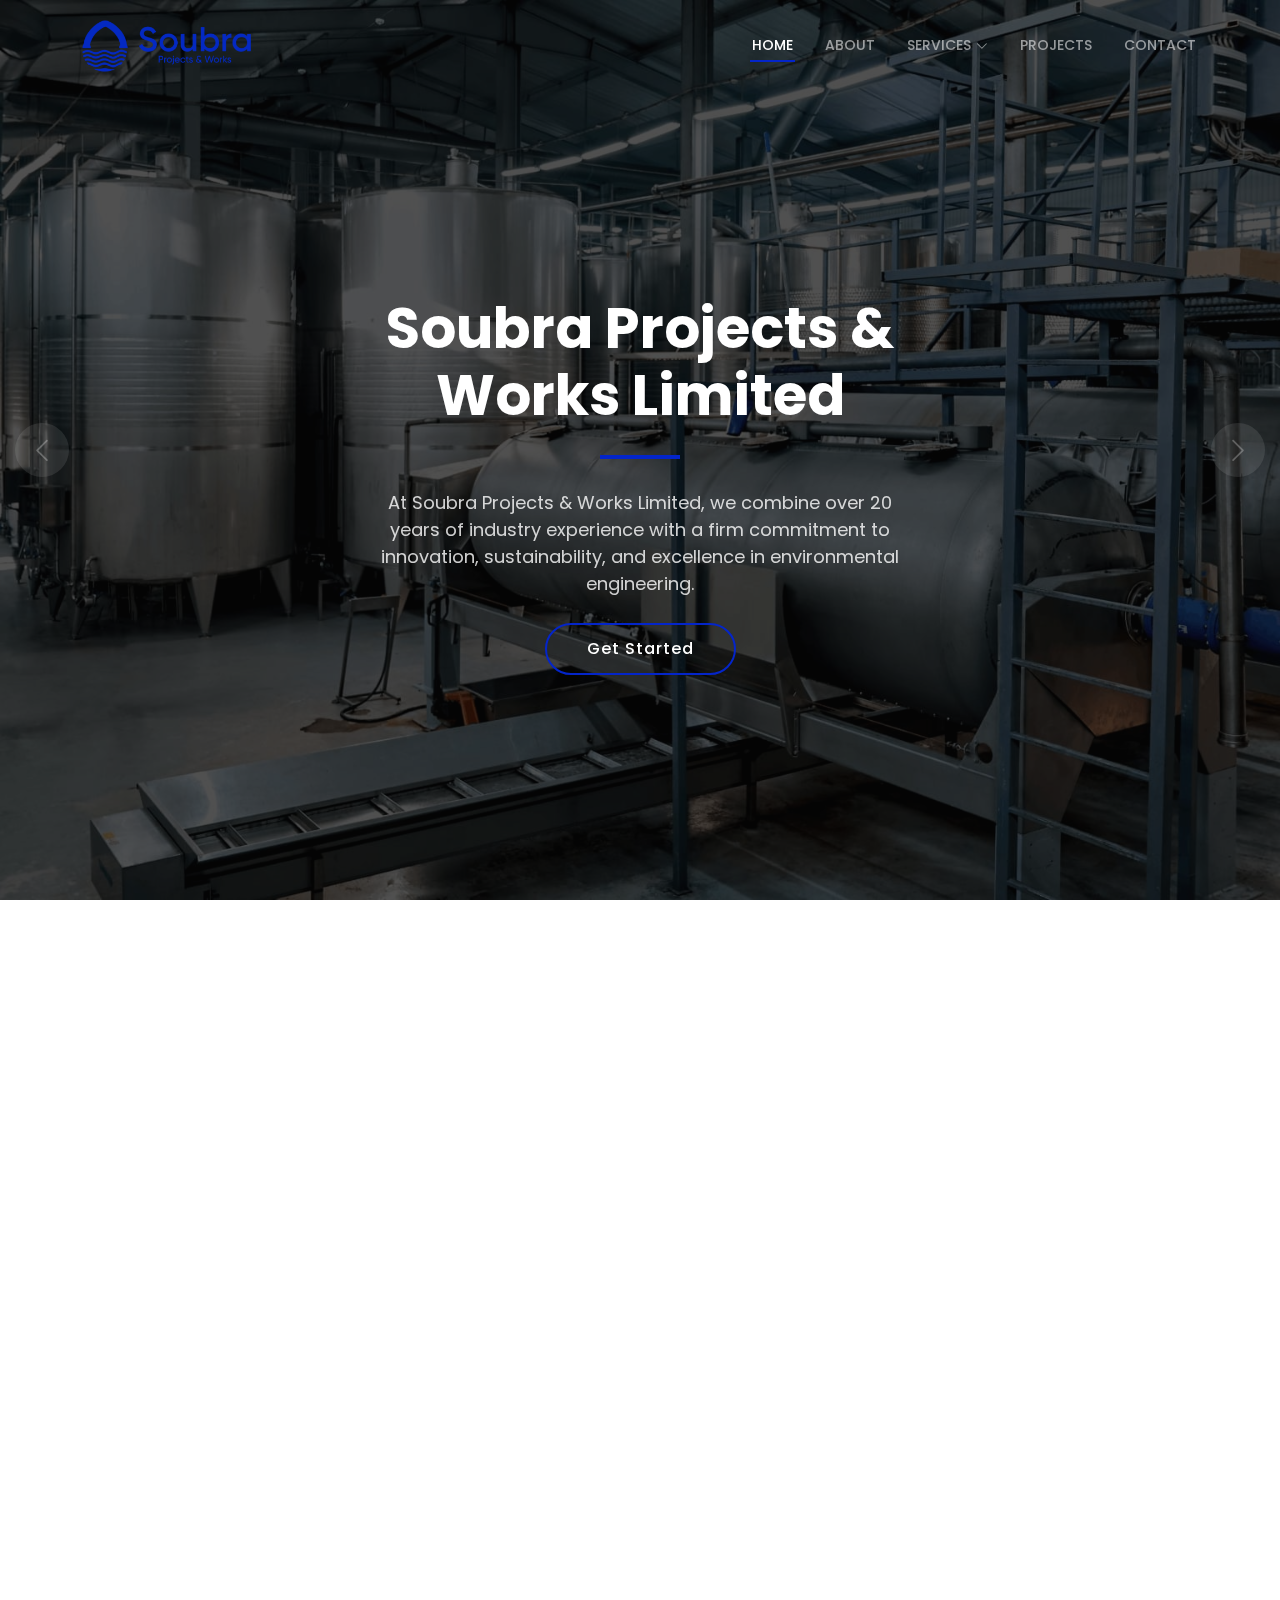
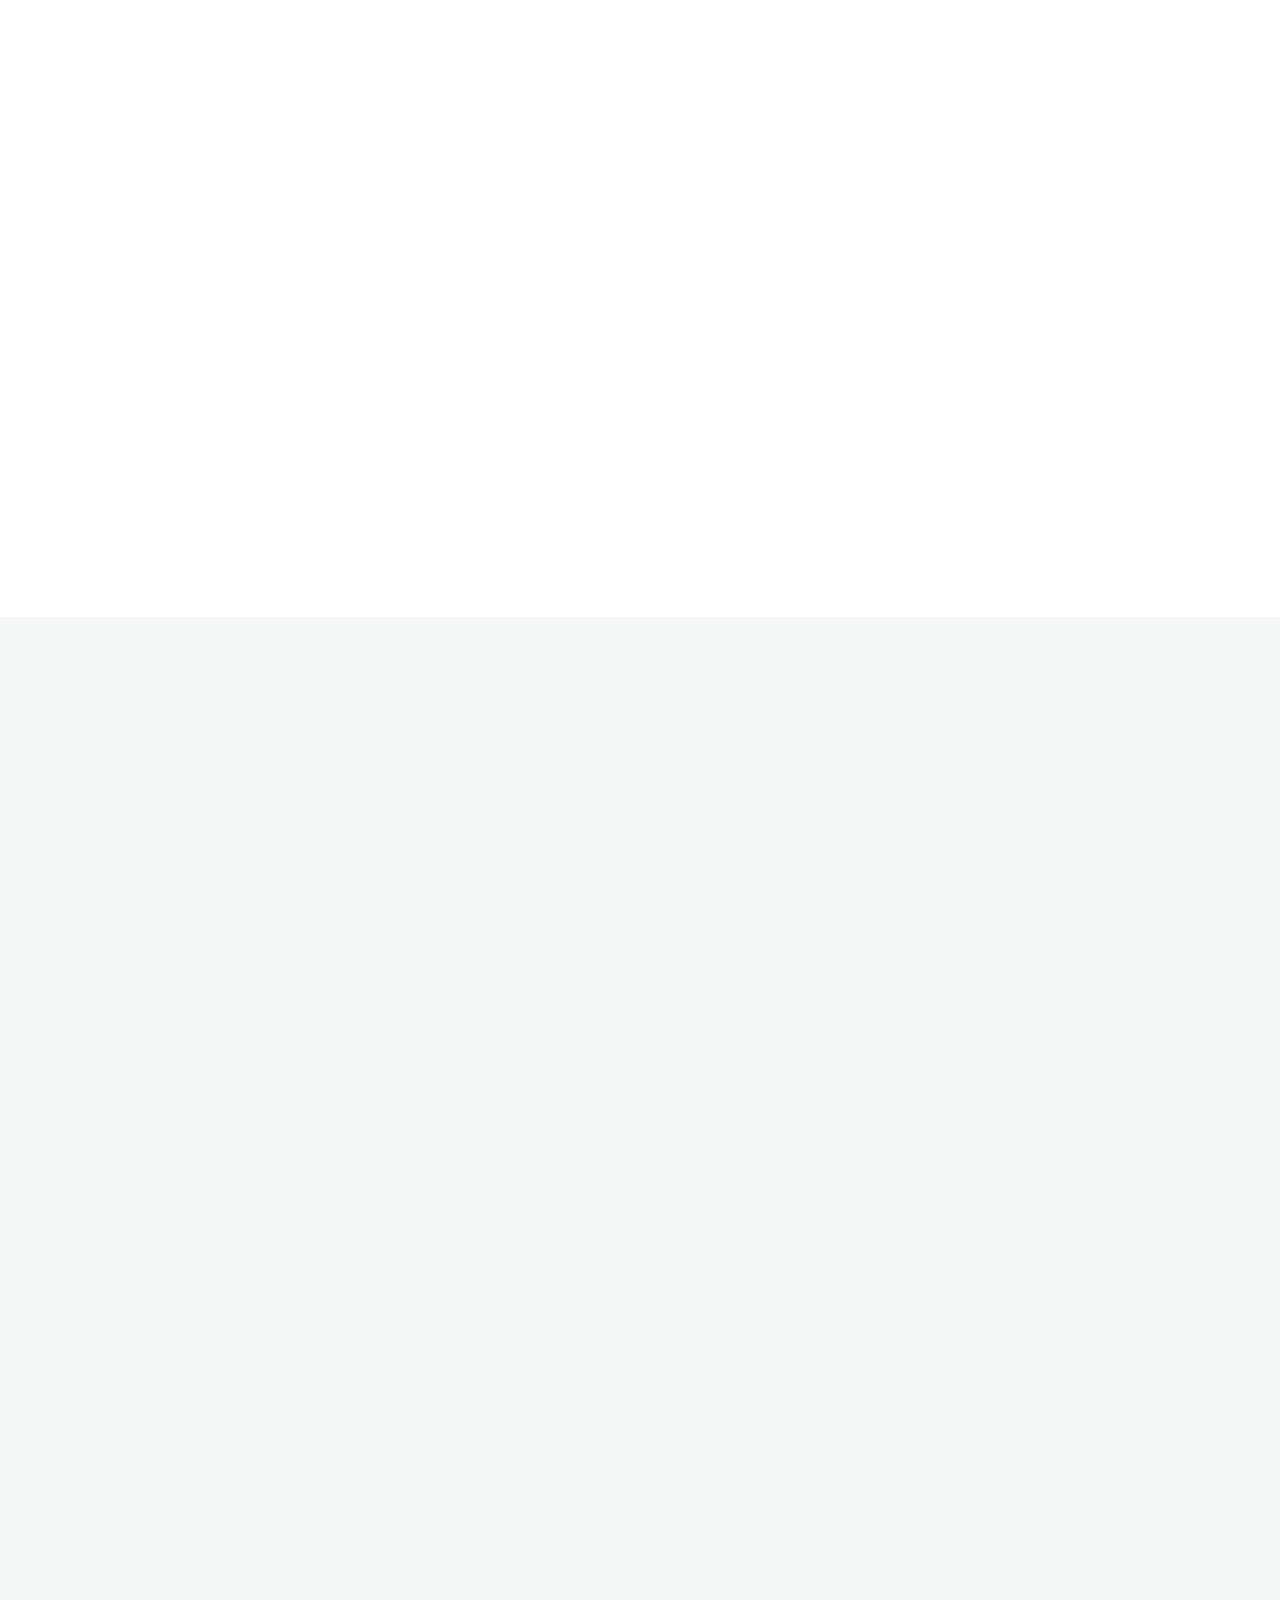
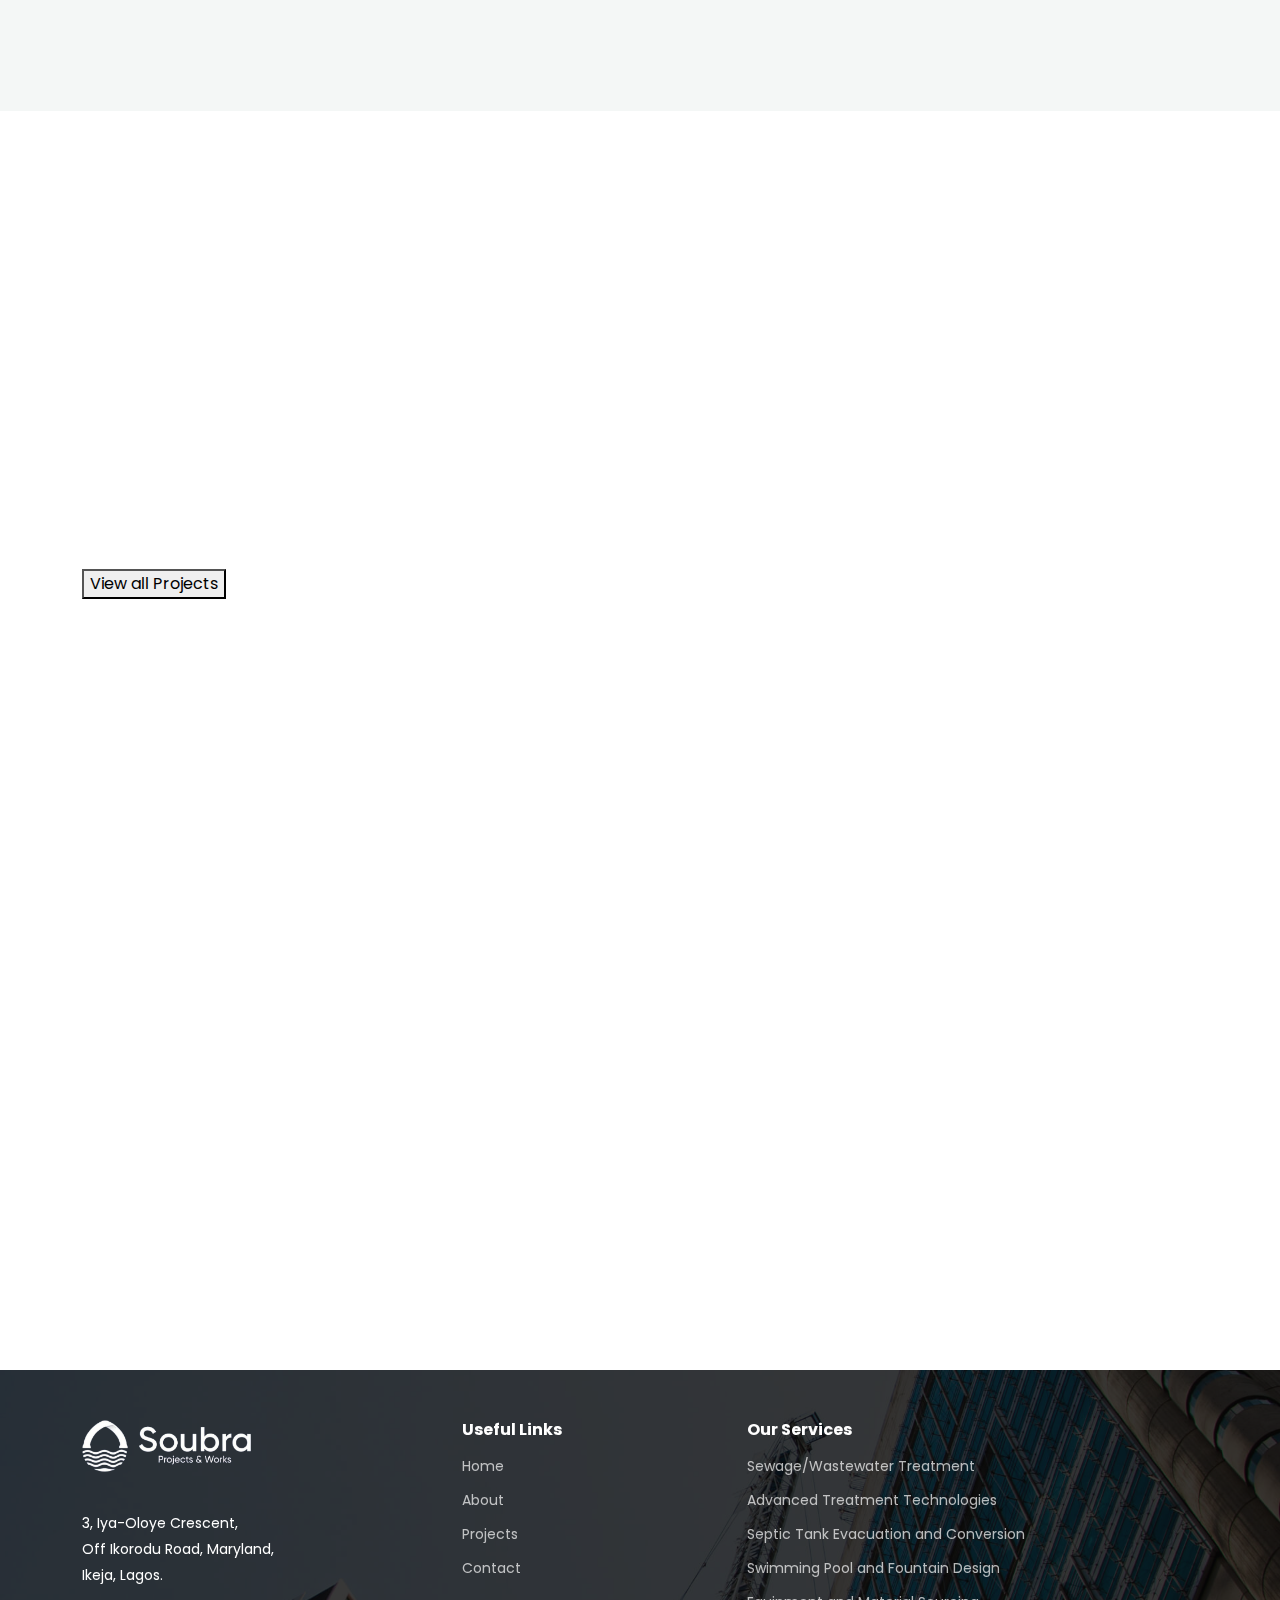
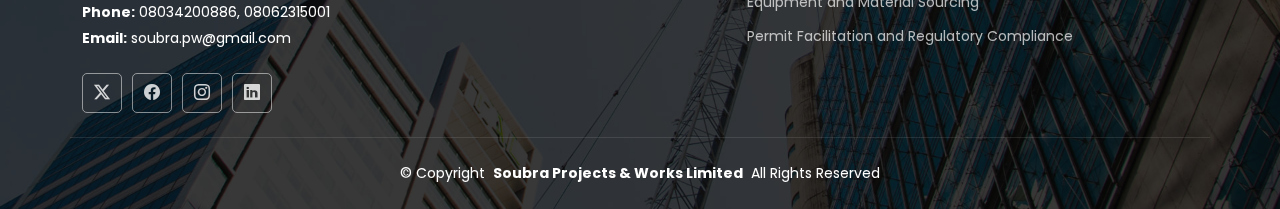
<file: index.html>
<!DOCTYPE html>
<html lang="en">

<head>
  <meta charset="utf-8">
  <meta content="width=device-width, initial-scale=1.0" name="viewport">
  <title>Soubra Projects & Works Limited | Home</title>
  <meta name="description" content="">
  <meta name="keywords" content="">

  <!-- Favicons -->
  <link href="assets/img/fav.png" rel="icon">

  <!-- Fonts -->
  <link href="https://fonts.googleapis.com" rel="preconnect">
  <link href="https://fonts.gstatic.com" rel="preconnect" crossorigin>
  <link href="https://fonts.googleapis.com/css2?family=Roboto:ital,wght@0,100;0,300;0,400;0,500;0,700;0,900;1,100;1,300;1,400;1,500;1,700;1,900&family=Open+Sans:ital,wght@0,300;0,400;0,500;0,600;0,700;0,800;1,300;1,400;1,500;1,600;1,700;1,800&family=Poppins:ital,wght@0,100;0,200;0,300;0,400;0,500;0,600;0,700;0,800;0,900;1,100;1,200;1,300;1,400;1,500;1,600;1,700;1,800;1,900&display=swap" rel="stylesheet">

  <!-- Vendor CSS Files -->
  <link href="assets/vendor/bootstrap/css/bootstrap.min.css" rel="stylesheet">
  <link href="assets/vendor/bootstrap-icons/bootstrap-icons.css" rel="stylesheet">
  <link href="assets/vendor/aos/aos.css" rel="stylesheet">
  <link href="assets/vendor/fontawesome-free/css/all.min.css" rel="stylesheet">
  <link href="assets/vendor/glightbox/css/glightbox.min.css" rel="stylesheet">
  <link href="assets/vendor/swiper/swiper-bundle.min.css" rel="stylesheet">

  <!-- Main CSS File -->
  <link href="assets/css/main.css" rel="stylesheet">

</head>

<body class="index-page">

  <header id="header" class="header d-flex align-items-center fixed-top">
    <div class="container-fluid container-xl position-relative d-flex align-items-center justify-content-between">

      <a href="index.html" class="logo d-flex align-items-center">
        <!-- Uncomment the line below if you also wish to use an image logo -->
        <img src="assets/img/logo-blue.png" alt="">
        <!-- <h1 class="sitename">UpConstruction</h1> <span>.</span> -->
      </a>

      <nav id="navmenu" class="navmenu">
        <ul>
          <li><a href="index.html" class="active">Home</a></li>
          <li><a href="about.html">About</a></li>
          <li class="dropdown"><a href="#"><span>Services</span> <i class="bi bi-chevron-down toggle-dropdown"></i></a>
            <ul>
              <li><a href="sewage-treatment.html">Sewage/Wastewater Treatment</a></li>
              <li><a href="advanced-treatment.html">Advanced Treatment Technologies</a></li>
              <li><a href="septic-tank-evacuation.html">Septic Tank Evacuation and Conversion</a></li>
              <li><a href="swimming-pool-fountain.html">Swimming Pool and Fountain Design</a></li>
              <li><a href="equipment-material-sourcing.html">Equipment and Material Sourcing</a></li>
              <li><a href="permit-facilitation.html">Permit Facilitation and Regulatory Compliance</a></li>
            </ul>
          </li>
          <li><a href="projects.html">Projects</a></li>
          <!-- <li><a href="blog.html">Blog</a></li>           -->
          <li><a href="contact.html">Contact</a></li>
        </ul>
        <i class="mobile-nav-toggle d-xl-none bi bi-list"></i>
      </nav>

    </div>
  </header>

  <main class="main">

    <!-- Hero Section -->
    <section id="hero" class="hero section dark-background">

      <div class="info d-flex align-items-center">
        <div class="container">
          <div class="row justify-content-center" data-aos="fade-up" data-aos-delay="100">
            <div class="col-lg-6 text-center">
              <h2>Soubra Projects & Works Limited</h2>
              <p>At Soubra Projects & Works Limited, we combine over 20 years of industry experience with a firm commitment to innovation, sustainability, and excellence in environmental engineering.</p>
              <a href="about.html" class="btn-get-started">Get Started</a>
            </div>
          </div>
        </div>
      </div>

      <div id="hero-carousel" class="carousel slide" data-bs-ride="carousel" data-bs-interval="5000">

        <div class="carousel-item">
          <img src="assets/img/hero-carousel/banner-img06.jpg" alt="">
        </div>

        <div class="carousel-item active">
          <img src="assets/img/hero-carousel/banner-img04.jpg" alt="">
        </div>

        <div class="carousel-item">
          <img src="assets/img/hero-carousel/banner-img05.jpg" alt="">
        </div>

        <div class="carousel-item">
          <img src="assets/img/hero-carousel/banner-img02.jpg" alt="">
        </div>

        <div class="carousel-item">
          <img src="assets/img/hero-carousel/banner-img01.jpg" alt="">
        </div>

        <a class="carousel-control-prev" href="#hero-carousel" role="button" data-bs-slide="prev">
          <span class="carousel-control-prev-icon bi bi-chevron-left" aria-hidden="true"></span>
        </a>

        <a class="carousel-control-next" href="#hero-carousel" role="button" data-bs-slide="next">
          <span class="carousel-control-next-icon bi bi-chevron-right" aria-hidden="true"></span>
        </a>

      </div>

    </section><!-- /Hero Section -->

    <!-- Get Started Section -->
    <section id="get-started" class="get-started section">

      <div class="container">

        <div class="row justify-content-between gy-4">

          <div class="col-lg-6 d-flex align-items-center" data-aos="zoom-out" data-aos-delay="100">
            <div class="content">
              <h3>Soubra Projects & Works Limited</h3>
              <p>Soubra Projects & Works Limited delivers integrated environmental solutions across Lagos State, Nigeria, and surrounding regions. Our expertise spans sewage and wastewater treatment plant construction, advanced treatment technologies like MBBR and bio-digesters, septic system upgrades, fountain and pool design, equipment sourcing, and regulatory consulting. With a legacy of excellence, certified competence, and a client-centric approach, we continue to serve as a trusted partner to government bodies, private developers, and corporate clients seeking reliable and sustainable water management solutions.
              </p>
            </div>
          </div>

          <div class="col-lg-5" data-aos="zoom-out" data-aos-delay="200">
            <form action="forms/quote.php" method="post" class="php-email-form">
              <h3>Get a quote</h3>
              <p>Join the Soubra community today and experience environmental solutions that pave the way for a cleaner, healthier future.</p>
              <div class="row gy-3">

                <div class="col-12">
                  <input type="text" name="name" class="form-control" placeholder="Name" required="">
                </div>

                <div class="col-12 ">
                  <input type="email" class="form-control" name="email" placeholder="Email" required="">
                </div>

                <div class="col-12">
                  <input type="text" class="form-control" name="phone" placeholder="Phone" required="">
                </div>

                <div class="col-12">
                  <textarea class="form-control" name="message" rows="6" placeholder="Message" required=""></textarea>
                </div>

                <div class="col-12 text-center">
                  <div class="loading">Loading</div>
                  <div class="error-message"></div>
                  <div class="sent-message">Your quote request has been sent successfully. Thank you!</div>

                  <button type="submit">Get a quote</button>
                </div>

              </div>
            </form>
          </div><!-- End Quote Form -->

        </div>

      </div>

    </section><!-- /Get Started Section -->

    <!-- Constructions Section -->
    <section id="constructions" class="constructions section">

      <!-- Section Title -->
      <div class="container section-title" data-aos="fade-up">
        <h2>Our Process</h2>
        <p>Engineered for excellence. Delivered with reliability.</p>
      </div><!-- End Section Title -->

      <div class="container">

        <div class="row gy-4">

          <div class="col-lg-6" data-aos="fade-up" data-aos-delay="100">
            <div class="card-item">
              <div class="row">
                <!-- <div class="col-xl-5">
                  <div class="card-bg"><img src="assets/img/constructions-1.jpg" alt=""></div>
                </div> -->
                <div class="col-xl-12 d-flex align-items-center">
                  <div class="card-body">
                    <h4 class="card-title">Assessment</h4>
                    <p>We begin by conducting a thorough assessment of your waste water composition and volume to tailor a solution that meets your specific needs.</p>
                  </div>
                </div>
              </div>
            </div>
          </div><!-- End Card Item -->

          <div class="col-lg-6" data-aos="fade-up" data-aos-delay="200">
            <div class="card-item">
              <div class="row">
                <!-- <div class="col-xl-5">
                  <div class="card-bg"><img src="assets/img/constructions-2.jpg" alt=""></div>
                </div> -->
                <div class="col-xl-12 d-flex align-items-center">
                  <div class="card-body">
                    <h4 class="card-title">Treatment Design</h4>
                    <p>Our team of experts designs a customized treatment plan using advanced technologies to ensure optimal efficiency and environmental impact.</p>
                  </div>
                </div>
              </div>
            </div>
          </div><!-- End Card Item -->

          <div class="col-lg-6" data-aos="fade-up" data-aos-delay="300">
            <div class="card-item">
              <div class="row">
                <!-- <div class="col-xl-5">
                  <div class="card-bg"><img src="assets/img/constructions-3.jpg" alt=""></div>
                </div> -->
                <div class="col-xl-12 d-flex align-items-center">
                  <div class="card-body">
                    <h4 class="card-title">Implementation</h4>
                    <p>Efficient implementation of the treatment plan, utilizing cutting-edge equipment and processes to transform wastewater into a valuable resource.</p>
                  </div>
                </div>
              </div>
            </div>
          </div><!-- End Card Item -->

          <div class="col-lg-6" data-aos="fade-up" data-aos-delay="400">
            <div class="card-item">
              <div class="row">
                <!-- <div class="col-xl-5">
                  <div class="card-bg"><img src="assets/img/constructions-4.jpg" alt=""></div>
                </div> -->
                <div class="col-xl-12 d-flex align-items-center">
                  <div class="card-body">
                    <h4 class="card-title">Monitoring and Maintenance</h4>
                    <p>Continuous monitoring of treatment processes, coupled with proactive maintenance, ensures the long-term effectiveness of our solutions.</p>
                    <br>
                  </div>
                </div>
              </div>
            </div>
          </div><!-- End Card Item -->

        </div>

      </div>

    </section><!-- /Constructions Section -->

    <!-- Services Section -->
    <section id="services" class="services section light-background">

      <!-- Section Title -->
      <div class="container section-title" data-aos="fade-up">
        <h2>Services</h2>
        <p>We provide customized, high efficiency solutions from advanced wastewater treatment to sustainable process optimization.</p>
      </div><!-- End Section Title -->

      <div class="container">

        <div class="row gy-4">

          <div class="col-lg-4 col-md-6" data-aos="fade-up" data-aos-delay="100">
            <div class="service-item  position-relative">
              <div class="icon">
                <i class="fa-solid fa-mountain-city"></i>
              </div>
              <h3>Sewage/Wastewater Treatment</h3>
              <p>We specialize in the planning and construction of efficient and eco-friendly sewage and wastewater treatment plants. Our solutions are tailored to meet regulatory</p>
              <a href="sewage-treatment.html" class="readmore stretched-link">Read more <i class="bi bi-arrow-right"></i></a>
            </div>
          </div><!-- End Service Item -->

          <div class="col-lg-4 col-md-6" data-aos="fade-up" data-aos-delay="200">
            <div class="service-item position-relative">
              <div class="icon">
                <i class="fa-solid fa-arrow-up-from-ground-water"></i>
              </div>
              <h3>Fountain and Swimming Pool Design</h3>
              <p>Our team of experts can create stunning fountains and swimming pools that enhance the aesthetics of your spaces.</p>
              <a href="swimming-pool-fountain.html" class="readmore stretched-link">Read more <i class="bi bi-arrow-right"></i></a>
            </div>
          </div><!-- End Service Item -->

          <div class="col-lg-4 col-md-6" data-aos="fade-up" data-aos-delay="300">
            <div class="service-item position-relative">
              <div class="icon">
                <i class="fa-solid fa-compass-drafting"></i>
              </div>
              <h3>Septic Tank Evacuation and Conversion</h3>
              <p>We offer septic tank evacuation services to ensure that your septic systems remain clean and functional.</p>
              <a href="septic-tank-evacuation.html" class="readmore stretched-link">Read more <i class="bi bi-arrow-right"></i></a>
            </div>
          </div><!-- End Service Item -->

          <div class="col-lg-4 col-md-6" data-aos="fade-up" data-aos-delay="400">
            <div class="service-item position-relative">
              <div class="icon">
                <i class="fa-solid fa-trowel-bricks"></i>
              </div>
              <h3>Advanced Treatment Technologies</h3>
              <p>Non et temporibus minus omnis sed dolor esse consequatur. Cupiditate sed error ea fuga sit provident adipisci neque.</p>
              <a href="advanced-treatment.html" class="readmore stretched-link">Read more <i class="bi bi-arrow-right"></i></a>
            </div>
          </div><!-- End Service Item -->

          <div class="col-lg-4 col-md-6" data-aos="fade-up" data-aos-delay="500">
            <div class="service-item position-relative">
              <div class="icon">
                <i class="fa-solid fa-helmet-safety"></i>
              </div>
              <h3>Equipment and Material Sourcing</h3>
              <p>Cumque et suscipit saepe. Est maiores autem enim facilis ut aut ipsam corporis aut. Sed animi at autem alias eius labore.</p>
              <a href="equipment-material-sourcing.html" class="readmore stretched-link">Read more <i class="bi bi-arrow-right"></i></a>
            </div>
          </div><!-- End Service Item -->

          <div class="col-lg-4 col-md-6" data-aos="fade-up" data-aos-delay="600">
            <div class="service-item position-relative">
              <div class="icon">
                <i class="fa-solid fa-arrow-up-from-ground-water"></i>
              </div>
              <h3>Permit Facilitation and Regulatory Compliance</h3>
              <p>Hic molestias ea quibusdam eos. Fugiat enim doloremque aut neque non et debitis iure. Corrupti recusandae ducimus enim.</p>
              <a href="permit-facilitation.html" class="readmore stretched-link">Read more <i class="bi bi-arrow-right"></i></a>
            </div>
          </div><!-- End Service Item -->

        </div>

      </div>

    </section><!-- /Services Section -->

    <!-- Alt Services Section -->
    <!-- <section id="alt-services" class="alt-services section">

      <div class="container">

        <div class="row justify-content-around gy-4">
          <div class="features-image col-lg-6" data-aos="fade-up" data-aos-delay="100"><img src="assets/img/alt-services.jpg" alt=""></div>

          <div class="col-lg-5 d-flex flex-column justify-content-center" data-aos="fade-up" data-aos-delay="200">
            <h3>Enim quis est voluptatibus aliquid consequatur fugiat</h3>
            <p>Esse voluptas cumque vel exercitationem. Reiciendis est hic accusamus. Non ipsam et sed minima temporibus laudantium. Soluta voluptate sed facere corporis dolores excepturi</p>

            <div class="icon-box d-flex position-relative" data-aos="fade-up" data-aos-delay="300">
              <i class="bi bi-easel flex-shrink-0"></i>
              <div>
                <h4><a href="" class="stretched-link">Lorem Ipsum</a></h4>
                <p>Voluptatum deleniti atque corrupti quos dolores et quas molestias excepturi sint occaecati cupiditate non provident</p>
              </div>
            </div>

            <div class="icon-box d-flex position-relative" data-aos="fade-up" data-aos-delay="400">
              <i class="bi bi-patch-check flex-shrink-0"></i>
              <div>
                <h4><a href="" class="stretched-link">Nemo Enim</a></h4>
                <p>At vero eos et accusamus et iusto odio dignissimos ducimus qui blanditiis praesentium voluptatum deleniti atque</p>
              </div>
            </div>

            <div class="icon-box d-flex position-relative" data-aos="fade-up" data-aos-delay="500">
              <i class="bi bi-brightness-high flex-shrink-0"></i>
              <div>
                <h4><a href="" class="stretched-link">Dine Pad</a></h4>
                <p>Explicabo est voluptatum asperiores consequatur magnam. Et veritatis odit. Sunt aut deserunt minus aut eligendi omnis</p>
              </div>
            </div>

            <div class="icon-box d-flex position-relative" data-aos="fade-up" data-aos-delay="600">
              <i class="bi bi-brightness-high flex-shrink-0"></i>
              <div>
                <h4><a href="" class="stretched-link">Tride clov</a></h4>
                <p>Est voluptatem labore deleniti quis a delectus et. Saepe dolorem libero sit non aspernatur odit amet. Et eligendi</p>
              </div>
            </div>

          </div>
        </div>

      </div>

    </section> -->

    <!-- Features Section -->
    <!-- <section id="features" class="features section">

      <div class="container">

        <ul class="nav nav-tabs row  g-2 d-flex" data-aos="fade-up" data-aos-delay="100" role="tablist">

          <li class="nav-item col-3" role="presentation">
            <a class="nav-link active show" data-bs-toggle="tab" data-bs-target="#features-tab-1" aria-selected="true" role="tab">
              <h4>Modisit</h4>
            </a>
          </li>

          <li class="nav-item col-3" role="presentation">
            <a class="nav-link" data-bs-toggle="tab" data-bs-target="#features-tab-2" aria-selected="false" tabindex="-1" role="tab">
              <h4>Praesenti</h4>
            </a>

          </li>
          <li class="nav-item col-3" role="presentation">
            <a class="nav-link" data-bs-toggle="tab" data-bs-target="#features-tab-3" aria-selected="false" tabindex="-1" role="tab">
              <h4>Explica</h4>
            </a>
          </li>

          <li class="nav-item col-3" role="presentation">
            <a class="nav-link" data-bs-toggle="tab" data-bs-target="#features-tab-4" aria-selected="false" tabindex="-1" role="tab">
              <h4>Nostrum</h4>
            </a>
          </li>

        </ul>

        <div class="tab-content" data-aos="fade-up" data-aos-delay="200">

          <div class="tab-pane fade active show" id="features-tab-1" role="tabpanel">
            <div class="row">
              <div class="col-lg-6 order-2 order-lg-1 mt-3 mt-lg-0 d-flex flex-column justify-content-center">
                <h3>Voluptatem dignissimos provident</h3>
                <p class="fst-italic">
                  Lorem ipsum dolor sit amet, consectetur adipiscing elit, sed do eiusmod tempor incididunt ut labore et dolore
                  magna aliqua.
                </p>
                <ul>
                  <li><i class="bi bi-check2-all"></i> <span>Ullamco laboris nisi ut aliquip ex ea commodo consequat.</span></li>
                  <li><i class="bi bi-check2-all"></i> <span>Duis aute irure dolor in reprehenderit in voluptate velit.</span></li>
                  <li><i class="bi bi-check2-all"></i> <span>Ullamco laboris nisi ut aliquip ex ea commodo consequat. Duis aute irure dolor in reprehenderit in voluptate trideta storacalaperda mastiro dolore eu fugiat nulla pariatur.</span></li>
                </ul>
              </div>
              <div class="col-lg-6 order-1 order-lg-2 text-center">
                <img src="assets/img/features-1.jpg" alt="" class="img-fluid">
              </div>
            </div>
          </div>

          <div class="tab-pane fade" id="features-tab-2" role="tabpanel">
            <div class="row">
              <div class="col-lg-6 order-2 order-lg-1 mt-3 mt-lg-0 d-flex flex-column justify-content-center">
                <h3>Neque exercitationem debitis</h3>
                <p class="fst-italic">
                  Lorem ipsum dolor sit amet, consectetur adipiscing elit, sed do eiusmod tempor incididunt ut labore et dolore
                  magna aliqua.
                </p>
                <ul>
                  <li><i class="bi bi-check2-all"></i> <span>Ullamco laboris nisi ut aliquip ex ea commodo consequat.</span></li>
                  <li><i class="bi bi-check2-all"></i> <span>Duis aute irure dolor in reprehenderit in voluptate velit.</span></li>
                  <li><i class="bi bi-check2-all"></i> <span>Provident mollitia neque rerum asperiores dolores quos qui a. Ipsum neque dolor voluptate nisi sed.</span></li>
                  <li><i class="bi bi-check2-all"></i> <span>Ullamco laboris nisi ut aliquip ex ea commodo consequat. Duis aute irure dolor in reprehenderit in voluptate trideta storacalaperda mastiro dolore eu fugiat nulla pariatur.</span></li>
                </ul>
              </div>
              <div class="col-lg-6 order-1 order-lg-2 text-center">
                <img src="assets/img/features-2.jpg" alt="" class="img-fluid">
              </div>
            </div>
          </div>

          <div class="tab-pane fade" id="features-tab-3" role="tabpanel">
            <div class="row">
              <div class="col-lg-6 order-2 order-lg-1 mt-3 mt-lg-0 d-flex flex-column justify-content-center">
                <h3>Voluptatibus commodi accusamu</h3>
                <ul>
                  <li><i class="bi bi-check2-all"></i> <span>Ullamco laboris nisi ut aliquip ex ea commodo consequat.</span></li>
                  <li><i class="bi bi-check2-all"></i> <span>Duis aute irure dolor in reprehenderit in voluptate velit.</span></li>
                  <li><i class="bi bi-check2-all"></i> <span>Provident mollitia neque rerum asperiores dolores quos qui a. Ipsum neque dolor voluptate nisi sed.</span></li>
                </ul>
                <p class="fst-italic">
                  Lorem ipsum dolor sit amet, consectetur adipiscing elit, sed do eiusmod tempor incididunt ut labore et dolore
                  magna aliqua.
                </p>
              </div>
              <div class="col-lg-6 order-1 order-lg-2 text-center">
                <img src="assets/img/features-3.jpg" alt="" class="img-fluid">
              </div>
            </div>
          </div>

          <div class="tab-pane fade" id="features-tab-4" role="tabpanel">
            <div class="row">
              <div class="col-lg-6 order-2 order-lg-1 mt-3 mt-lg-0 d-flex flex-column justify-content-center">
                <h3>Omnis fugiat ea explicabo sunt</h3>
                <p class="fst-italic">
                  Lorem ipsum dolor sit amet, consectetur adipiscing elit, sed do eiusmod tempor incididunt ut labore et dolore
                  magna aliqua.
                </p>
                <ul>
                  <li><i class="bi bi-check2-all"></i> <span>Ullamco laboris nisi ut aliquip ex ea commodo consequat.</span></li>
                  <li><i class="bi bi-check2-all"></i> <span>Duis aute irure dolor in reprehenderit in voluptate velit.</span></li>
                  <li><i class="bi bi-check2-all"></i> <span>Ullamco laboris nisi ut aliquip ex ea commodo consequat. Duis aute irure dolor in reprehenderit in voluptate trideta storacalaperda mastiro dolore eu fugiat nulla pariatur.</span></li>
                </ul>
              </div>
              <div class="col-lg-6 order-1 order-lg-2 text-center">
                <img src="assets/img/features-4.jpg" alt="" class="img-fluid">
              </div>
            </div>
          </div>

        </div>

      </div>

    </section> -->

    <!-- Projects Section -->
    <section id="projects" class="projects section">

      <!-- Section Title -->
      <div class="container section-title" data-aos="fade-up">
        <h2>Projects</h2>
        <p>We deliver precision engineered solutions from wastewater treatment plants to industrial recycling systems.</p>
      </div><!-- End Section Title -->

      <div class="container">

        <div class="isotope-layout" data-default-filter="*" data-layout="masonry" data-sort="original-order">

          <!-- <ul class="portfolio-filters isotope-filters" data-aos="fade-up" data-aos-delay="100">
            <li data-filter="*" class="filter-active">All</li>
            <li data-filter=".filter-remodeling">Remodeling</li>
            <li data-filter=".filter-construction">Construction</li>
            <li data-filter=".filter-repairs">Repairs</li>
            <li data-filter=".filter-design">Design</li>
          </ul> -->

          <div class="row gy-4 isotope-container" data-aos="fade-up" data-aos-delay="200">

            <div class="col-lg-4 col-md-6 portfolio-item isotope-item filter-remodeling">
              <div class="portfolio-content h-100">
                <img src="assets/img/projects/pr1.png" class="img-fluid" alt="">
                <div class="portfolio-info">
                  <p>SEWAGE TREATMENT PLANT AT IKEJA</p>
                  <a href="assets/img/projects/pr1.png" data-gallery="portfolio-gallery-app" class="glightbox preview-link"><i class="bi bi-zoom-in"></i></a>
                </div>
              </div>
            </div> 
            
            <div class="col-lg-4 col-md-6 portfolio-item isotope-item filter-remodeling">
              <div class="portfolio-content h-100">
                <img src="assets/img/projects/pr2.png" class="img-fluid" alt="">
                <div class="portfolio-info">
                  <p>IMPRESS ESTATE SEWAGE TREATMENT PLANT ELEKO </p>
                  <a href="assets/img/projects/pr2.png" data-gallery="portfolio-gallery-app" class="glightbox preview-link"><i class="bi bi-zoom-in"></i></a>
                </div>
              </div>
            </div>

            <div class="col-lg-4 col-md-6 portfolio-item isotope-item filter-remodeling">
              <div class="portfolio-content h-100">
                <img src="assets/img/projects/pr3.png" class="img-fluid" alt="">
                <div class="portfolio-info">
                  <p>ABOVE GROUND SEWAGE TREATMENT PLANT AT BADAGRY  </p>
                  <a href="assets/img/projects/pr3.png" data-gallery="portfolio-gallery-app" class="glightbox preview-link"><i class="bi bi-zoom-in"></i></a>
                </div>
              </div>
            </div>

          </div><!-- End Portfolio Container -->
          
          <div class="project_more">
            <a href="projects.html"><button>View all Projects</button></a>
          </div>
        </div>

      </div>

    </section><!-- /Projects Section -->

    <!-- Testimonials Section -->
    <section id="testimonials" class="testimonials section">

      <!-- Section Title -->
      <div class="container section-title" data-aos="fade-up">
        <h2>Testimonials</h2>
        <p>Hear from those who’ve experienced our work firsthand.</p>
      </div><!-- End Section Title -->

      <div class="container" data-aos="fade-up" data-aos-delay="100">

        <div class="swiper init-swiper">
          <script type="application/json" class="swiper-config">
            {
              "loop": true,
              "speed": 600,
              "autoplay": {
                "delay": 5000
              },
              "slidesPerView": "auto",
              "pagination": {
                "el": ".swiper-pagination",
                "type": "bullets",
                "clickable": true
              },
              "breakpoints": {
                "320": {
                  "slidesPerView": 1,
                  "spaceBetween": 40
                },
                "1200": {
                  "slidesPerView": 2,
                  "spaceBetween": 20
                }
              }
            }
          </script>
          <div class="swiper-wrapper">

            <div class="swiper-slide">
              <div class="testimonial-wrap">
                <div class="testimonial-item">
                  <h3>Engr. Adebayo</h3>
                  <h4>Lagos State Ministry of Environment</h4>
                  <div class="stars">
                    <i class="bi bi-star-fill"></i><i class="bi bi-star-fill"></i><i class="bi bi-star-fill"></i><i class="bi bi-star-fill"></i><i class="bi bi-star-fill"></i>
                  </div>
                  <p>
                    <i class="bi bi-quote quote-icon-left"></i>
                    <span>Soubra Projects transformed our community's wastewater management system. Before their intervention, we faced constant blockages and health hazards. Their efficient sewage treatment solution has drastically improved sanitation. Highly recommended.</span>
                    <i class="bi bi-quote quote-icon-right"></i>
                  </p>
                </div>
              </div>
            </div><!-- End testimonial item -->

            <div class="swiper-slide">
              <div class="testimonial-wrap">
                <div class="testimonial-item">
                  <h3>Mrs. Olayinka</h3>
                  <h4>Greenfield Estates</h4>
                  <div class="stars">
                    <i class="bi bi-star-fill"></i><i class="bi bi-star-fill"></i><i class="bi bi-star-fill"></i><i class="bi bi-star-fill"></i><i class="bi bi-star-fill"></i>
                  </div>
                  <p>
                    <i class="bi bi-quote quote-icon-left"></i>
                    <span>We partnered with Soubra Projects for an advanced wastewater treatment plant, and the results have been outstanding. Their cutting-edge technology and expertise ensured compliance with environmental standards. A truly professional team.</span>
                    <i class="bi bi-quote quote-icon-right"></i>
                  </p>
                </div>
              </div>
            </div><!-- End testimonial item -->

            <div class="swiper-slide">
              <div class="testimonial-wrap">
                <div class="testimonial-item">
                  <h3>Mr. Chukwuma</h3>
                  <h4>Property Manager</h4>
                  <div class="stars">
                    <i class="bi bi-star-fill"></i><i class="bi bi-star-fill"></i><i class="bi bi-star-fill"></i><i class="bi bi-star-fill"></i><i class="bi bi-star-fill"></i>
                  </div>
                  <p>
                    <i class="bi bi-quote quote-icon-left"></i>
                    <span>Our septic tank was causing unbearable odors and frequent overflows. Soubra Projects not only evacuated it promptly but also converted it into a more efficient system. No more complaints from tenants great service.</span>
                    <i class="bi bi-quote quote-icon-right"></i>
                  </p>
                </div>
              </div>
            </div><!-- End testimonial item -->

            <div class="swiper-slide">
              <div class="testimonial-wrap">
                <div class="testimonial-item">
                  <h3>Ms. Bola</h3>
                  <h4>La Vue Luxury Resort</h4>
                  <div class="stars">
                    <i class="bi bi-star-fill"></i><i class="bi bi-star-fill"></i><i class="bi bi-star-fill"></i><i class="bi bi-star-fill"></i><i class="bi bi-star-fill"></i>
                  </div>
                  <p>
                    <i class="bi bi-quote quote-icon-left"></i>
                    <span>Soubra Projects designed and built a stunning swimming pool for our resort. Their attention to detail and creative fountain designs added a luxurious touch. Our guests are always impressed.</span>
                    <i class="bi bi-quote quote-icon-right"></i>
                  </p>
                </div>
              </div>
            </div><!-- End testimonial item -->

            <div class="swiper-slide">
              <div class="testimonial-wrap">
                <div class="testimonial-item">
                  <h3>Dr. Ibrahim</h3>
                  <h4>AquaPure Solutions</h4>
                  <div class="stars">
                    <i class="bi bi-star-fill"></i><i class="bi bi-star-fill"></i><i class="bi bi-star-fill"></i><i class="bi bi-star-fill"></i><i class="bi bi-star-fill"></i>
                  </div>
                  <p>
                    <i class="bi bi-quote quote-icon-left"></i>
                    <span>Sourcing high-quality materials for our water treatment plant was a challenge until we engaged Soubra Projects. They delivered top-grade equipment on time and within budget. A reliable partner indeed.</span>
                    <i class="bi bi-quote quote-icon-right"></i>
                  </p>
                </div>
              </div>
            </div><!-- End testimonial item -->

          </div>
          <div class="swiper-pagination"></div>
        </div>

      </div>

    </section><!-- /Testimonials Section -->

    <!-- Recent Blog Posts Section -->
    <!-- <section id="recent-blog-posts" class="recent-blog-posts section">

      
      <div class="container section-title" data-aos="fade-up">
        <h2>Recent Blog Posts</h2>
        <p>Stay updated with the latest insights and innovations.</p>
      </div>

      <div class="container">

        <div class="row gy-5">

          <div class="col-xl-4 col-md-6">
            <div class="post-item position-relative h-100" data-aos="fade-up" data-aos-delay="100">

              <div class="post-img position-relative overflow-hidden">
                <img src="assets/img/blog/blog-1.jpg" class="img-fluid" alt="">
                <span class="post-date">December 12</span>
              </div>

              <div class="post-content d-flex flex-column">

                <h3 class="post-title">Eum ad dolor et. Autem aut fugiat debitis</h3>

                <div class="meta d-flex align-items-center">
                  <div class="d-flex align-items-center">
                    <i class="bi bi-person"></i> <span class="ps-2">Julia Parker</span>
                  </div>
                  <span class="px-3 text-black-50">/</span>
                  <div class="d-flex align-items-center">
                    <i class="bi bi-folder2"></i> <span class="ps-2">Politics</span>
                  </div>
                </div>

                <hr>

                <a href="blog-details.html" class="readmore stretched-link"><span>Read More</span><i class="bi bi-arrow-right"></i></a>

              </div>

            </div>
          </div>

          <div class="col-xl-4 col-md-6">
            <div class="post-item position-relative h-100" data-aos="fade-up" data-aos-delay="200">

              <div class="post-img position-relative overflow-hidden">
                <img src="assets/img/blog/blog-2.jpg" class="img-fluid" alt="">
                <span class="post-date">July 17</span>
              </div>

              <div class="post-content d-flex flex-column">

                <h3 class="post-title">Et repellendus molestiae qui est sed omnis</h3>

                <div class="meta d-flex align-items-center">
                  <div class="d-flex align-items-center">
                    <i class="bi bi-person"></i> <span class="ps-2">Mario Douglas</span>
                  </div>
                  <span class="px-3 text-black-50">/</span>
                  <div class="d-flex align-items-center">
                    <i class="bi bi-folder2"></i> <span class="ps-2">Sports</span>
                  </div>
                </div>

                <hr>

                <a href="blog-details.html" class="readmore stretched-link"><span>Read More</span><i class="bi bi-arrow-right"></i></a>

              </div>

            </div>
          </div>

          <div class="col-xl-4 col-md-6" data-aos="fade-up" data-aos-delay="300">
            <div class="post-item position-relative h-100">

              <div class="post-img position-relative overflow-hidden">
                <img src="assets/img/blog/blog-3.jpg" class="img-fluid" alt="">
                <span class="post-date">September 05</span>
              </div>

              <div class="post-content d-flex flex-column">

                <h3 class="post-title">Quia assumenda est et veritati tirana ploder</h3>

                <div class="meta d-flex align-items-center">
                  <div class="d-flex align-items-center">
                    <i class="bi bi-person"></i> <span class="ps-2">Lisa Hunter</span>
                  </div>
                  <span class="px-3 text-black-50">/</span>
                  <div class="d-flex align-items-center">
                    <i class="bi bi-folder2"></i> <span class="ps-2">Economics</span>
                  </div>
                </div>

                <hr>

                <a href="blog-details.html" class="readmore stretched-link"><span>Read More</span><i class="bi bi-arrow-right"></i></a>

              </div>

            </div>
          </div>

        </div>

      </div>

    </section> -->

  </main>

  <footer id="footer" class="footer dark-background">

    <div class="container footer-top">
      <div class="row gy-4">
        <div class="col-lg-4 col-md-6 footer-about">
          <a href="index.html" class="logo d-flex align-items-center">
            <img src="assets/img/logo-white.png" alt="">
          </a>
          <div class="footer-contact pt-3">
            <p>3, Iya-Oloye Crescent,</p>
            <p>Off Ikorodu Road, Maryland,</p>
            <p>Ikeja, Lagos.</p>
            <p class="mt-3"><strong>Phone:</strong> <span>08034200886, 08062315001</span></p>
            <p><strong>Email:</strong> <span>soubra.pw@gmail.com</span></p>
          </div>
          <div class="social-links d-flex mt-4">
            <a href=""><i class="bi bi-twitter-x"></i></a>
            <a href=""><i class="bi bi-facebook"></i></a>
            <a href=""><i class="bi bi-instagram"></i></a>
            <a href=""><i class="bi bi-linkedin"></i></a>
          </div>
        </div>

        <div class="col-lg-3 col-md-3 footer-links">
          <h4>Useful Links</h4>
          <ul>
            <li><a href="index.html">Home</a></li>
            <li><a href="about.html">About</a></li>
            <li><a href="projects.html">Projects</a></li>
            <!-- <li><a href="blog.html">Blog</a></li> -->
            <li><a href="contact.html">Contact</a></li>
          </ul>
        </div>

        <div class="col-lg-4 col-md-4 footer-links">
          <h4>Our Services</h4>
          <ul>
            <li><a href="sewage-treatment.html">Sewage/Wastewater Treatment</a></li>
            <li><a href="advanced-treatment.html">Advanced Treatment Technologies</a></li>
            <li><a href="septic-tank-evacuation.html">Septic Tank Evacuation and Conversion</a></li>
            <li><a href="swimming-pool-fountain.html">Swimming Pool and Fountain Design</a></li>
            <li><a href="equipment-material-sourcing.html">Equipment and Material Sourcing</a></li>
            <li><a href="permit-facilitation.html">Permit Facilitation and Regulatory Compliance</a></li>
          </ul>
        </div>

      </div>
    </div>

    <div class="container copyright text-center mt-4">
      <p>© <span>Copyright</span> <strong class="px-1 sitename">Soubra Projects & Works Limited</strong> <span>All Rights Reserved</span></p>
    </div>

  </footer>

  <!-- Scroll Top -->
  <a href="#" id="scroll-top" class="scroll-top d-flex align-items-center justify-content-center"><i class="bi bi-arrow-up-short"></i></a>

  <!-- Preloader -->
  <div id="preloader"></div>

  <!-- Vendor JS Files -->
  <script src="assets/vendor/bootstrap/js/bootstrap.bundle.min.js"></script>
  <script src="assets/vendor/php-email-form/validate.js"></script>
  <script src="assets/vendor/aos/aos.js"></script>
  <script src="assets/vendor/glightbox/js/glightbox.min.js"></script>
  <script src="assets/vendor/imagesloaded/imagesloaded.pkgd.min.js"></script>
  <script src="assets/vendor/isotope-layout/isotope.pkgd.min.js"></script>
  <script src="assets/vendor/swiper/swiper-bundle.min.js"></script>
  <script src="assets/vendor/purecounter/purecounter_vanilla.js"></script>

  <!-- Main JS File -->
  <script src="assets/js/main.js"></script>

</body>

</html>
</file>
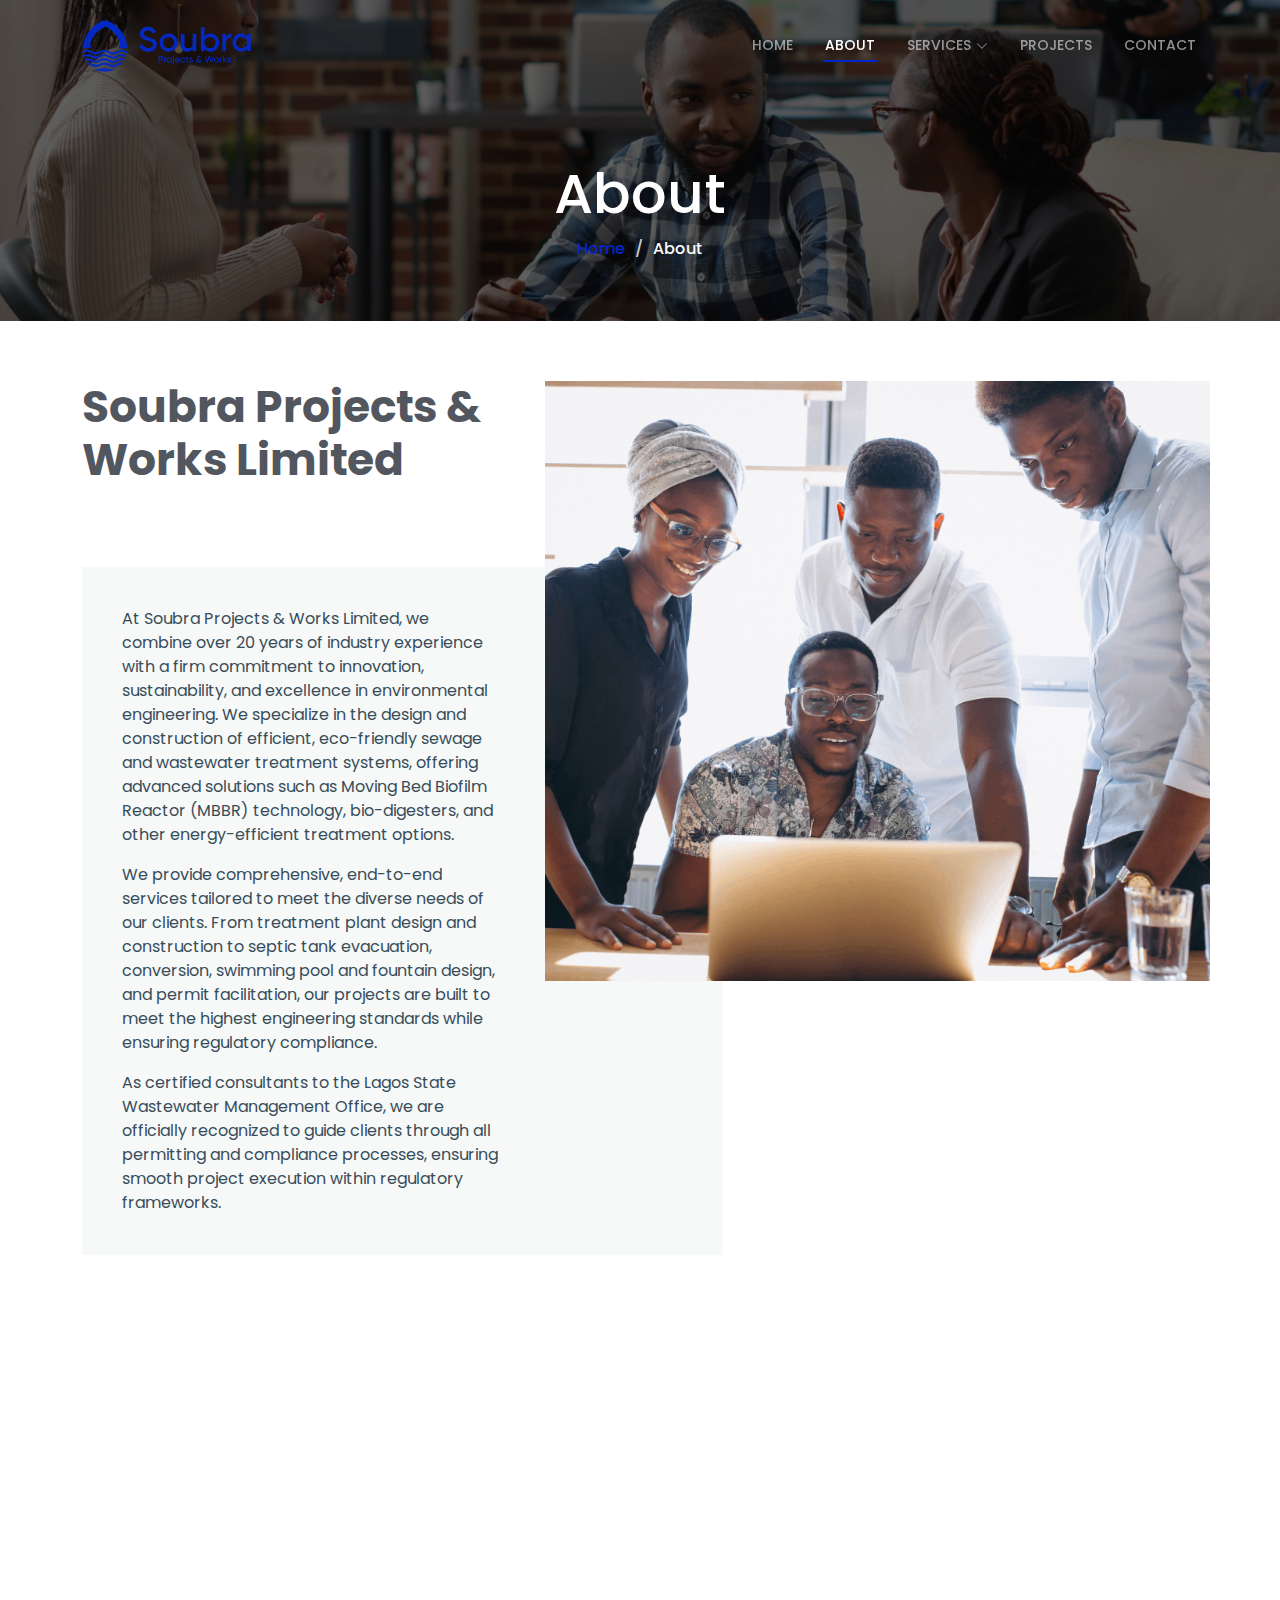
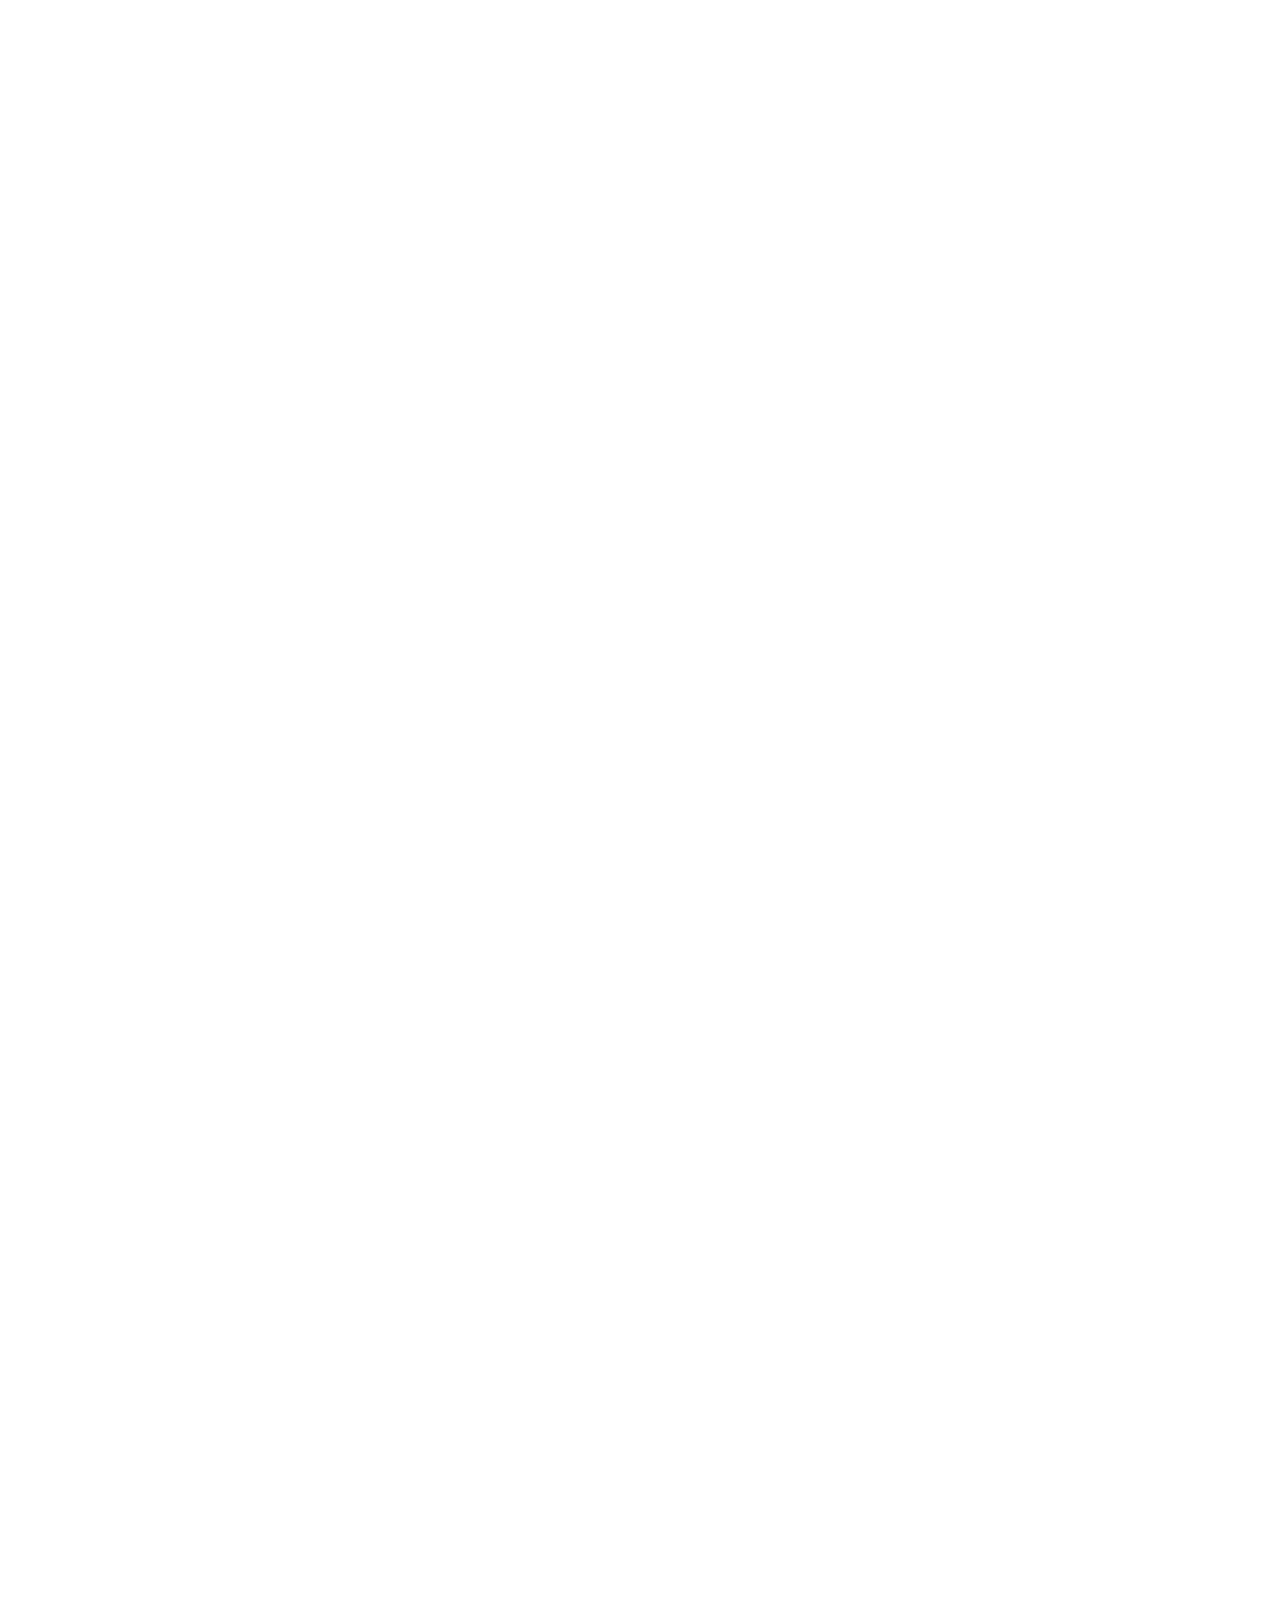
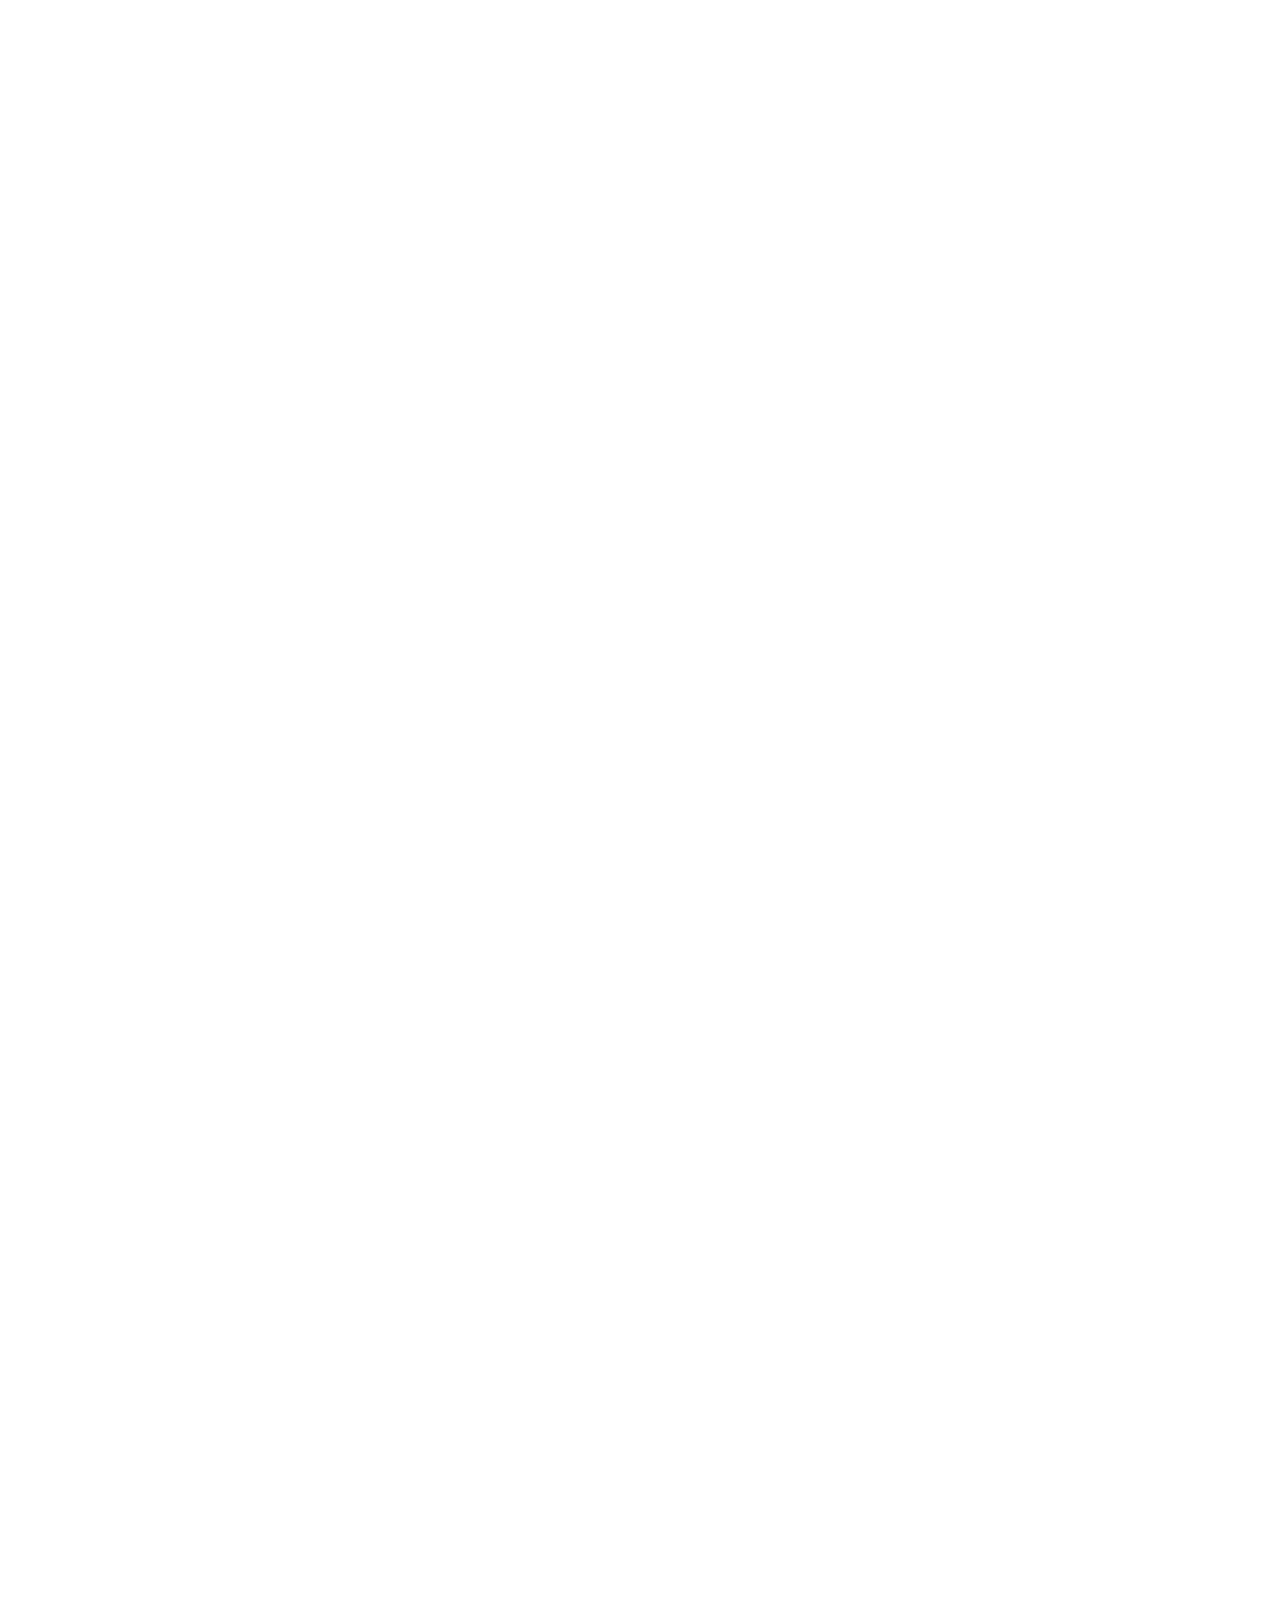
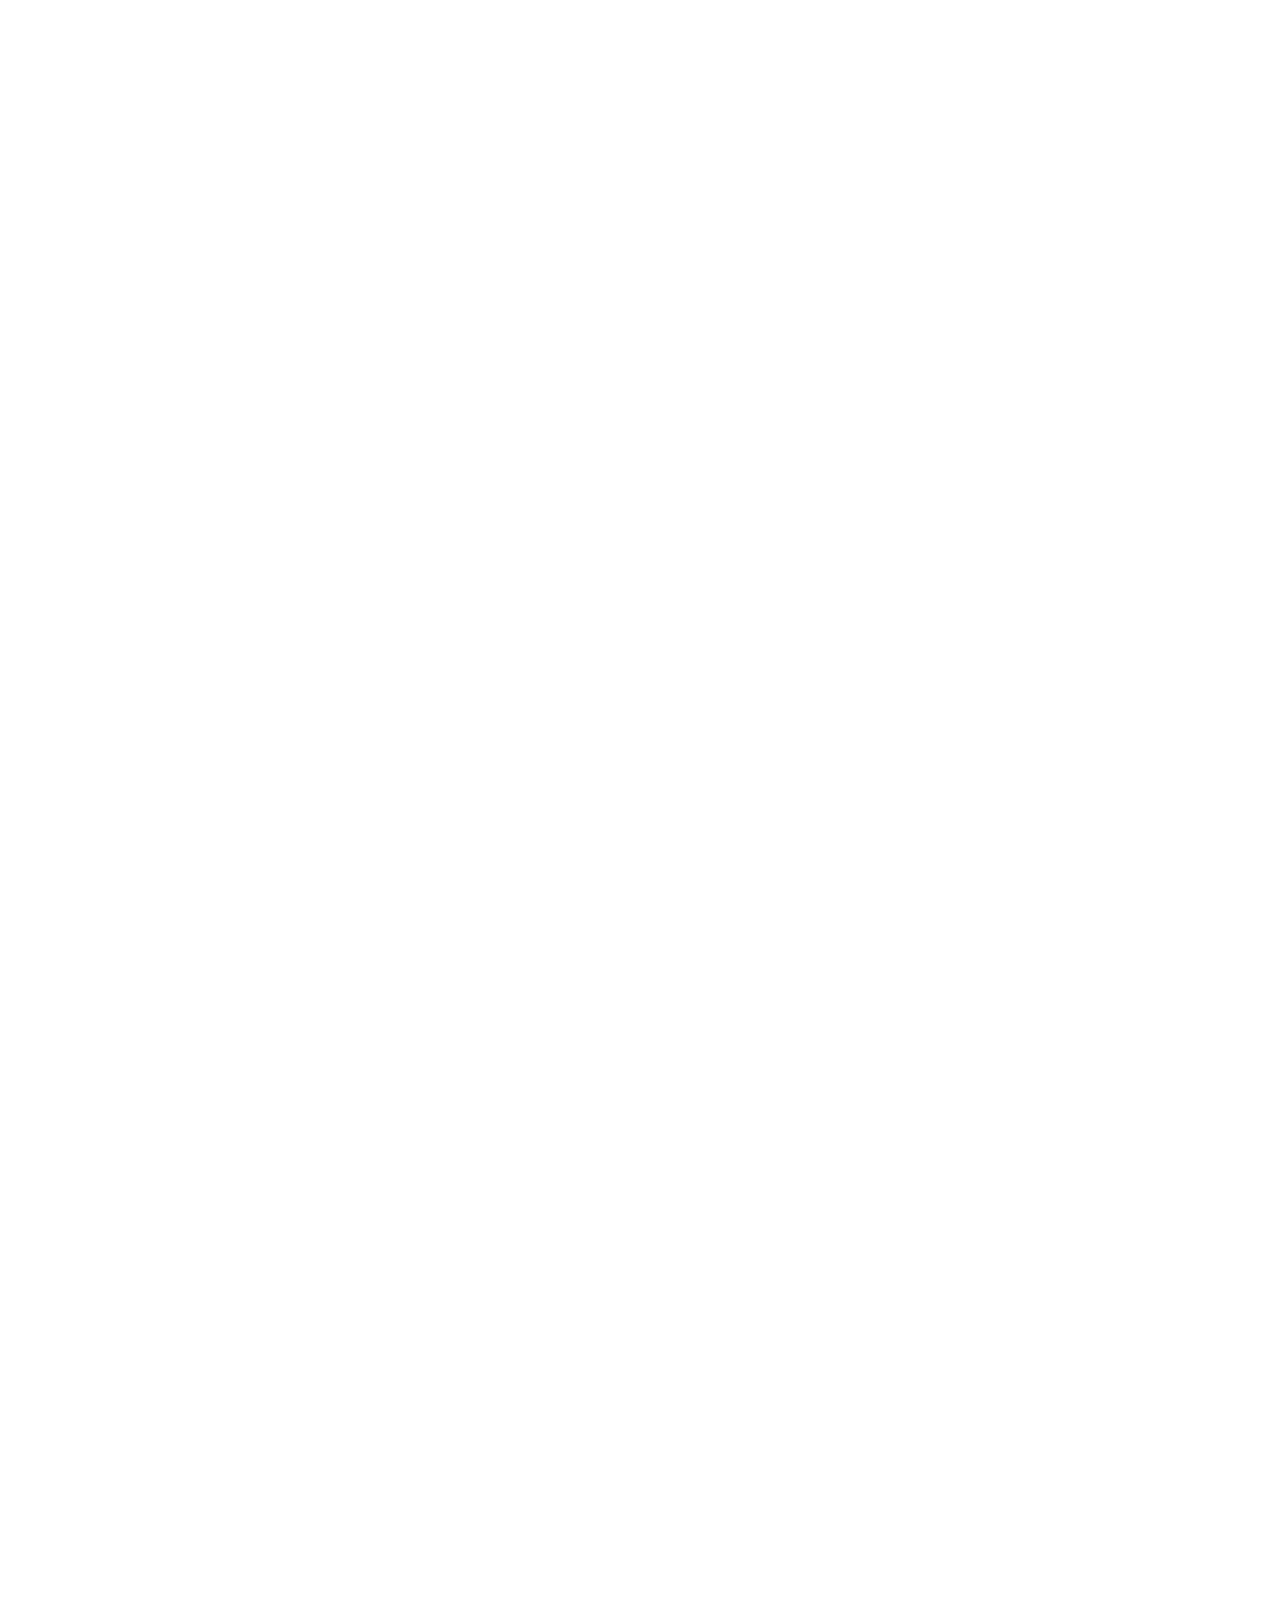
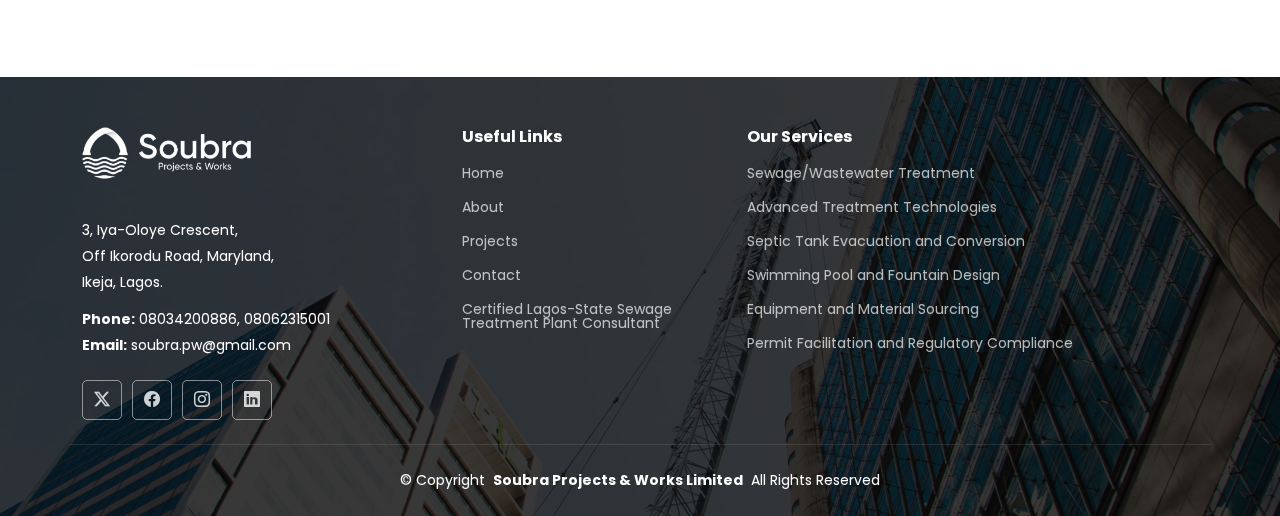
<file: about.html>
<!DOCTYPE html>
<html lang="en">

<head>
  <meta charset="utf-8">
  <meta content="width=device-width, initial-scale=1.0" name="viewport">
  <title>About - Soubra Projects & Works Limitede</title>
  <meta name="description" content="">
  <meta name="keywords" content="">

  <!-- Favicons -->
  <link href="assets/img/fav.png" rel="icon">

  <!-- Fonts -->
  <link href="https://fonts.googleapis.com" rel="preconnect">
  <link href="https://fonts.gstatic.com" rel="preconnect" crossorigin>
  <link href="https://fonts.googleapis.com/css2?family=Roboto:ital,wght@0,100;0,300;0,400;0,500;0,700;0,900;1,100;1,300;1,400;1,500;1,700;1,900&family=Open+Sans:ital,wght@0,300;0,400;0,500;0,600;0,700;0,800;1,300;1,400;1,500;1,600;1,700;1,800&family=Poppins:ital,wght@0,100;0,200;0,300;0,400;0,500;0,600;0,700;0,800;0,900;1,100;1,200;1,300;1,400;1,500;1,600;1,700;1,800;1,900&display=swap" rel="stylesheet">

  <!-- Vendor CSS Files -->
  <link href="assets/vendor/bootstrap/css/bootstrap.min.css" rel="stylesheet">
  <link href="assets/vendor/bootstrap-icons/bootstrap-icons.css" rel="stylesheet">
  <link href="assets/vendor/aos/aos.css" rel="stylesheet">
  <link href="assets/vendor/fontawesome-free/css/all.min.css" rel="stylesheet">
  <link href="assets/vendor/glightbox/css/glightbox.min.css" rel="stylesheet">
  <link href="assets/vendor/swiper/swiper-bundle.min.css" rel="stylesheet">

  <!-- Main CSS File -->
  <link href="assets/css/main.css" rel="stylesheet">

 
</head>

<body class="about-page">

  <header id="header" class="header d-flex align-items-center fixed-top">
    <div class="container-fluid container-xl position-relative d-flex align-items-center justify-content-between">

      <a href="index.html" class="logo d-flex align-items-center">
        <img src="assets/img/logo-blue.png" alt="">
      </a>

      <nav id="navmenu" class="navmenu">
        <ul>
          <li><a href="index.html" >Home</a></li>
          <li><a href="about.html" class="active">About</a></li>
          <li class="dropdown"><a href="#"><span>Services</span> <i class="bi bi-chevron-down toggle-dropdown"></i></a>
            <ul>
              <li><a href="sewage-treatment.html">Sewage/Wastewater Treatment</a></li>
              <li><a href="advanced-treatment.html">Advanced Treatment Technologies</a></li>
              <li><a href="septic-tank-evacuation.html">Septic Tank Evacuation and Conversion</a></li>
              <li><a href="swimming-pool-fountain.html">Swimming Pool and Fountain Design</a></li>
              <li><a href="equipment-material-sourcing.html">Equipment and Material Sourcing</a></li>
              <li><a href="permit-facilitation.html">Permit Facilitation and Regulatory Compliance</a></li>
            </ul>
          </li>
          <li><a href="projects.html">Projects</a></li>
          <!-- <li><a href="blog.html">Blog</a></li>           -->
          <li><a href="contact.html">Contact</a></li>
        </ul>
        <i class="mobile-nav-toggle d-xl-none bi bi-list"></i>
      </nav>

    </div>
  </header>

  <main class="main">

    <!-- Page Title -->
    <div class="page-title dark-background" style="background-image: url(assets/img/ab-ban.jpg);">
      <div class="container position-relative">
        <h1>About</h1>
        <nav class="breadcrumbs">
          <ol>
            <li><a href="index.html">Home</a></li>
            <li class="current">About</li>
          </ol>
        </nav>
      </div>
    </div><!-- End Page Title -->

    <!-- About Section -->
    <section id="about" class="about section">

      <div class="container">

        <div class="row position-relative">

          <div class="col-lg-7 about-img" data-aos="zoom-out" data-aos-delay="200"><img src="assets/img/abt-img.png"></div>

          <div class="col-lg-7" data-aos="fade-up" data-aos-delay="100">
            <h2 class="inner-title">Soubra Projects & Works Limited</h2>
            <div class="our-story">
              <p>At Soubra Projects & Works Limited, we combine over 20 years of industry experience with a firm commitment to innovation, sustainability, and excellence in environmental engineering. We specialize in the design and construction of efficient, eco-friendly sewage and wastewater treatment systems, offering advanced solutions such as Moving Bed Biofilm Reactor (MBBR) technology, bio-digesters, and other energy-efficient treatment options.</p>
              <p>We provide comprehensive, end-to-end services tailored to meet the diverse needs of our clients. From treatment plant design and construction to septic tank evacuation, conversion, swimming pool and fountain design, and permit facilitation, our projects are built to meet the highest engineering standards while ensuring regulatory compliance.</p>
              <p>As certified consultants to the Lagos State Wastewater Management Office, we are officially recognized to guide clients through all permitting and compliance processes, ensuring smooth project execution within regulatory frameworks.</p>
            </div>
          </div>

        </div>

      </div>

    </section><!-- /About Section -->

    <!-- Stats Counter Section -->
    <section id="stats-counter" class="stats-counter section">

      <!-- Section Title -->
      <div class="container section-title" data-aos="fade-up">
        <h2>Stats</h2>
        <p>By the Numbers</p>
      </div><!-- End Section Title -->

      <div class="container" data-aos="fade-up" data-aos-delay="100">

        <div class="row gy-4">

          <!-- <div class="col-lg-3 col-md-6">
            <div class="stats-item d-flex align-items-center w-100 h-100">
              <i class="bi bi-emoji-smile color-blue flex-shrink-0"></i>
              <div>
                <span data-purecounter-start="0" data-purecounter-end="232" data-purecounter-duration="1" class="purecounter"></span>
                <p>Happy Clients</p>
              </div>
            </div>
          </div> -->

          <div class="col-lg-4 col-md-6">
            <div class="stats-item d-flex align-items-center w-100 h-100">
              <i class="bi bi-award color-orange flex-shrink-0"></i>
              <div>
                <span data-purecounter-start="0" data-purecounter-end="521" data-purecounter-duration="1" class="purecounter"></span>
                <p>Completed Projects</p>
              </div>
            </div>
          </div><!-- End Stats Item -->

          <div class="col-lg-4 col-md-6">
            <div class="stats-item d-flex align-items-center w-100 h-100">
              <i class="bi bi-buildings color-green flex-shrink-0"></i>
              <div>
                <span data-purecounter-start="0" data-purecounter-end="1463" data-purecounter-duration="1" class="purecounter"></span>
                <p>Commercial Building Projects</p>
              </div>
            </div>
          </div><!-- End Stats Item -->

          <div class="col-lg-4 col-md-6">
            <div class="stats-item d-flex align-items-center w-100 h-100">
              <i class="bi bi-house-door color-pink flex-shrink-0"></i>
              <div>
                <span data-purecounter-start="0" data-purecounter-end="15" data-purecounter-duration="1" class="purecounter"></span>
                <p>Residential Projects</p>
              </div>
            </div>
          </div><!-- End Stats Item -->

        </div>

      </div>

    </section><!-- /Stats Counter Section -->

    <!-- Alt Services Section -->
    <section id="alt-services" class="alt-services section">

      <div class="container">

        <div class="row justify-content-around gy-4">
          <div class="features-image col-lg-6" data-aos="fade-up" data-aos-delay="100"><img src="assets/img/whyc.png" alt=""></div>

          <div class="col-lg-5 d-flex flex-column justify-content-center" data-aos="fade-up" data-aos-delay="200">
            <h3>Why Choose Us?</h3>
            <p>Where Expertise Meets Unmatched Value.</p>

            <div class="icon-box d-flex position-relative" data-aos="fade-up" data-aos-delay="300">
              <i class="bi bi-calendar2-check flex-shrink-0"></i>
              <div>
                <h4><a href="" class="stretched-link">Proven Experience</a></h4>
                <p>Over two decades of successful project delivery in environmental engineering and infrastructure development.</p>
              </div>
            </div><!-- End Icon Box -->

            <div class="icon-box d-flex position-relative" data-aos="fade-up" data-aos-delay="400">
              <i class="bi bi-patch-check flex-shrink-0"></i>
              <div>
                <h4><a href="" class="stretched-link">Certified Expertise</a></h4>
                <p>Officially recognized by the Lagos State Wastewater Management Office as qualified consultants.</p>
              </div>
            </div><!-- End Icon Box -->

            <div class="icon-box d-flex position-relative" data-aos="fade-up" data-aos-delay="500">
              <i class="bi bi-smartwatch flex-shrink-0"></i>
              <div>
                <h4><a href="" class="stretched-link">Comprehensive Service Offering</a></h4>
                <p>Full project lifecycle support—from design to commissioning and maintenance.</p>
              </div>
            </div><!-- End Icon Box -->

            <div class="icon-box d-flex position-relative" data-aos="fade-up" data-aos-delay="600">
              <i class="bi bi-hand-index flex-shrink-0"></i>
              <div>
                <h4><a href="" class="stretched-link">Trusted by Leading Organizations</a></h4>
                <p> Successful collaborations with government agencies, multinational firms, real estate developers, and private clients.</p>
              </div>
            </div><!-- End Icon Box -->

            <div class="icon-box d-flex position-relative" data-aos="fade-up" data-aos-delay="600">
              <i class="bi bi-database-fill-check flex-shrink-0"></i>
              <div>
                <h4><a href="" class="stretched-link">Regulatory and Environmental Compliance</a></h4>
                <p>Ensuring all projects meet required standards while promoting eco-conscious practices.</p>
              </div>
            </div><!-- End Icon Box -->

          </div>
        </div>

      </div>

    </section><!-- /Alt Services Section -->

    <!-- Alt Services 2 Section -->
    <section id="alt-services-2" class="alt-services-2 section">

      <div class="container">

        <div class="row justify-content-around gy-4">

          <div class="col-lg-6 d-flex flex-column justify-content-center order-2 order-lg-1" data-aos="fade-up" data-aos-delay="100">
            <h3>Our Commitment</h3>
            <p>More Than Solutions A Pledge to Progress</p>

            <div class="row">

              <div class="col-lg-6 icon-box d-flex">
                <i class="bi bi-easel flex-shrink-0"></i>
                <div>
                  <h4>Customer Focus</h4>
                  <p>Delivering tailored solutions that meet the unique needs of every client.</p>
                </div>
              </div><!-- End Icon Box -->

              <div class="col-lg-6 icon-box d-flex">
                <i class="bi bi-patch-check flex-shrink-0"></i>
                <div>
                  <h4>Integrity</h4>
                  <p> Upholding transparency, honesty, and accountability in all our operations.</p>
                </div>
              </div><!-- End Icon Box -->

              <div class="col-lg-6 icon-box d-flex">
                <i class="bi bi-brightness-high flex-shrink-0"></i>
                <div>
                  <h4>Innovation</h4>
                  <p>Applying the latest technologies and methodologies to enhance wastewater management outcomes.</p>
                </div>
              </div><!-- End Icon Box -->

              <div class="col-lg-6 icon-box d-flex">
                <i class="bi bi-brightness-high flex-shrink-0"></i>
                <div>
                  <h4>Sustainability</h4>
                  <p>Reducing environmental impact and promoting long-term ecological balance in every project.</p>
                </div>
              </div><!-- End Icon Box -->

            </div>

          </div>

          <div class="features-image col-lg-5 order-1 order-lg-2" data-aos="fade-up" data-aos-delay="200">
            <img src="assets/img/commt.png" alt="">
          </div>

        </div>

      </div>

    </section><!-- /Alt Services 2 Section -->

    <!-- Stats Counter Section -->
    <section id="stats-counter" class="stats-counter section">

      <!-- Section Title -->
      <div class="container section-title" data-aos="fade-up">
        <h2>Our Clients</h2>
      </div><!-- End Section Title -->

      <div class="container" data-aos="fade-up" data-aos-delay="100">

        <div class="row gy-4">

          <div class="col-lg-3 col-md-6">
            <div class="stats-item d-flex align-items-center w-100 h-100">
              <img src="assets/img/cl1.png" alt="">
            </div>
          </div>         

          <div class="col-lg-3 col-md-6">
            <div class="stats-item d-flex align-items-center w-100 h-100">
              <img src="assets/img/cl2.jpeg" alt="">
            </div>
          </div>

          <div class="col-lg-3 col-md-6">
            <div class="stats-item d-flex align-items-center w-100 h-100">
              <img src="assets/img/cl3.jpg" alt="">
            </div>
          </div>

          <div class="col-lg-3 col-md-6">
            <div class="stats-item d-flex align-items-center w-100 h-100">
              <img src="assets/img/cl4.png" alt="">
            </div>
          </div>

          <div class="col-lg-3 col-md-6">
            <div class="stats-item d-flex align-items-center w-100 h-100">
              <img src="assets/img/flm.png" alt="">
            </div>
          </div>

          <div class="col-lg-3 col-md-6">
            <div class="stats-item d-flex align-items-center w-100 h-100">
              <img src="assets/img/cl6.jpeg" alt="">
            </div>
          </div>

          <div class="col-lg-3 col-md-6">
            <div class="stats-item d-flex align-items-center w-100 h-100">
              <img src="assets/img/bh.png" alt="">
            </div>
          </div>

        </div>

      </div>

    </section><!-- /Stats Counter Section -->

    <!-- Team Section -->
    <section id="team" class="team section">

      <!-- Section Title -->
      <div class="container section-title" data-aos="fade-up">
        <h2>Team</h2>
        <p>Experts Behind the Excellence</p>
      </div><!-- End Section Title -->

      <div class="container">

        <div class="row gy-5">

          <div class="col-lg-6 col-md-6 member" data-aos="fade-up" data-aos-delay="100">
            <div class="member-img">
              <img src="assets/img/team/team01.png" class="img-fluid" alt="">
              <div class="social">
                <a href="#"><i class="bi bi-twitter-x"></i></a>
                <a href="#"><i class="bi bi-facebook"></i></a>
                <a href="#"><i class="bi bi-instagram"></i></a>
                <a href="#"><i class="bi bi-linkedin"></i></a>
              </div>
            </div>
            <div class="member-info text-center">
              <h4>OYEYEMI SODIPE</h4>
              <span>M.D</span>
              <p>Oyeyemi Abisoye Sodipe, a wastewater treatment consultant with over 15 years of hands on experience delivering practical, sustainable, and regulation-compliant sewage and effluent treatment solutions. I specialize in end-to-end project execution from system design and equipment specification to construction oversight, commissioning, and ongoing plant support.

              My journey into this field has been shaped by years of working directly on challenging projects and closely collaborating with regulatory bodies like the Lagos State Wastewater Management Office (LSWMO). This has positioned me not just as a contractor, but as a trusted consultant helping clients navigate the often complex path of environmental compliance and infrastructure development.

              At the core of my work is a passion for building systems that serve both people and the planet solutions that work efficiently, meet standards, and are tailored to the unique needs of each facility. I currently lead Soubra Projects & Works Ltd, a company known for practical innovation, reliability, and strong project delivery in the wastewater space.

              Over the years, I’ve deepened my knowledge through international training and certification programs led by experienced professionals, while also continuing my education to stay aligned with the latest technologies and standards in water and wastewater treatment.

              If you're looking for a grounded, experienced partner to help deliver your wastewater treatment goals with integrity, precision, and long-term impact—I’m here to help.</p>
            </div>
          </div><!-- End Team Member -->

          <div class="col-lg-6 col-md-6 member" data-aos="fade-up" data-aos-delay="300">
            <div class="member-img">
              <img src="assets/img/team/john-abiodun.png" class="img-fluid" alt="">
              <div class="social">
                <a href="#"><i class="bi bi-twitter-x"></i></a>
                <a href="#"><i class="bi bi-facebook"></i></a>
                <a href="#"><i class="bi bi-instagram"></i></a>
                <a href="#"><i class="bi bi-linkedin"></i></a>
              </div>
            </div>
            <div class="member-info text-center">
              <h4>INDORNIGIE JOHN ABIODUN</h4>
              <span>Director</span>
              <p>Engr. John Abiodun Idornigie is a seasoned mechanical engineer with over 38 years of industry experience spanning mechanical, electrical, and plumbing (MEP) systems, oil & gas infrastructure, and project management. He has led and supervised numerous engineering projects across Nigeria, with a focus on delivering efficient, cost-effective, and standards-compliant solutions.

              He is currently the Director at Soubra Projects & Works Ltd, where he oversees project planning, design reviews, technical execution, and contract administration for critical engineering works.

              His career includes key roles in leading firms such as KENOL Nigeria Ltd, Solotone Global Ventures, Consem Associates, and Rich Oil & Engineering Services, among others. John is highly skilled in AutoCAD, technical reporting, and cross-functional team leadership. He holds several industry training certifications in HSE, HVAC systems, plumbing design, and more, including training from ACEN and Geberit.

              As a COREN-registered professional, Engr. Idornigie brings a deep understanding of both field execution and strategic project oversight, making him a trusted figure in Nigeria’s engineering and infrastructure landscape.</p>
            </div>
          </div><!-- End Team Member -->

          <div class="col-lg-4 col-md-6 member" data-aos="fade-up" data-aos-delay="200">
            <div class="member-img">
              <img src="assets/img/team/team01.png" class="img-fluid" alt="">
              <div class="social">
                <a href="#"><i class="bi bi-twitter-x"></i></a>
                <a href="#"><i class="bi bi-facebook"></i></a>
                <a href="#"><i class="bi bi-instagram"></i></a>
                <a href="#"><i class="bi bi-linkedin"></i></a>
              </div>
            </div>
            <div class="member-info text-center">
              <h4>CASTANO OLUJIMI</h4>
              <span>Director</span>
              <p>HND, PGD Civil Engineering Ladoke Akintola University of Technology 1995</p>
            </div>
          </div><!-- End Team Member -->

          

          <div class="col-lg-4 col-md-6 member" data-aos="fade-up" data-aos-delay="400">
            <div class="member-img">
              <img src="assets/img/team/team01.png" class="img-fluid" alt="">
              <div class="social">
                <a href="#"><i class="bi bi-twitter-x"></i></a>
                <a href="#"><i class="bi bi-facebook"></i></a>
                <a href="#"><i class="bi bi-instagram"></i></a>
                <a href="#"><i class="bi bi-linkedin"></i></a>
              </div>
            </div>
            <div class="member-info text-center">
              <h4>BABATUNDE SODIPE</h4>
              <span>Design Engineer</span>
              <p>B.sc (Hons) OOU</p>
            </div>
          </div><!-- End Team Member -->

          <div class="col-lg-4 col-md-6 member" data-aos="fade-up" data-aos-delay="500">
            <div class="member-img">
              <img src="assets/img/team/team01.png" class="img-fluid" alt="">
              <div class="social">
                <a href="#"><i class="bi bi-twitter-x"></i></a>
                <a href="#"><i class="bi bi-facebook"></i></a>
                <a href="#"><i class="bi bi-instagram"></i></a>
                <a href="#"><i class="bi bi-linkedin"></i></a>
              </div>
            </div>
            <div class="member-info text-center">
              <h4>AKINOLA OLUJIDE FRANCIS</h4>
              <span>Architect</span>
              <p>A graduate of Federal University of Technology, Akure (Btech Architecture & Mtech Architecture) M.sc, COREN.</p>
            </div>
          </div><!-- End Team Member -->

          <div class="col-lg-4 col-md-6 member" data-aos="fade-up" data-aos-delay="600">
            <div class="member-img">
              <img src="assets/img/team/team01.png" class="img-fluid" alt="">
              <div class="social">
                <a href="#"><i class="bi bi-twitter-x"></i></a>
                <a href="#"><i class="bi bi-facebook"></i></a>
                <a href="#"><i class="bi bi-instagram"></i></a>
                <a href="#"><i class="bi bi-linkedin"></i></a>
              </div>
            </div>
            <div class="member-info text-center">
              <h4>BUKOLA A. POPOOLA</h4>
              <span>Operation</span>
              <p>Chemical engineering profession and 5 years of progressive professional experience in safety, Health and Environmental management with advance expertise in Fire science and engineering. (COREN)</p>
            </div>
          </div><!-- End Team Member -->

          <div class="col-lg-4 col-md-6 member" data-aos="fade-up" data-aos-delay="600">
            <div class="member-img">
              <img src="assets/img/team/team02.png" class="img-fluid" alt="">
              <div class="social">
                <a href="#"><i class="bi bi-twitter-x"></i></a>
                <a href="#"><i class="bi bi-facebook"></i></a>
                <a href="#"><i class="bi bi-instagram"></i></a>
                <a href="#"><i class="bi bi-linkedin"></i></a>
              </div>
            </div>
            <div class="member-info text-center">
              <h4>O.OLUGBOYEGA</h4>
              <span>Mechanical</span>
              <p>Graduate of Ladoke Akintola University of technology, Ogbomoso B.Tech (Hons). Mechanical engineering (MNSE, COREN) </p>
            </div>
          </div><!-- End Team Member -->

          <div class="col-lg-4 col-md-6 member" data-aos="fade-up" data-aos-delay="600">
            <div class="member-img">
              <img src="assets/img/team/team01.png" class="img-fluid" alt="">
              <div class="social">
                <a href="#"><i class="bi bi-twitter-x"></i></a>
                <a href="#"><i class="bi bi-facebook"></i></a>
                <a href="#"><i class="bi bi-instagram"></i></a>
                <a href="#"><i class="bi bi-linkedin"></i></a>
              </div>
            </div>
            <div class="member-info text-center">
              <h4>JIDE OJUGBEDE</h4>
              <span>Electrical</span>
              <p>HND in Electrical Engineering., from Yaba college of technology.</p>
            </div>
          </div><!-- End Team Member -->

        </div>

      </div>

    </section><!-- /Team Section -->

    <!-- Testimonials Section -->
    <section id="testimonials" class="testimonials section">

      <!-- Section Title -->
      <div class="container section-title" data-aos="fade-up">
        <h2>Testimonials</h2>
        <p>Hear from those who’ve experienced our work firsthand.</p>
      </div><!-- End Section Title -->

      <div class="container" data-aos="fade-up" data-aos-delay="100">

        <div class="swiper init-swiper">
          <script type="application/json" class="swiper-config">
            {
              "loop": true,
              "speed": 600,
              "autoplay": {
                "delay": 5000
              },
              "slidesPerView": "auto",
              "pagination": {
                "el": ".swiper-pagination",
                "type": "bullets",
                "clickable": true
              },
              "breakpoints": {
                "320": {
                  "slidesPerView": 1,
                  "spaceBetween": 40
                },
                "1200": {
                  "slidesPerView": 2,
                  "spaceBetween": 20
                }
              }
            }
          </script>
          <div class="swiper-wrapper">

            <div class="swiper-slide">
              <div class="testimonial-wrap">
                <div class="testimonial-item">
                  <h3>Engr. Adebayo</h3>
                  <h4>Lagos State Ministry of Environment</h4>
                  <div class="stars">
                    <i class="bi bi-star-fill"></i><i class="bi bi-star-fill"></i><i class="bi bi-star-fill"></i><i class="bi bi-star-fill"></i><i class="bi bi-star-fill"></i>
                  </div>
                  <p>
                    <i class="bi bi-quote quote-icon-left"></i>
                    <span>Soubra Projects transformed our community's wastewater management system. Before their intervention, we faced constant blockages and health hazards. Their efficient sewage treatment solution has drastically improved sanitation. Highly recommended.</span>
                    <i class="bi bi-quote quote-icon-right"></i>
                  </p>
                </div>
              </div>
            </div><!-- End testimonial item -->

            <div class="swiper-slide">
              <div class="testimonial-wrap">
                <div class="testimonial-item">
                  <h3>Mrs. Olayinka</h3>
                  <h4>Greenfield Estates</h4>
                  <div class="stars">
                    <i class="bi bi-star-fill"></i><i class="bi bi-star-fill"></i><i class="bi bi-star-fill"></i><i class="bi bi-star-fill"></i><i class="bi bi-star-fill"></i>
                  </div>
                  <p>
                    <i class="bi bi-quote quote-icon-left"></i>
                    <span>We partnered with Soubra Projects for an advanced wastewater treatment plant, and the results have been outstanding. Their cutting-edge technology and expertise ensured compliance with environmental standards. A truly professional team.</span>
                    <i class="bi bi-quote quote-icon-right"></i>
                  </p>
                </div>
              </div>
            </div><!-- End testimonial item -->

            <div class="swiper-slide">
              <div class="testimonial-wrap">
                <div class="testimonial-item">
                  <h3>Mr. Chukwuma</h3>
                  <h4>Property Manager</h4>
                  <div class="stars">
                    <i class="bi bi-star-fill"></i><i class="bi bi-star-fill"></i><i class="bi bi-star-fill"></i><i class="bi bi-star-fill"></i><i class="bi bi-star-fill"></i>
                  </div>
                  <p>
                    <i class="bi bi-quote quote-icon-left"></i>
                    <span>Our septic tank was causing unbearable odors and frequent overflows. Soubra Projects not only evacuated it promptly but also converted it into a more efficient system. No more complaints from tenants great service.</span>
                    <i class="bi bi-quote quote-icon-right"></i>
                  </p>
                </div>
              </div>
            </div><!-- End testimonial item -->

            <div class="swiper-slide">
              <div class="testimonial-wrap">
                <div class="testimonial-item">
                  <h3>Ms. Bola</h3>
                  <h4>La Vue Luxury Resort</h4>
                  <div class="stars">
                    <i class="bi bi-star-fill"></i><i class="bi bi-star-fill"></i><i class="bi bi-star-fill"></i><i class="bi bi-star-fill"></i><i class="bi bi-star-fill"></i>
                  </div>
                  <p>
                    <i class="bi bi-quote quote-icon-left"></i>
                    <span>Soubra Projects designed and built a stunning swimming pool for our resort. Their attention to detail and creative fountain designs added a luxurious touch. Our guests are always impressed.</span>
                    <i class="bi bi-quote quote-icon-right"></i>
                  </p>
                </div>
              </div>
            </div><!-- End testimonial item -->

            <div class="swiper-slide">
              <div class="testimonial-wrap">
                <div class="testimonial-item">
                  <h3>Dr. Ibrahim</h3>
                  <h4>AquaPure Solutions</h4>
                  <div class="stars">
                    <i class="bi bi-star-fill"></i><i class="bi bi-star-fill"></i><i class="bi bi-star-fill"></i><i class="bi bi-star-fill"></i><i class="bi bi-star-fill"></i>
                  </div>
                  <p>
                    <i class="bi bi-quote quote-icon-left"></i>
                    <span>Sourcing high-quality materials for our water treatment plant was a challenge until we engaged Soubra Projects. They delivered top-grade equipment on time and within budget. A reliable partner indeed.</span>
                    <i class="bi bi-quote quote-icon-right"></i>
                  </p>
                </div>
              </div>
            </div><!-- End testimonial item -->

          </div>
          <div class="swiper-pagination"></div>
        </div>

      </div>

    </section><!-- /Testimonials Section -->

  </main>

  <footer id="footer" class="footer dark-background">

    <div class="container footer-top">
      <div class="row gy-4">
        <div class="col-lg-4 col-md-6 footer-about">
          <a href="index.html" class="logo d-flex align-items-center">
            <img src="assets/img/logo-white.png" alt="">
          </a>
          <div class="footer-contact pt-3">
            <p>3, Iya-Oloye Crescent,</p>
            <p>Off Ikorodu Road, Maryland,</p>
            <p>Ikeja, Lagos.</p>
            <p class="mt-3"><strong>Phone:</strong> <span>08034200886, 08062315001</span></p>
            <p><strong>Email:</strong> <span>soubra.pw@gmail.com</span></p>
          </div>
          <div class="social-links d-flex mt-4">
            <a href=""><i class="bi bi-twitter-x"></i></a>
            <a href=""><i class="bi bi-facebook"></i></a>
            <a href=""><i class="bi bi-instagram"></i></a>
            <a href=""><i class="bi bi-linkedin"></i></a>
          </div>
        </div>

        <div class="col-lg-3 col-md-3 footer-links">
          <h4>Useful Links</h4>
          <ul>
            <li><a href="index.html">Home</a></li>
            <li><a href="about.html">About</a></li>
            <li><a href="projects.html">Projects</a></li>
            <!-- <li><a href="blog.html">Blog</a></li> -->
            <li><a href="contact.html">Contact</a></li>
            <li><a href="./assets/img/Certified Lagos-State Sewage Treatment Plant Consultant.pdf" target="_blank">Certified Lagos-State Sewage Treatment Plant Consultant</a></li>
          </ul>
        </div>

        <div class="col-lg-4 col-md-4 footer-links">
          <h4>Our Services</h4>
          <ul>
            <li><a href="sewage-treatment.html">Sewage/Wastewater Treatment</a></li>
            <li><a href="advanced-treatment.html">Advanced Treatment Technologies</a></li>
            <li><a href="septic-tank-evacuation.html">Septic Tank Evacuation and Conversion</a></li>
            <li><a href="swimming-pool-fountain.html">Swimming Pool and Fountain Design</a></li>
            <li><a href="equipment-material-sourcing.html">Equipment and Material Sourcing</a></li>
            <li><a href="permit-facilitation.html">Permit Facilitation and Regulatory Compliance</a></li>
          </ul>
        </div>

      </div>
    </div>

    <div class="container copyright text-center mt-4">
      <p>© <span>Copyright</span> <strong class="px-1 sitename">Soubra Projects & Works Limited</strong> <span>All Rights Reserved</span></p>
    </div>

  </footer>

  <!-- Scroll Top -->
  <a href="#" id="scroll-top" class="scroll-top d-flex align-items-center justify-content-center"><i class="bi bi-arrow-up-short"></i></a>

  <!-- Preloader -->
  <div id="preloader"></div>

  <!-- Vendor JS Files -->
  <script src="assets/vendor/bootstrap/js/bootstrap.bundle.min.js"></script>
  <script src="assets/vendor/php-email-form/validate.js"></script>
  <script src="assets/vendor/aos/aos.js"></script>
  <script src="assets/vendor/glightbox/js/glightbox.min.js"></script>
  <script src="assets/vendor/imagesloaded/imagesloaded.pkgd.min.js"></script>
  <script src="assets/vendor/isotope-layout/isotope.pkgd.min.js"></script>
  <script src="assets/vendor/swiper/swiper-bundle.min.js"></script>
  <script src="assets/vendor/purecounter/purecounter_vanilla.js"></script>

  <!-- Main JS File -->
  <script src="assets/js/main.js"></script>

</body>

</html>
</file>
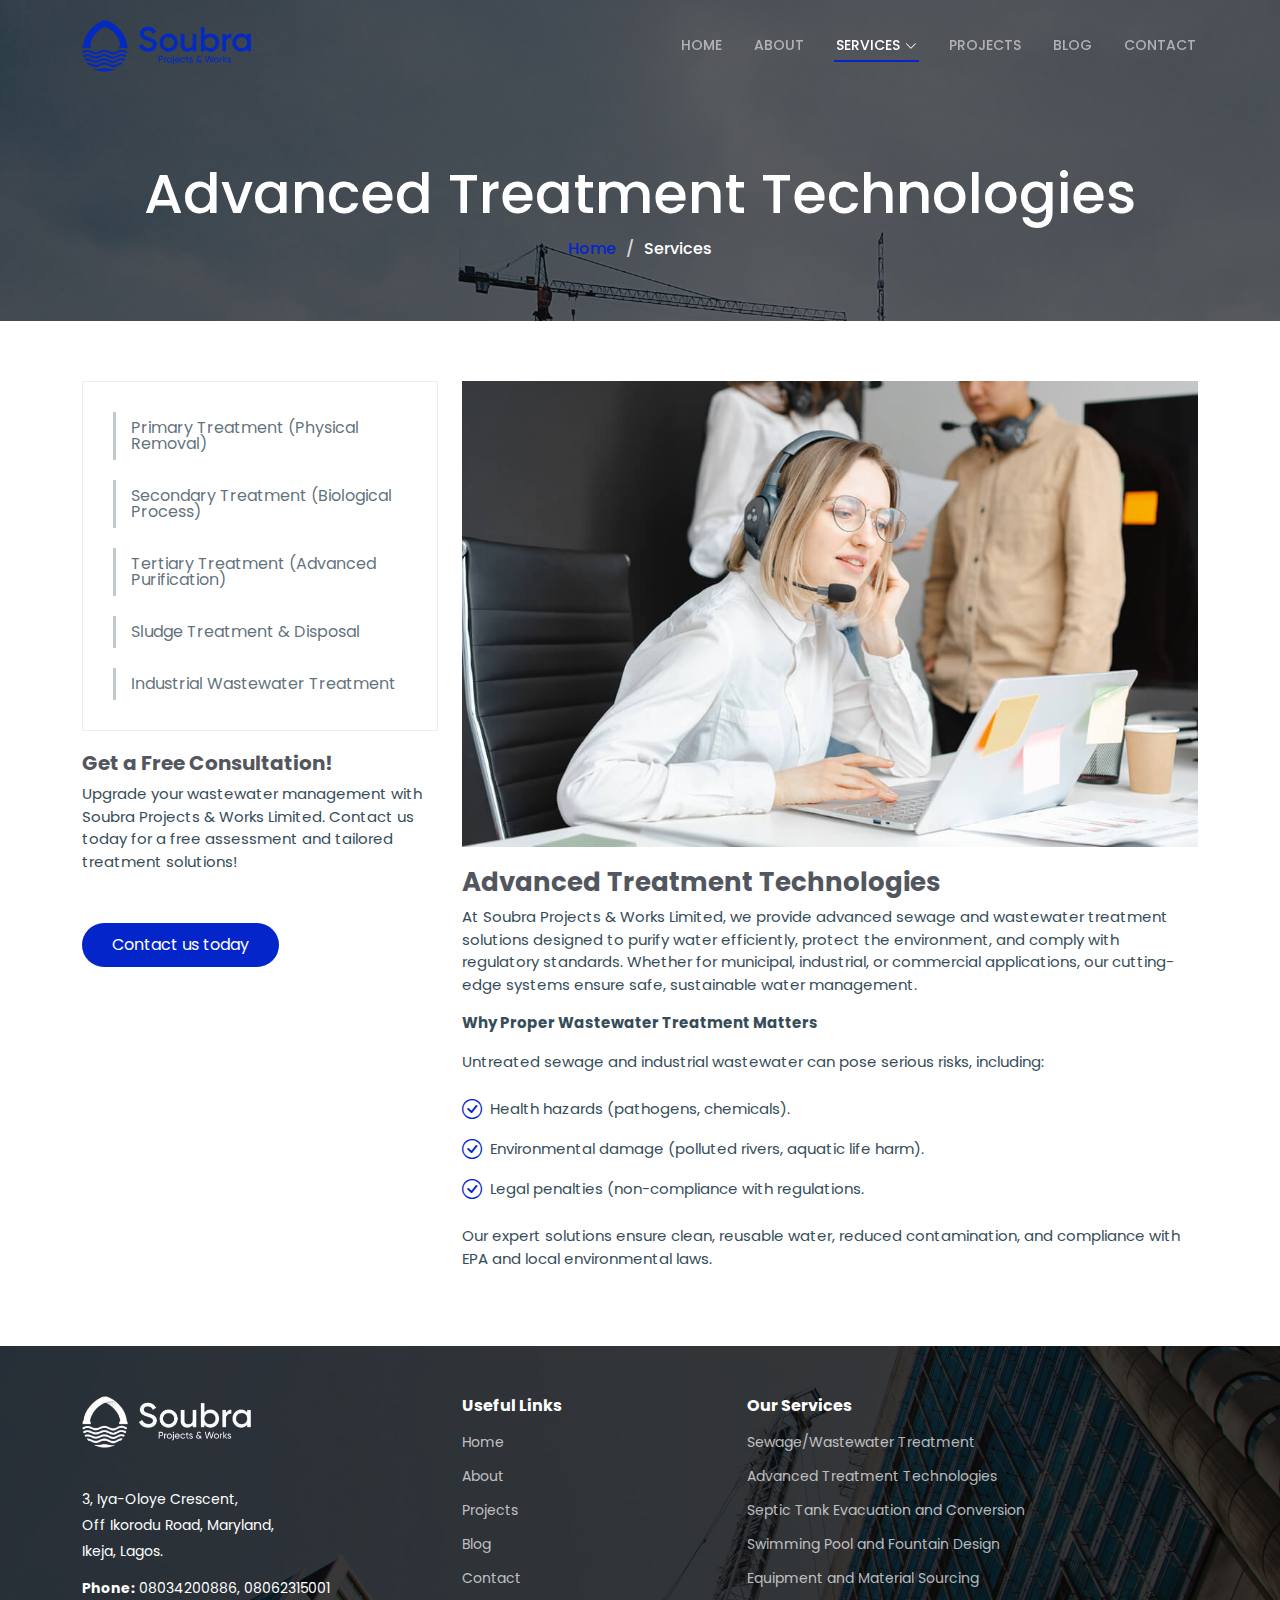
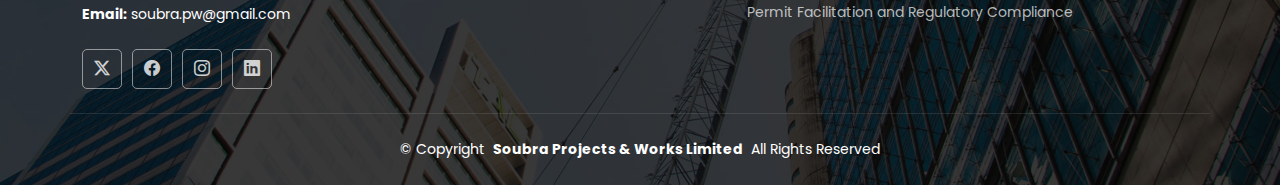
<file: advanced-treatment.html>
<!DOCTYPE html>
<html lang="en">

<head>
  <meta charset="utf-8">
  <meta content="width=device-width, initial-scale=1.0" name="viewport">
  <title>Advanced Treatment Technologies - Soubra Projects & Works Limited</title>
  <meta name="description" content="">
  <meta name="keywords" content="">

  <!-- Favicons -->
  <link href="assets/img/fav.png" rel="icon">

  <!-- Fonts -->
  <link href="https://fonts.googleapis.com" rel="preconnect">
  <link href="https://fonts.gstatic.com" rel="preconnect" crossorigin>
  <link href="https://fonts.googleapis.com/css2?family=Roboto:ital,wght@0,100;0,300;0,400;0,500;0,700;0,900;1,100;1,300;1,400;1,500;1,700;1,900&family=Open+Sans:ital,wght@0,300;0,400;0,500;0,600;0,700;0,800;1,300;1,400;1,500;1,600;1,700;1,800&family=Poppins:ital,wght@0,100;0,200;0,300;0,400;0,500;0,600;0,700;0,800;0,900;1,100;1,200;1,300;1,400;1,500;1,600;1,700;1,800;1,900&display=swap" rel="stylesheet">

  <!-- Vendor CSS Files -->
  <link href="assets/vendor/bootstrap/css/bootstrap.min.css" rel="stylesheet">
  <link href="assets/vendor/bootstrap-icons/bootstrap-icons.css" rel="stylesheet">
  <link href="assets/vendor/aos/aos.css" rel="stylesheet">
  <link href="assets/vendor/fontawesome-free/css/all.min.css" rel="stylesheet">
  <link href="assets/vendor/glightbox/css/glightbox.min.css" rel="stylesheet">
  <link href="assets/vendor/swiper/swiper-bundle.min.css" rel="stylesheet">

  <!-- Main CSS File -->
  <link href="assets/css/main.css" rel="stylesheet">

 
</head>

<body class="service-details-page">

  <header id="header" class="header d-flex align-items-center fixed-top">
    <div class="container-fluid container-xl position-relative d-flex align-items-center justify-content-between">

      <a href="index.html" class="logo d-flex align-items-center">
        <!-- Uncomment the line below if you also wish to use an image logo -->
        <img src="assets/img/logo-blue.png" alt="">
        <!-- <h1 class="sitename">UpConstruction</h1> <span>.</span> -->
      </a>

      <nav id="navmenu" class="navmenu">
        <ul>
          <li><a href="index.html" >Home</a></li>
          <li><a href="about.html">About</a></li>
          <li class="dropdown"><a href="#" class="active"><span>Services</span> <i class="bi bi-chevron-down toggle-dropdown"></i></a>
            <ul>
              <li><a href="sewage-treatment.html">Sewage/Wastewater Treatment</a></li>
              <li><a href="advanced-treatment.html">Advanced Treatment Technologies</a></li>
              <li><a href="septic-tank-evacuation.html">Septic Tank Evacuation and Conversion</a></li>
              <li><a href="swimming-pool-fountain.html">Swimming Pool and Fountain Design</a></li>
              <li><a href="equipment-material-sourcing.html">Equipment and Material Sourcing</a></li>
              <li><a href="permit-facilitation.html">Permit Facilitation and Regulatory Compliance</a></li>
            </ul>
          </li>
          <li><a href="projects.html">Projects</a></li>
          <li><a href="blog.html">Blog</a></li>          
          <li><a href="contact.html">Contact</a></li>
        </ul>
        <i class="mobile-nav-toggle d-xl-none bi bi-list"></i>
      </nav>

    </div>
  </header>

  <main class="main">

    <!-- Page Title -->
    <div class="page-title dark-background" style="background-image: url(assets/img/page-title-bg.jpg);">
      <div class="container position-relative">
        <h1>Advanced Treatment Technologies</h1>
        <nav class="breadcrumbs">
          <ol>
            <li><a href="index.html">Home</a></li>
            <li class="current">Services</li>
          </ol>
        </nav>
      </div>
    </div><!-- End Page Title -->

    <!-- Service Details Section -->
    <section id="service-details" class="service-details section">

      <div class="container">

        <div class="row gy-4">

          <div class="col-lg-4" data-aos="fade-up" data-aos-delay="100">
            <div class="services-list">
              <span>Primary Treatment (Physical Removal)</span>
              <span>Secondary Treatment (Biological Process)</span>
              <span>Tertiary Treatment (Advanced Purification)</span>
              <span>Sludge Treatment & Disposal</span>
              <span>Industrial Wastewater Treatment</span>
            </div>

            <h4>Get a Free Consultation!</h4>
            <p>Upgrade your wastewater management with Soubra Projects & Works Limited. Contact us today for a free assessment and tailored treatment solutions!</p>
            
            <div class="services-list-btn">
              <a href="contact.html"><button> Contact us today </button></a>
            </div>
          </div>

          <div class="col-lg-8" data-aos="fade-up" data-aos-delay="200">
            <img src="assets/img/services.jpg" alt="" class="img-fluid services-img">
            <h3>Advanced Treatment Technologies</h3>
            <p>
              At Soubra Projects & Works Limited, we provide advanced sewage and wastewater treatment solutions designed to purify water efficiently, protect the environment, and comply with regulatory standards. Whether for municipal, industrial, or commercial applications, our cutting-edge systems ensure safe, sustainable water management.
            </p>
            <p><b>Why Proper Wastewater Treatment Matters</b></p>
            <p>Untreated sewage and industrial wastewater can pose serious risks, including:</p>
            <ul>
              <li><i class="bi bi-check-circle"></i> <span>Health hazards (pathogens, chemicals).</span></li>
              <li><i class="bi bi-check-circle"></i> <span>Environmental damage (polluted rivers, aquatic life harm).</span></li>
              <li><i class="bi bi-check-circle"></i> <span>Legal penalties (non-compliance with regulations.</span></li>
            </ul>
            <p>
              Our expert solutions ensure clean, reusable water, reduced contamination, and compliance with EPA and local environmental laws.
            </p>
          </div>

        </div>

      </div>

    </section><!-- /Service Details Section -->

  </main>

  <footer id="footer" class="footer dark-background">

    <div class="container footer-top">
      <div class="row gy-4">
        <div class="col-lg-4 col-md-6 footer-about">
          <a href="index.html" class="logo d-flex align-items-center">
            <img src="assets/img/logo-white.png" alt="">
          </a>
          <div class="footer-contact pt-3">
            <p>3, Iya-Oloye Crescent,</p>
            <p>Off Ikorodu Road, Maryland,</p>
            <p>Ikeja, Lagos.</p>
            <p class="mt-3"><strong>Phone:</strong> <span>08034200886, 08062315001</span></p>
            <p><strong>Email:</strong> <span>soubra.pw@gmail.com</span></p>
          </div>
          <div class="social-links d-flex mt-4">
            <a href=""><i class="bi bi-twitter-x"></i></a>
            <a href=""><i class="bi bi-facebook"></i></a>
            <a href=""><i class="bi bi-instagram"></i></a>
            <a href=""><i class="bi bi-linkedin"></i></a>
          </div>
        </div>

        <div class="col-lg-3 col-md-3 footer-links">
          <h4>Useful Links</h4>
          <ul>
            <li><a href="index.html">Home</a></li>
            <li><a href="about.html">About</a></li>
            <li><a href="projects.html">Projects</a></li>
            <li><a href="blog.html">Blog</a></li>
            <li><a href="contact.html">Contact</a></li>
          </ul>
        </div>

        <div class="col-lg-4 col-md-4 footer-links">
          <h4>Our Services</h4>
          <ul>
            <li><a href="sewage-treatment.html">Sewage/Wastewater Treatment</a></li>
            <li><a href="advanced-treatment.html">Advanced Treatment Technologies</a></li>
            <li><a href="septic-tank-evacuation.html">Septic Tank Evacuation and Conversion</a></li>
            <li><a href="swimming-pool-fountain.html">Swimming Pool and Fountain Design</a></li>
            <li><a href="equipment-material-sourcing.html">Equipment and Material Sourcing</a></li>
            <li><a href="permit-facilitation.html">Permit Facilitation and Regulatory Compliance</a></li>
          </ul>
        </div>

      </div>
    </div>

    <div class="container copyright text-center mt-4">
      <p>© <span>Copyright</span> <strong class="px-1 sitename">Soubra Projects & Works Limited</strong> <span>All Rights Reserved</span></p>
    </div>

  </footer>

  <!-- Scroll Top -->
  <a href="#" id="scroll-top" class="scroll-top d-flex align-items-center justify-content-center"><i class="bi bi-arrow-up-short"></i></a>

  <!-- Preloader -->
  <div id="preloader"></div>

  <!-- Vendor JS Files -->
  <script src="assets/vendor/bootstrap/js/bootstrap.bundle.min.js"></script>
  <script src="assets/vendor/php-email-form/validate.js"></script>
  <script src="assets/vendor/aos/aos.js"></script>
  <script src="assets/vendor/glightbox/js/glightbox.min.js"></script>
  <script src="assets/vendor/imagesloaded/imagesloaded.pkgd.min.js"></script>
  <script src="assets/vendor/isotope-layout/isotope.pkgd.min.js"></script>
  <script src="assets/vendor/swiper/swiper-bundle.min.js"></script>
  <script src="assets/vendor/purecounter/purecounter_vanilla.js"></script>

  <!-- Main JS File -->
  <script src="assets/js/main.js"></script>

</body>

</html>
</file>
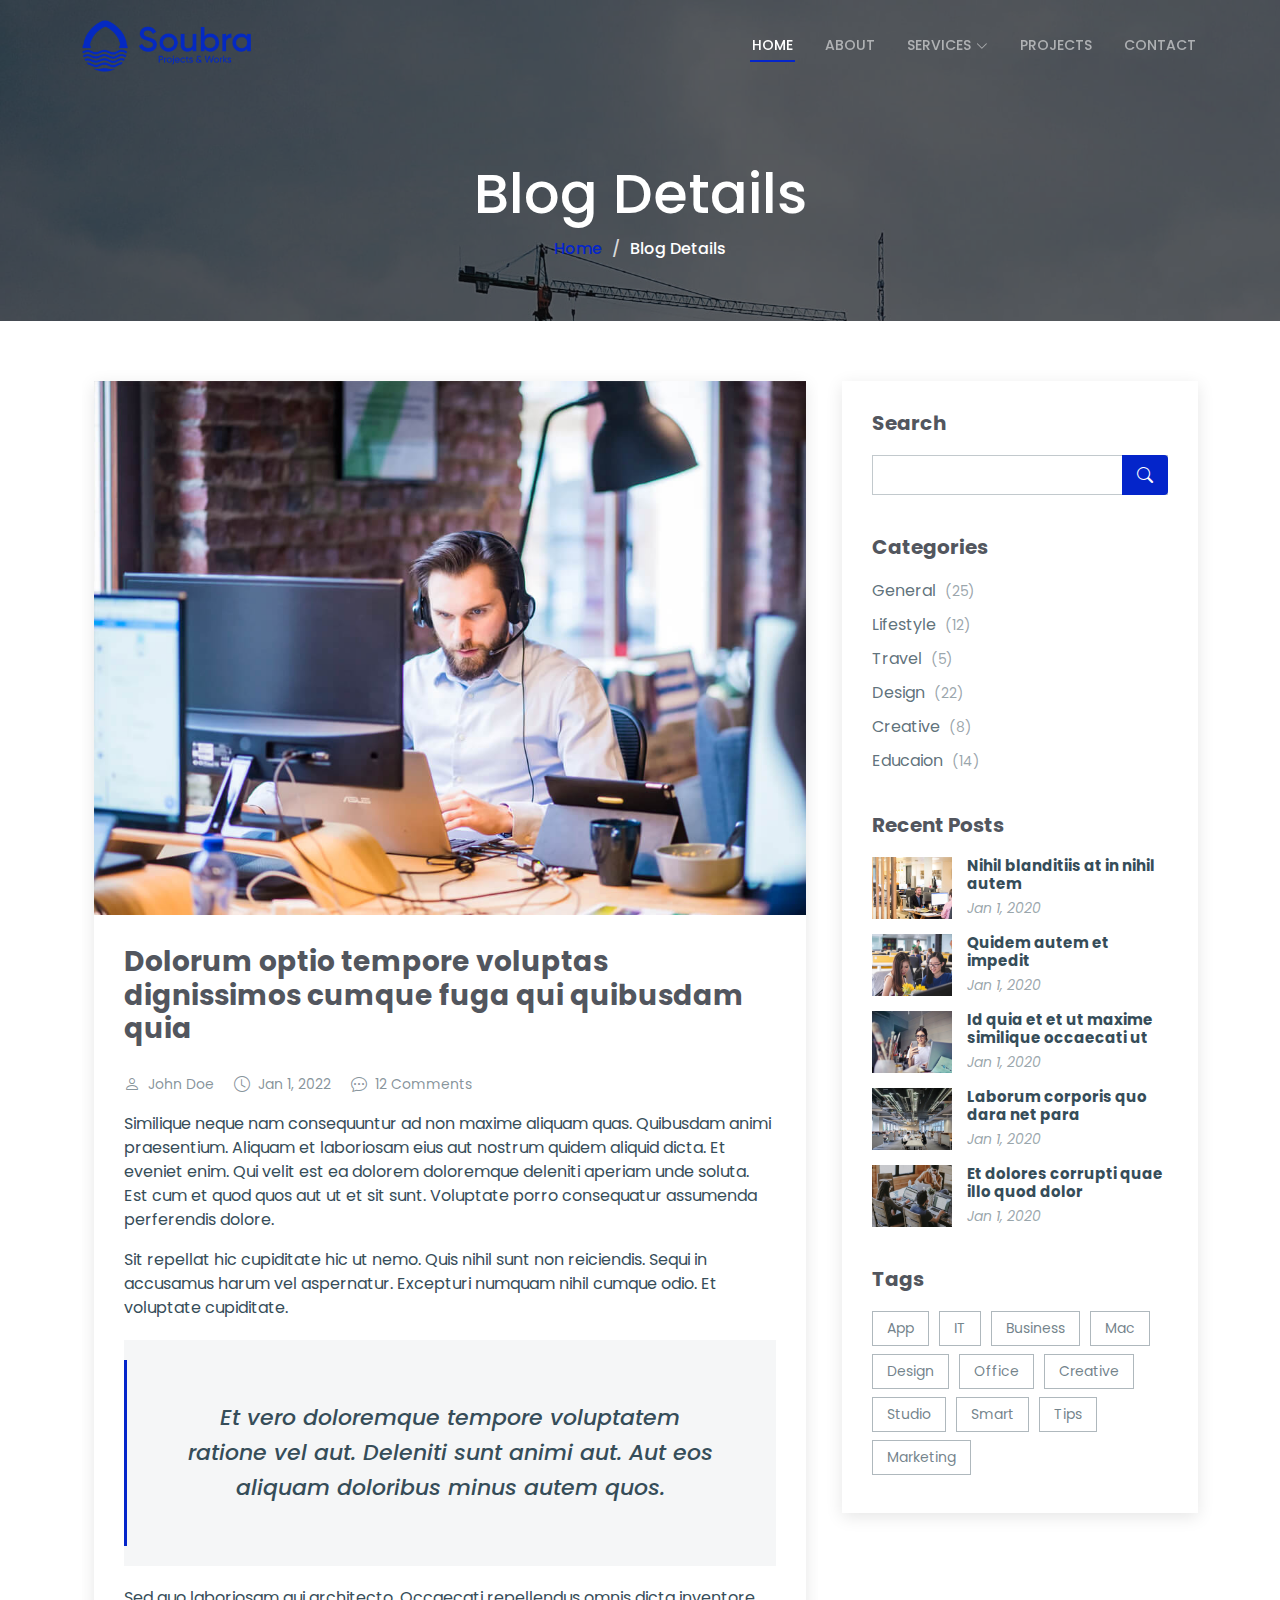
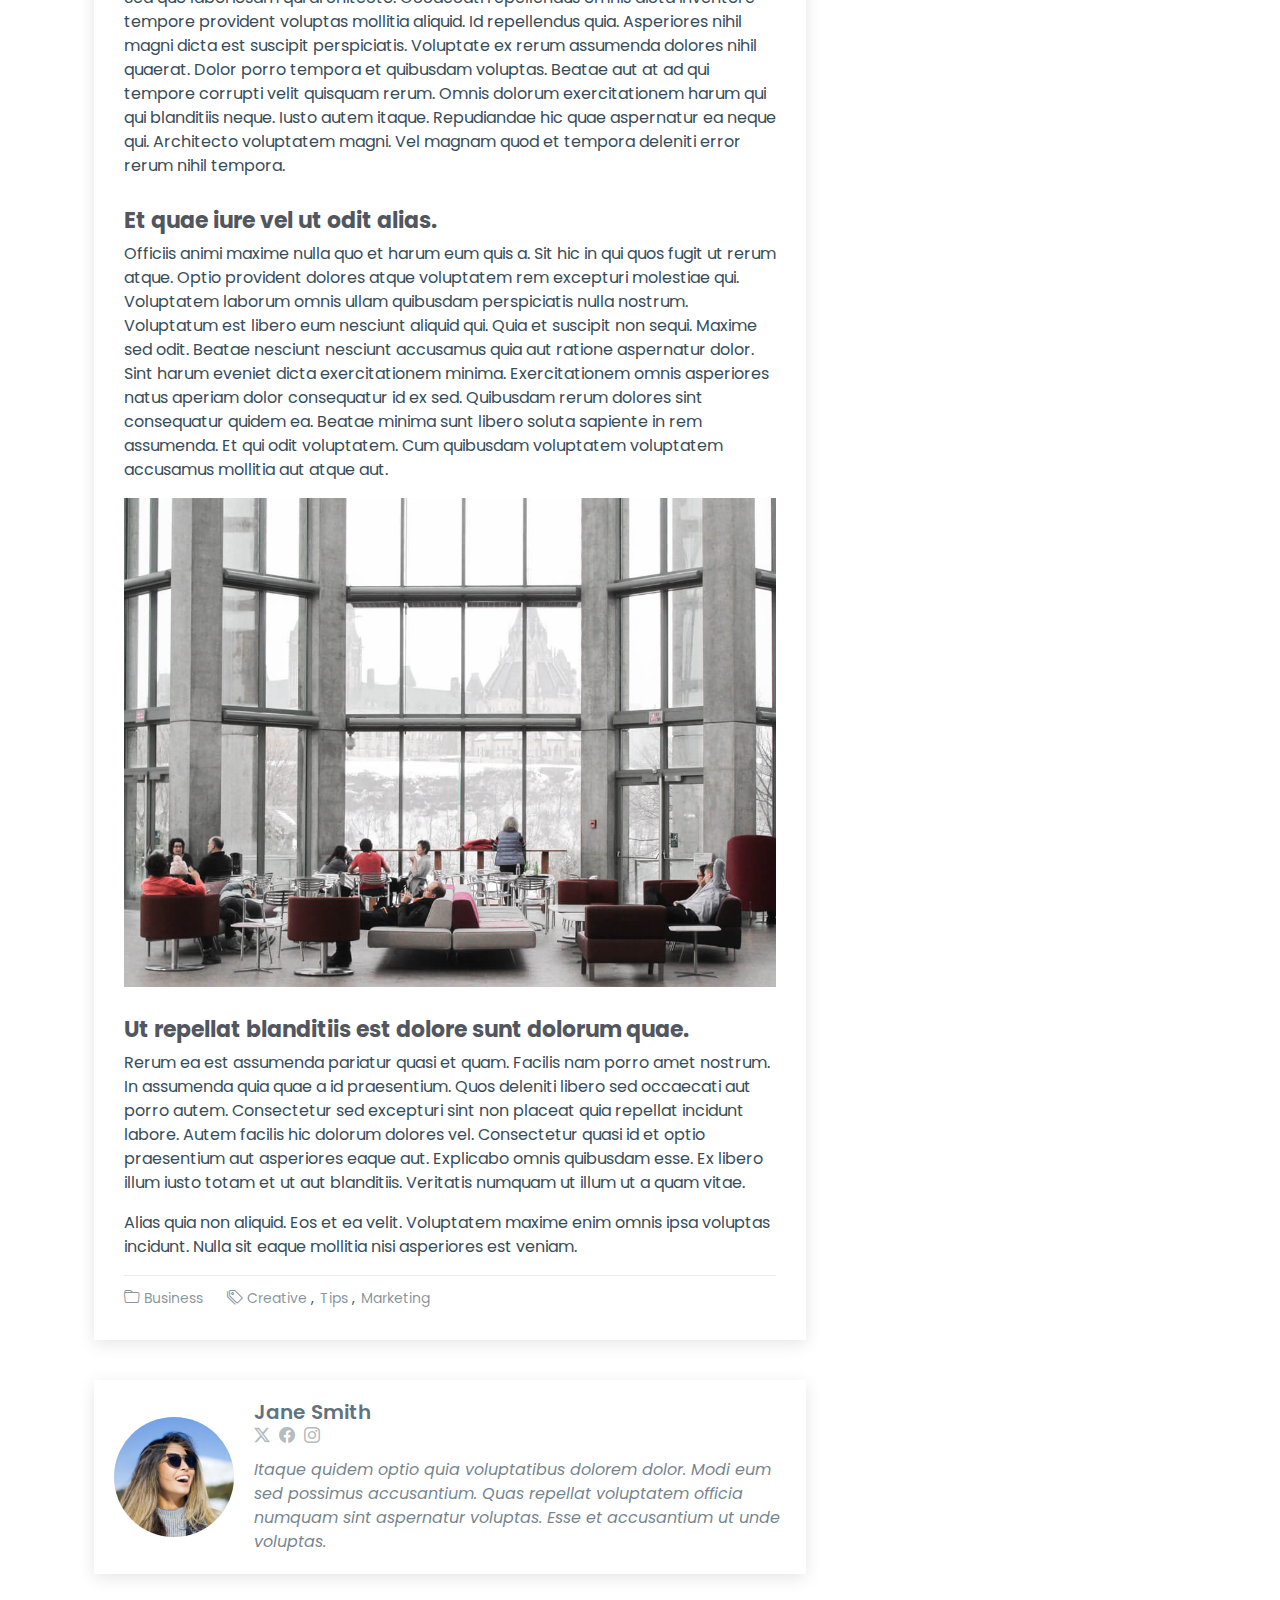
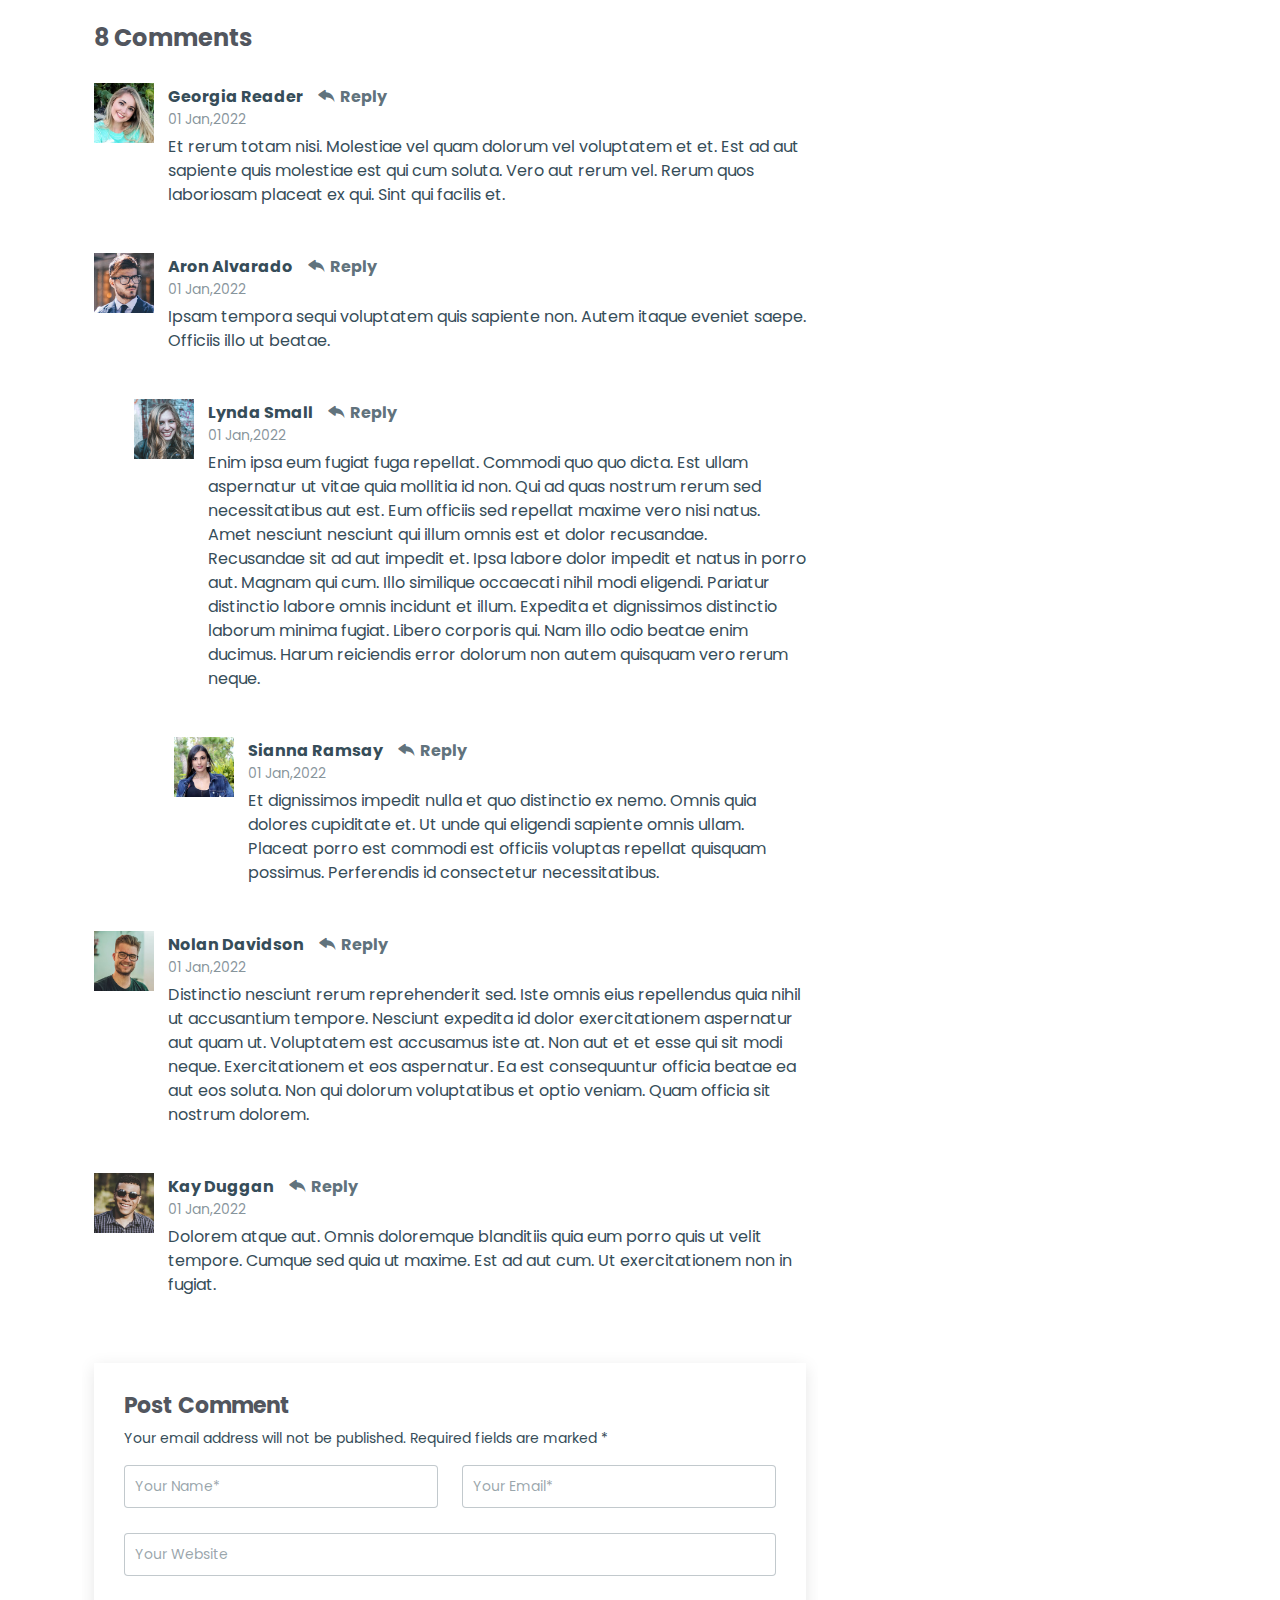
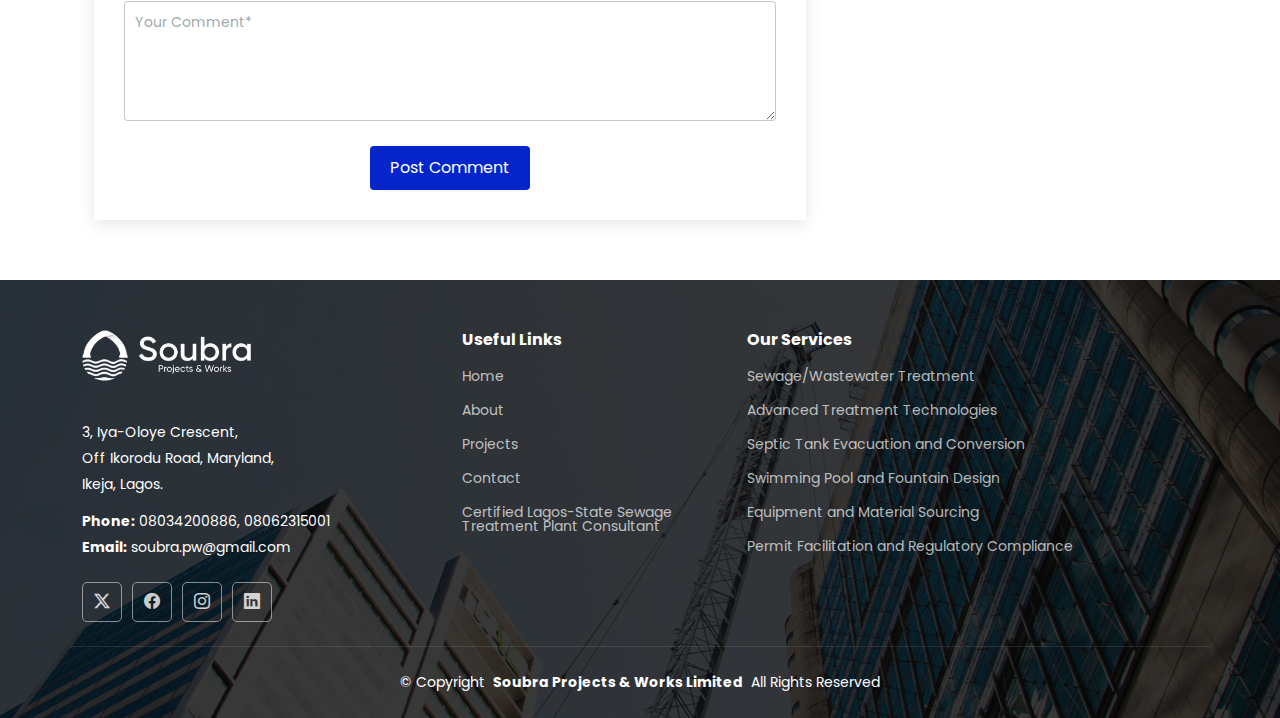
<file: blog-details.html>
<!DOCTYPE html>
<html lang="en">

<head>
  <meta charset="utf-8">
  <meta content="width=device-width, initial-scale=1.0" name="viewport">
  <title>Blog Details - Soubra Projects & Works Limitede</title>
  <meta name="description" content="">
  <meta name="keywords" content="">

  <!-- Favicons -->
  <link href="assets/img/fav.png" rel="icon">

  <!-- Fonts -->
  <link href="https://fonts.googleapis.com" rel="preconnect">
  <link href="https://fonts.gstatic.com" rel="preconnect" crossorigin>
  <link href="https://fonts.googleapis.com/css2?family=Roboto:ital,wght@0,100;0,300;0,400;0,500;0,700;0,900;1,100;1,300;1,400;1,500;1,700;1,900&family=Open+Sans:ital,wght@0,300;0,400;0,500;0,600;0,700;0,800;1,300;1,400;1,500;1,600;1,700;1,800&family=Poppins:ital,wght@0,100;0,200;0,300;0,400;0,500;0,600;0,700;0,800;0,900;1,100;1,200;1,300;1,400;1,500;1,600;1,700;1,800;1,900&display=swap" rel="stylesheet">

  <!-- Vendor CSS Files -->
  <link href="assets/vendor/bootstrap/css/bootstrap.min.css" rel="stylesheet">
  <link href="assets/vendor/bootstrap-icons/bootstrap-icons.css" rel="stylesheet">
  <link href="assets/vendor/aos/aos.css" rel="stylesheet">
  <link href="assets/vendor/fontawesome-free/css/all.min.css" rel="stylesheet">
  <link href="assets/vendor/glightbox/css/glightbox.min.css" rel="stylesheet">
  <link href="assets/vendor/swiper/swiper-bundle.min.css" rel="stylesheet">

  <!-- Main CSS File -->
  <link href="assets/css/main.css" rel="stylesheet">

  
</head>

<body class="blog-details-page">

  <header id="header" class="header d-flex align-items-center fixed-top">
    <div class="container-fluid container-xl position-relative d-flex align-items-center justify-content-between">

      <a href="index.html" class="logo d-flex align-items-center">
        <!-- Uncomment the line below if you also wish to use an image logo -->
        <img src="assets/img/logo-blue.png" alt="">
        <!-- <h1 class="sitename">UpConstruction</h1> <span>.</span> -->
      </a>

      <nav id="navmenu" class="navmenu">
        <ul>
          <li><a href="index.html" class="active">Home</a></li>
          <li><a href="about.html">About</a></li>
          <li class="dropdown"><a href="#"><span>Services</span> <i class="bi bi-chevron-down toggle-dropdown"></i></a>
            <ul>
              <li><a href="sewage-treatment.html">Sewage/Wastewater Treatment</a></li>
              <li><a href="advanced-treatment.html">Advanced Treatment Technologies</a></li>
              <li><a href="septic-tank-evacuation.html">Septic Tank Evacuation and Conversion</a></li>
              <li><a href="swimming-pool-fountain.html">Swimming Pool and Fountain Design</a></li>
              <li><a href="equipment-material-sourcing.html">Equipment and Material Sourcing</a></li>
              <li><a href="permit-facilitation.html">Permit Facilitation and Regulatory Compliance</a></li>
            </ul>
          </li>
          <li><a href="projects.html">Projects</a></li>
          <!-- <li><a href="blog.html">Blog</a></li>           -->
          <li><a href="contact.html">Contact</a></li>
        </ul>
        <i class="mobile-nav-toggle d-xl-none bi bi-list"></i>
      </nav>

    </div>
  </header>

  <main class="main">

    <!-- Page Title -->
    <div class="page-title dark-background" style="background-image: url(assets/img/page-title-bg.jpg);">
      <div class="container position-relative">
        <h1>Blog Details</h1>
        <nav class="breadcrumbs">
          <ol>
            <li><a href="index.html">Home</a></li>
            <li class="current">Blog Details</li>
          </ol>
        </nav>
      </div>
    </div><!-- End Page Title -->

    <div class="container">
      <div class="row">

        <div class="col-lg-8">

          <!-- Blog Details Section -->
          <section id="blog-details" class="blog-details section">
            <div class="container">

              <article class="article">

                <div class="post-img">
                  <img src="assets/img/blog/blog-1.jpg" alt="" class="img-fluid">
                </div>

                <h2 class="title">Dolorum optio tempore voluptas dignissimos cumque fuga qui quibusdam quia</h2>

                <div class="meta-top">
                  <ul>
                    <li class="d-flex align-items-center"><i class="bi bi-person"></i> <a href="blog-details.html">John Doe</a></li>
                    <li class="d-flex align-items-center"><i class="bi bi-clock"></i> <a href="blog-details.html"><time datetime="2020-01-01">Jan 1, 2022</time></a></li>
                    <li class="d-flex align-items-center"><i class="bi bi-chat-dots"></i> <a href="blog-details.html">12 Comments</a></li>
                  </ul>
                </div><!-- End meta top -->

                <div class="content">
                  <p>
                    Similique neque nam consequuntur ad non maxime aliquam quas. Quibusdam animi praesentium. Aliquam et laboriosam eius aut nostrum quidem aliquid dicta.
                    Et eveniet enim. Qui velit est ea dolorem doloremque deleniti aperiam unde soluta. Est cum et quod quos aut ut et sit sunt. Voluptate porro consequatur assumenda perferendis dolore.
                  </p>

                  <p>
                    Sit repellat hic cupiditate hic ut nemo. Quis nihil sunt non reiciendis. Sequi in accusamus harum vel aspernatur. Excepturi numquam nihil cumque odio. Et voluptate cupiditate.
                  </p>

                  <blockquote>
                    <p>
                      Et vero doloremque tempore voluptatem ratione vel aut. Deleniti sunt animi aut. Aut eos aliquam doloribus minus autem quos.
                    </p>
                  </blockquote>

                  <p>
                    Sed quo laboriosam qui architecto. Occaecati repellendus omnis dicta inventore tempore provident voluptas mollitia aliquid. Id repellendus quia. Asperiores nihil magni dicta est suscipit perspiciatis. Voluptate ex rerum assumenda dolores nihil quaerat.
                    Dolor porro tempora et quibusdam voluptas. Beatae aut at ad qui tempore corrupti velit quisquam rerum. Omnis dolorum exercitationem harum qui qui blanditiis neque.
                    Iusto autem itaque. Repudiandae hic quae aspernatur ea neque qui. Architecto voluptatem magni. Vel magnam quod et tempora deleniti error rerum nihil tempora.
                  </p>

                  <h3>Et quae iure vel ut odit alias.</h3>
                  <p>
                    Officiis animi maxime nulla quo et harum eum quis a. Sit hic in qui quos fugit ut rerum atque. Optio provident dolores atque voluptatem rem excepturi molestiae qui. Voluptatem laborum omnis ullam quibusdam perspiciatis nulla nostrum. Voluptatum est libero eum nesciunt aliquid qui.
                    Quia et suscipit non sequi. Maxime sed odit. Beatae nesciunt nesciunt accusamus quia aut ratione aspernatur dolor. Sint harum eveniet dicta exercitationem minima. Exercitationem omnis asperiores natus aperiam dolor consequatur id ex sed. Quibusdam rerum dolores sint consequatur quidem ea.
                    Beatae minima sunt libero soluta sapiente in rem assumenda. Et qui odit voluptatem. Cum quibusdam voluptatem voluptatem accusamus mollitia aut atque aut.
                  </p>
                  <img src="assets/img/blog/blog-inside-post.jpg" class="img-fluid" alt="">

                  <h3>Ut repellat blanditiis est dolore sunt dolorum quae.</h3>
                  <p>
                    Rerum ea est assumenda pariatur quasi et quam. Facilis nam porro amet nostrum. In assumenda quia quae a id praesentium. Quos deleniti libero sed occaecati aut porro autem. Consectetur sed excepturi sint non placeat quia repellat incidunt labore. Autem facilis hic dolorum dolores vel.
                    Consectetur quasi id et optio praesentium aut asperiores eaque aut. Explicabo omnis quibusdam esse. Ex libero illum iusto totam et ut aut blanditiis. Veritatis numquam ut illum ut a quam vitae.
                  </p>
                  <p>
                    Alias quia non aliquid. Eos et ea velit. Voluptatem maxime enim omnis ipsa voluptas incidunt. Nulla sit eaque mollitia nisi asperiores est veniam.
                  </p>

                </div><!-- End post content -->

                <div class="meta-bottom">
                  <i class="bi bi-folder"></i>
                  <ul class="cats">
                    <li><a href="#">Business</a></li>
                  </ul>

                  <i class="bi bi-tags"></i>
                  <ul class="tags">
                    <li><a href="#">Creative</a></li>
                    <li><a href="#">Tips</a></li>
                    <li><a href="#">Marketing</a></li>
                  </ul>
                </div><!-- End meta bottom -->

              </article>

            </div>
          </section><!-- /Blog Details Section -->

          <!-- Blog Author Section -->
          <section id="blog-author" class="blog-author section">

            <div class="container">
              <div class="author-container d-flex align-items-center">
                <img src="assets/img/blog/blog-author.jpg" class="rounded-circle flex-shrink-0" alt="">
                <div>
                  <h4>Jane Smith</h4>
                  <div class="social-links">
                    <a href="https://x.com/#"><i class="bi bi-twitter-x"></i></a>
                    <a href="https://facebook.com/#"><i class="bi bi-facebook"></i></a>
                    <a href="https://instagram.com/#"><i class="biu bi-instagram"></i></a>
                  </div>
                  <p>
                    Itaque quidem optio quia voluptatibus dolorem dolor. Modi eum sed possimus accusantium. Quas repellat voluptatem officia numquam sint aspernatur voluptas. Esse et accusantium ut unde voluptas.
                  </p>
                </div>
              </div>
            </div>

          </section><!-- /Blog Author Section -->

          <!-- Blog Comments Section -->
          <section id="blog-comments" class="blog-comments section">

            <div class="container">

              <h4 class="comments-count">8 Comments</h4>

              <div id="comment-1" class="comment">
                <div class="d-flex">
                  <div class="comment-img"><img src="assets/img/blog/comments-1.jpg" alt=""></div>
                  <div>
                    <h5><a href="">Georgia Reader</a> <a href="#" class="reply"><i class="bi bi-reply-fill"></i> Reply</a></h5>
                    <time datetime="2020-01-01">01 Jan,2022</time>
                    <p>
                      Et rerum totam nisi. Molestiae vel quam dolorum vel voluptatem et et. Est ad aut sapiente quis molestiae est qui cum soluta.
                      Vero aut rerum vel. Rerum quos laboriosam placeat ex qui. Sint qui facilis et.
                    </p>
                  </div>
                </div>
              </div><!-- End comment #1 -->

              <div id="comment-2" class="comment">
                <div class="d-flex">
                  <div class="comment-img"><img src="assets/img/blog/comments-2.jpg" alt=""></div>
                  <div>
                    <h5><a href="">Aron Alvarado</a> <a href="#" class="reply"><i class="bi bi-reply-fill"></i> Reply</a></h5>
                    <time datetime="2020-01-01">01 Jan,2022</time>
                    <p>
                      Ipsam tempora sequi voluptatem quis sapiente non. Autem itaque eveniet saepe. Officiis illo ut beatae.
                    </p>
                  </div>
                </div>

                <div id="comment-reply-1" class="comment comment-reply">
                  <div class="d-flex">
                    <div class="comment-img"><img src="assets/img/blog/comments-3.jpg" alt=""></div>
                    <div>
                      <h5><a href="">Lynda Small</a> <a href="#" class="reply"><i class="bi bi-reply-fill"></i> Reply</a></h5>
                      <time datetime="2020-01-01">01 Jan,2022</time>
                      <p>
                        Enim ipsa eum fugiat fuga repellat. Commodi quo quo dicta. Est ullam aspernatur ut vitae quia mollitia id non. Qui ad quas nostrum rerum sed necessitatibus aut est. Eum officiis sed repellat maxime vero nisi natus. Amet nesciunt nesciunt qui illum omnis est et dolor recusandae.

                        Recusandae sit ad aut impedit et. Ipsa labore dolor impedit et natus in porro aut. Magnam qui cum. Illo similique occaecati nihil modi eligendi. Pariatur distinctio labore omnis incidunt et illum. Expedita et dignissimos distinctio laborum minima fugiat.

                        Libero corporis qui. Nam illo odio beatae enim ducimus. Harum reiciendis error dolorum non autem quisquam vero rerum neque.
                      </p>
                    </div>
                  </div>

                  <div id="comment-reply-2" class="comment comment-reply">
                    <div class="d-flex">
                      <div class="comment-img"><img src="assets/img/blog/comments-4.jpg" alt=""></div>
                      <div>
                        <h5><a href="">Sianna Ramsay</a> <a href="#" class="reply"><i class="bi bi-reply-fill"></i> Reply</a></h5>
                        <time datetime="2020-01-01">01 Jan,2022</time>
                        <p>
                          Et dignissimos impedit nulla et quo distinctio ex nemo. Omnis quia dolores cupiditate et. Ut unde qui eligendi sapiente omnis ullam. Placeat porro est commodi est officiis voluptas repellat quisquam possimus. Perferendis id consectetur necessitatibus.
                        </p>
                      </div>
                    </div>

                  </div><!-- End comment reply #2-->

                </div><!-- End comment reply #1-->

              </div><!-- End comment #2-->

              <div id="comment-3" class="comment">
                <div class="d-flex">
                  <div class="comment-img"><img src="assets/img/blog/comments-5.jpg" alt=""></div>
                  <div>
                    <h5><a href="">Nolan Davidson</a> <a href="#" class="reply"><i class="bi bi-reply-fill"></i> Reply</a></h5>
                    <time datetime="2020-01-01">01 Jan,2022</time>
                    <p>
                      Distinctio nesciunt rerum reprehenderit sed. Iste omnis eius repellendus quia nihil ut accusantium tempore. Nesciunt expedita id dolor exercitationem aspernatur aut quam ut. Voluptatem est accusamus iste at.
                      Non aut et et esse qui sit modi neque. Exercitationem et eos aspernatur. Ea est consequuntur officia beatae ea aut eos soluta. Non qui dolorum voluptatibus et optio veniam. Quam officia sit nostrum dolorem.
                    </p>
                  </div>
                </div>

              </div><!-- End comment #3 -->

              <div id="comment-4" class="comment">
                <div class="d-flex">
                  <div class="comment-img"><img src="assets/img/blog/comments-6.jpg" alt=""></div>
                  <div>
                    <h5><a href="">Kay Duggan</a> <a href="#" class="reply"><i class="bi bi-reply-fill"></i> Reply</a></h5>
                    <time datetime="2020-01-01">01 Jan,2022</time>
                    <p>
                      Dolorem atque aut. Omnis doloremque blanditiis quia eum porro quis ut velit tempore. Cumque sed quia ut maxime. Est ad aut cum. Ut exercitationem non in fugiat.
                    </p>
                  </div>
                </div>

              </div><!-- End comment #4 -->

            </div>

          </section><!-- /Blog Comments Section -->

          <!-- Comment Form Section -->
          <section id="comment-form" class="comment-form section">
            <div class="container">

              <form action="">

                <h4>Post Comment</h4>
                <p>Your email address will not be published. Required fields are marked * </p>
                <div class="row">
                  <div class="col-md-6 form-group">
                    <input name="name" type="text" class="form-control" placeholder="Your Name*">
                  </div>
                  <div class="col-md-6 form-group">
                    <input name="email" type="text" class="form-control" placeholder="Your Email*">
                  </div>
                </div>
                <div class="row">
                  <div class="col form-group">
                    <input name="website" type="text" class="form-control" placeholder="Your Website">
                  </div>
                </div>
                <div class="row">
                  <div class="col form-group">
                    <textarea name="comment" class="form-control" placeholder="Your Comment*"></textarea>
                  </div>
                </div>

                <div class="text-center">
                  <button type="submit" class="btn btn-primary">Post Comment</button>
                </div>

              </form>

            </div>
          </section><!-- /Comment Form Section -->

        </div>

        <div class="col-lg-4 sidebar">

          <div class="widgets-container">

            <!-- Search Widget -->
            <div class="search-widget widget-item">

              <h3 class="widget-title">Search</h3>
              <form action="">
                <input type="text">
                <button type="submit" title="Search"><i class="bi bi-search"></i></button>
              </form>

            </div><!--/Search Widget -->

            <!-- Categories Widget -->
            <div class="categories-widget widget-item">

              <h3 class="widget-title">Categories</h3>
              <ul class="mt-3">
                <li><a href="#">General <span>(25)</span></a></li>
                <li><a href="#">Lifestyle <span>(12)</span></a></li>
                <li><a href="#">Travel <span>(5)</span></a></li>
                <li><a href="#">Design <span>(22)</span></a></li>
                <li><a href="#">Creative <span>(8)</span></a></li>
                <li><a href="#">Educaion <span>(14)</span></a></li>
              </ul>

            </div><!--/Categories Widget -->

            <!-- Recent Posts Widget -->
            <div class="recent-posts-widget widget-item">

              <h3 class="widget-title">Recent Posts</h3>

              <div class="post-item">
                <img src="assets/img/blog/blog-recent-1.jpg" alt="" class="flex-shrink-0">
                <div>
                  <h4><a href="blog-details.html">Nihil blanditiis at in nihil autem</a></h4>
                  <time datetime="2020-01-01">Jan 1, 2020</time>
                </div>
              </div><!-- End recent post item-->

              <div class="post-item">
                <img src="assets/img/blog/blog-recent-2.jpg" alt="" class="flex-shrink-0">
                <div>
                  <h4><a href="blog-details.html">Quidem autem et impedit</a></h4>
                  <time datetime="2020-01-01">Jan 1, 2020</time>
                </div>
              </div><!-- End recent post item-->

              <div class="post-item">
                <img src="assets/img/blog/blog-recent-3.jpg" alt="" class="flex-shrink-0">
                <div>
                  <h4><a href="blog-details.html">Id quia et et ut maxime similique occaecati ut</a></h4>
                  <time datetime="2020-01-01">Jan 1, 2020</time>
                </div>
              </div><!-- End recent post item-->

              <div class="post-item">
                <img src="assets/img/blog/blog-recent-4.jpg" alt="" class="flex-shrink-0">
                <div>
                  <h4><a href="blog-details.html">Laborum corporis quo dara net para</a></h4>
                  <time datetime="2020-01-01">Jan 1, 2020</time>
                </div>
              </div><!-- End recent post item-->

              <div class="post-item">
                <img src="assets/img/blog/blog-recent-5.jpg" alt="" class="flex-shrink-0">
                <div>
                  <h4><a href="blog-details.html">Et dolores corrupti quae illo quod dolor</a></h4>
                  <time datetime="2020-01-01">Jan 1, 2020</time>
                </div>
              </div><!-- End recent post item-->

            </div><!--/Recent Posts Widget -->

            <!-- Tags Widget -->
            <div class="tags-widget widget-item">

              <h3 class="widget-title">Tags</h3>
              <ul>
                <li><a href="#">App</a></li>
                <li><a href="#">IT</a></li>
                <li><a href="#">Business</a></li>
                <li><a href="#">Mac</a></li>
                <li><a href="#">Design</a></li>
                <li><a href="#">Office</a></li>
                <li><a href="#">Creative</a></li>
                <li><a href="#">Studio</a></li>
                <li><a href="#">Smart</a></li>
                <li><a href="#">Tips</a></li>
                <li><a href="#">Marketing</a></li>
              </ul>

            </div><!--/Tags Widget -->

          </div>

        </div>

      </div>
    </div>

  </main>

  <footer id="footer" class="footer dark-background">

    <div class="container footer-top">
      <div class="row gy-4">
        <div class="col-lg-4 col-md-6 footer-about">
          <a href="index.html" class="logo d-flex align-items-center">
            <img src="assets/img/logo-white.png" alt="">
          </a>
          <div class="footer-contact pt-3">
            <p>3, Iya-Oloye Crescent,</p>
            <p>Off Ikorodu Road, Maryland,</p>
            <p>Ikeja, Lagos.</p>
            <p class="mt-3"><strong>Phone:</strong> <span>08034200886, 08062315001</span></p>
            <p><strong>Email:</strong> <span>soubra.pw@gmail.com</span></p>
          </div>
          <div class="social-links d-flex mt-4">
            <a href=""><i class="bi bi-twitter-x"></i></a>
            <a href=""><i class="bi bi-facebook"></i></a>
            <a href=""><i class="bi bi-instagram"></i></a>
            <a href=""><i class="bi bi-linkedin"></i></a>
          </div>
        </div>

        <div class="col-lg-3 col-md-3 footer-links">
          <h4>Useful Links</h4>
          <ul>
            <li><a href="index.html">Home</a></li>
            <li><a href="about.html">About</a></li>
            <li><a href="projects.html">Projects</a></li>
            <!-- <li><a href="blog.html">Blog</a></li> -->
            <li><a href="contact.html">Contact</a></li>
            <li><a href="./assets/img/Certified Lagos-State Sewage Treatment Plant Consultant.pdf" target="_blank">Certified Lagos-State Sewage Treatment Plant Consultant</a></li>
          </ul>
        </div>

        <div class="col-lg-4 col-md-4 footer-links">
          <h4>Our Services</h4>
          <ul>
            <li><a href="sewage-treatment.html">Sewage/Wastewater Treatment</a></li>
            <li><a href="advanced-treatment.html">Advanced Treatment Technologies</a></li>
            <li><a href="septic-tank-evacuation.html">Septic Tank Evacuation and Conversion</a></li>
            <li><a href="swimming-pool-fountain.html">Swimming Pool and Fountain Design</a></li>
            <li><a href="equipment-material-sourcing.html">Equipment and Material Sourcing</a></li>
            <li><a href="permit-facilitation.html">Permit Facilitation and Regulatory Compliance</a></li>
          </ul>
        </div>

      </div>
    </div>

    <div class="container copyright text-center mt-4">
      <p>© <span>Copyright</span> <strong class="px-1 sitename">Soubra Projects & Works Limited</strong> <span>All Rights Reserved</span></p>
    </div>

  </footer>

  <!-- Scroll Top -->
  <a href="#" id="scroll-top" class="scroll-top d-flex align-items-center justify-content-center"><i class="bi bi-arrow-up-short"></i></a>

  <!-- Preloader -->
  <div id="preloader"></div>

  <!-- Vendor JS Files -->
  <script src="assets/vendor/bootstrap/js/bootstrap.bundle.min.js"></script>
  <script src="assets/vendor/php-email-form/validate.js"></script>
  <script src="assets/vendor/aos/aos.js"></script>
  <script src="assets/vendor/glightbox/js/glightbox.min.js"></script>
  <script src="assets/vendor/imagesloaded/imagesloaded.pkgd.min.js"></script>
  <script src="assets/vendor/isotope-layout/isotope.pkgd.min.js"></script>
  <script src="assets/vendor/swiper/swiper-bundle.min.js"></script>
  <script src="assets/vendor/purecounter/purecounter_vanilla.js"></script>

  <!-- Main JS File -->
  <script src="assets/js/main.js"></script>

</body>

</html>
</file>
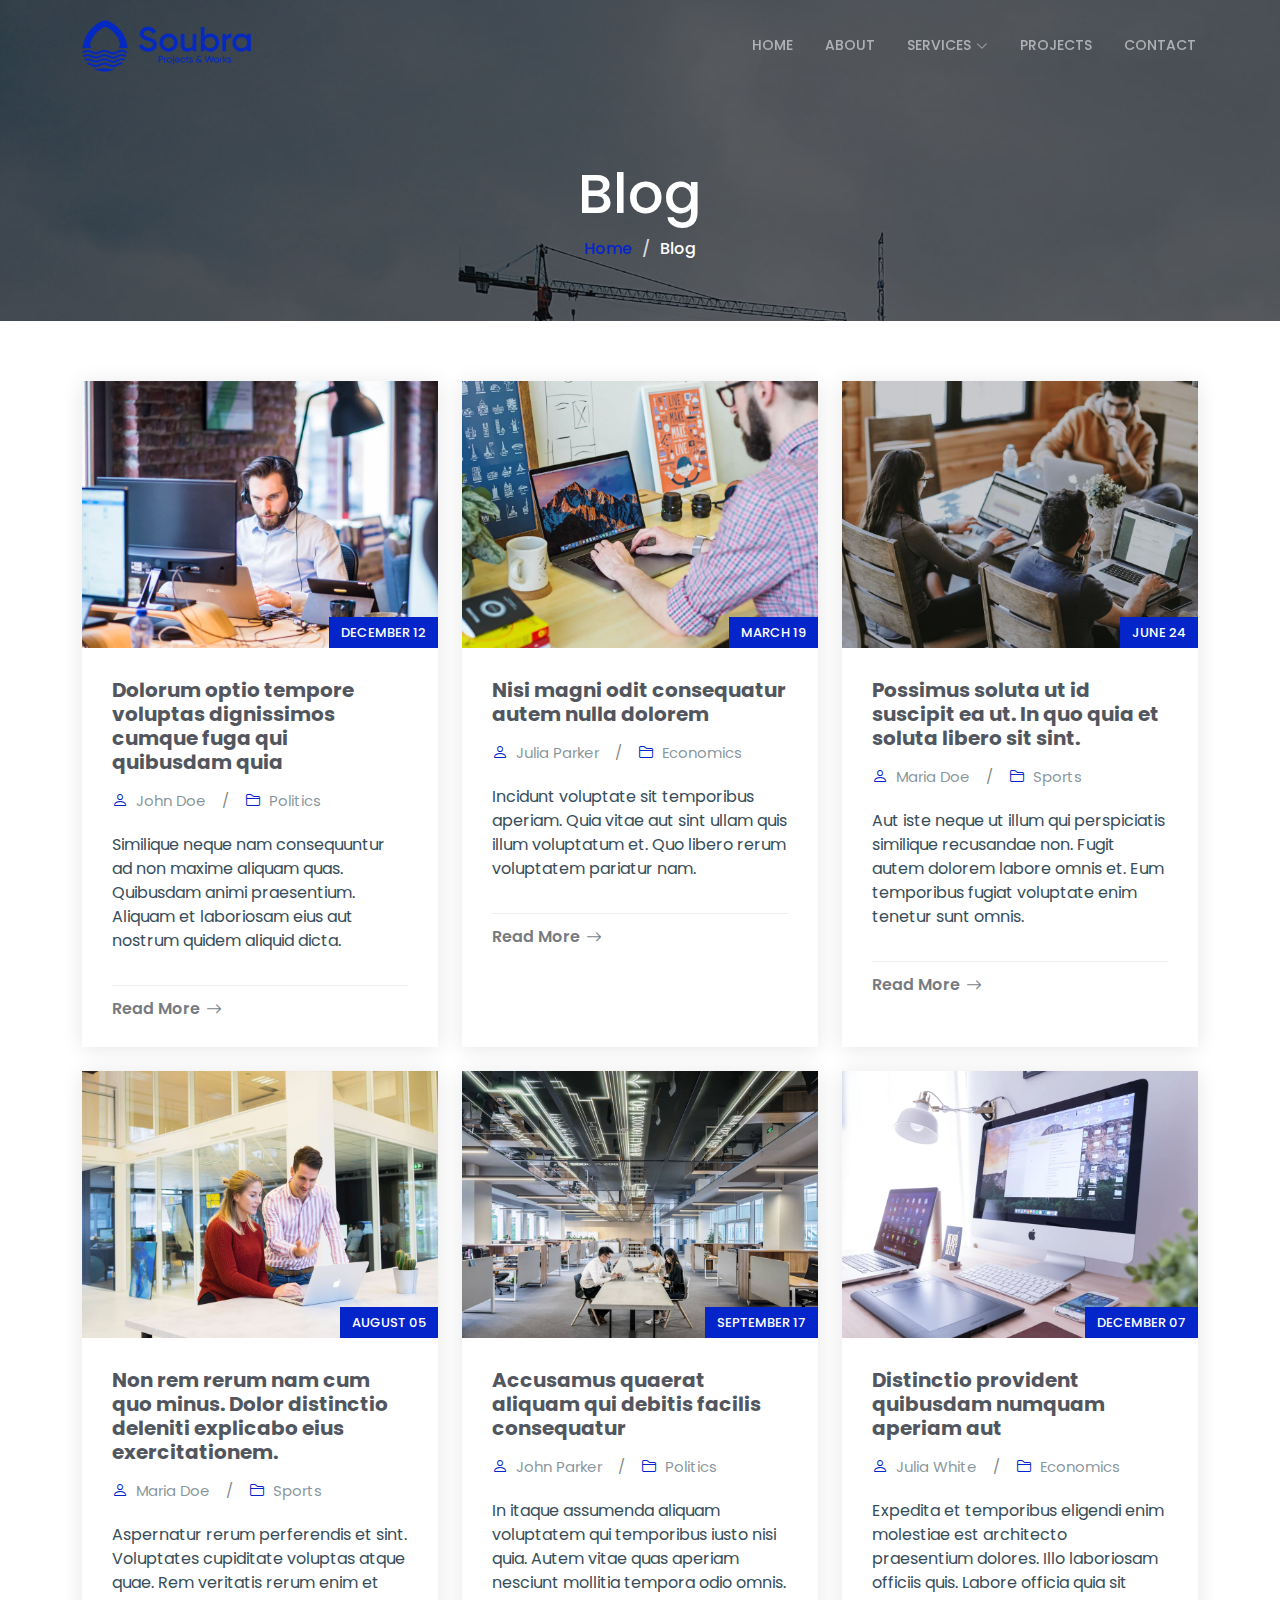
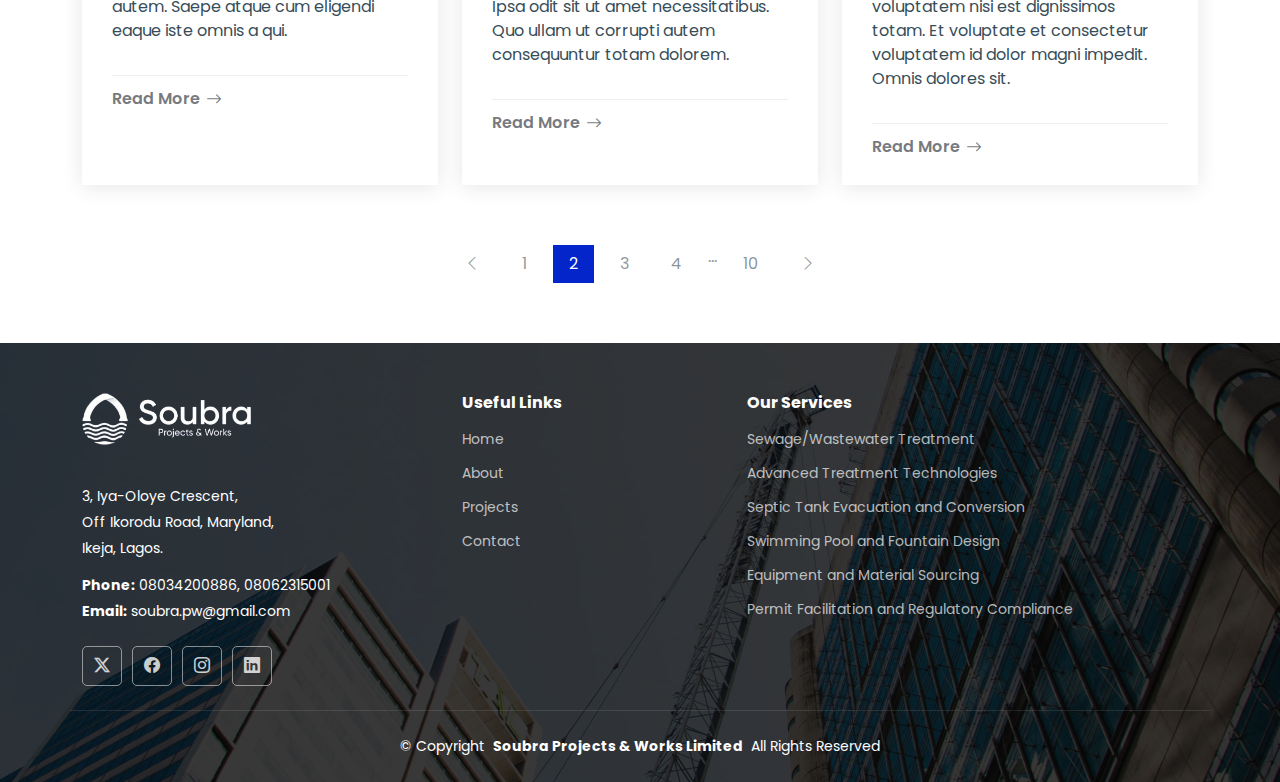
<file: blog.html>
<!DOCTYPE html>
<html lang="en">

<head>
  <meta charset="utf-8">
  <meta content="width=device-width, initial-scale=1.0" name="viewport">
  <title>Blog - Soubra Projects & Works Limited</title>
  <meta name="description" content="">
  <meta name="keywords" content="">

  <!-- Favicons -->
  <link href="assets/img/fav.png" rel="icon">

  <!-- Fonts -->
  <link href="https://fonts.googleapis.com" rel="preconnect">
  <link href="https://fonts.gstatic.com" rel="preconnect" crossorigin>
  <link href="https://fonts.googleapis.com/css2?family=Roboto:ital,wght@0,100;0,300;0,400;0,500;0,700;0,900;1,100;1,300;1,400;1,500;1,700;1,900&family=Open+Sans:ital,wght@0,300;0,400;0,500;0,600;0,700;0,800;1,300;1,400;1,500;1,600;1,700;1,800&family=Poppins:ital,wght@0,100;0,200;0,300;0,400;0,500;0,600;0,700;0,800;0,900;1,100;1,200;1,300;1,400;1,500;1,600;1,700;1,800;1,900&display=swap" rel="stylesheet">

  <!-- Vendor CSS Files -->
  <link href="assets/vendor/bootstrap/css/bootstrap.min.css" rel="stylesheet">
  <link href="assets/vendor/bootstrap-icons/bootstrap-icons.css" rel="stylesheet">
  <link href="assets/vendor/aos/aos.css" rel="stylesheet">
  <link href="assets/vendor/fontawesome-free/css/all.min.css" rel="stylesheet">
  <link href="assets/vendor/glightbox/css/glightbox.min.css" rel="stylesheet">
  <link href="assets/vendor/swiper/swiper-bundle.min.css" rel="stylesheet">

  <!-- Main CSS File -->
  <link href="assets/css/main.css" rel="stylesheet">

  
</head>

<body class="blog-page">

  <header id="header" class="header d-flex align-items-center fixed-top">
    <div class="container-fluid container-xl position-relative d-flex align-items-center justify-content-between">

      <a href="index.html" class="logo d-flex align-items-center">
        <!-- Uncomment the line below if you also wish to use an image logo -->
        <img src="assets/img/logo-blue.png" alt="">
        <!-- <h1 class="sitename">UpConstruction</h1> <span>.</span> -->
      </a>

      <nav id="navmenu" class="navmenu">
        <ul>
          <li><a href="index.html" >Home</a></li>
          <li><a href="about.html">About</a></li>
          <li class="dropdown"><a href="#"><span>Services</span> <i class="bi bi-chevron-down toggle-dropdown"></i></a>
            <ul>
              <li><a href="sewage-treatment.html">Sewage/Wastewater Treatment</a></li>
              <li><a href="advanced-treatment.html">Advanced Treatment Technologies</a></li>
              <li><a href="septic-tank-evacuation.html">Septic Tank Evacuation and Conversion</a></li>
              <li><a href="swimming-pool-fountain.html">Swimming Pool and Fountain Design</a></li>
              <li><a href="equipment-material-sourcing.html">Equipment and Material Sourcing</a></li>
              <li><a href="permit-facilitation.html">Permit Facilitation and Regulatory Compliance</a></li>
            </ul>
          </li>
          <li><a href="projects.html">Projects</a></li>
          <!-- <li><a href="blog.html" class="active">Blog</a></li>           -->
          <li><a href="contact.html">Contact</a></li>
        </ul>
        <i class="mobile-nav-toggle d-xl-none bi bi-list"></i>
      </nav>

    </div>
  </header>

  <main class="main">

    <!-- Page Title -->
    <div class="page-title dark-background" style="background-image: url(assets/img/page-title-bg.jpg);">
      <div class="container position-relative">
        <h1>Blog</h1>
        <nav class="breadcrumbs">
          <ol>
            <li><a href="index.html">Home</a></li>
            <li class="current">Blog</li>
          </ol>
        </nav>
      </div>
    </div><!-- End Page Title -->

    <!-- Blog Posts Section -->
    <section id="blog-posts" class="blog-posts section">

      <div class="container">
        <div class="row gy-4">

          <div class="col-lg-4">
            <article class="position-relative h-100">

              <div class="post-img position-relative overflow-hidden">
                <img src="assets/img/blog/blog-1.jpg" class="img-fluid" alt="">
                <span class="post-date">December 12</span>
              </div>

              <div class="post-content d-flex flex-column">

                <h3 class="post-title">Dolorum optio tempore voluptas dignissimos cumque fuga qui quibusdam quia</h3>

                <div class="meta d-flex align-items-center">
                  <div class="d-flex align-items-center">
                    <i class="bi bi-person"></i> <span class="ps-2">John Doe</span>
                  </div>
                  <span class="px-3 text-black-50">/</span>
                  <div class="d-flex align-items-center">
                    <i class="bi bi-folder2"></i> <span class="ps-2">Politics</span>
                  </div>
                </div>

                <p>
                  Similique neque nam consequuntur ad non maxime aliquam quas. Quibusdam animi praesentium. Aliquam et laboriosam eius aut nostrum quidem aliquid dicta.
                </p>

                <hr>

                <a href="blog-details.html" class="readmore stretched-link"><span>Read More</span><i class="bi bi-arrow-right"></i></a>

              </div>

            </article>
          </div><!-- End post list item -->

          <div class="col-lg-4">
            <article class="position-relative h-100">

              <div class="post-img position-relative overflow-hidden">
                <img src="assets/img/blog/blog-2.jpg" class="img-fluid" alt="">
                <span class="post-date">March 19</span>
              </div>

              <div class="post-content d-flex flex-column">

                <h3 class="post-title">Nisi magni odit consequatur autem nulla dolorem</h3>

                <div class="meta d-flex align-items-center">
                  <div class="d-flex align-items-center">
                    <i class="bi bi-person"></i> <span class="ps-2">Julia Parker</span>
                  </div>
                  <span class="px-3 text-black-50">/</span>
                  <div class="d-flex align-items-center">
                    <i class="bi bi-folder2"></i> <span class="ps-2">Economics</span>
                  </div>
                </div>

                <p>
                  Incidunt voluptate sit temporibus aperiam. Quia vitae aut sint ullam quis illum voluptatum et. Quo libero rerum voluptatem pariatur nam.
                </p>

                <hr>

                <a href="blog-details.html" class="readmore stretched-link"><span>Read More</span><i class="bi bi-arrow-right"></i></a>

              </div>

            </article>
          </div><!-- End post list item -->

          <div class="col-lg-4">
            <article class="position-relative h-100">

              <div class="post-img position-relative overflow-hidden">
                <img src="assets/img/blog/blog-3.jpg" class="img-fluid" alt="">
                <span class="post-date">June 24</span>
              </div>

              <div class="post-content d-flex flex-column">

                <h3 class="post-title">Possimus soluta ut id suscipit ea ut. In quo quia et soluta libero sit sint.</h3>

                <div class="meta d-flex align-items-center">
                  <div class="d-flex align-items-center">
                    <i class="bi bi-person"></i> <span class="ps-2">Maria Doe</span>
                  </div>
                  <span class="px-3 text-black-50">/</span>
                  <div class="d-flex align-items-center">
                    <i class="bi bi-folder2"></i> <span class="ps-2">Sports</span>
                  </div>
                </div>

                <p>
                  Aut iste neque ut illum qui perspiciatis similique recusandae non. Fugit autem dolorem labore omnis et. Eum temporibus fugiat voluptate enim tenetur sunt omnis.
                </p>

                <hr>

                <a href="blog-details.html" class="readmore stretched-link"><span>Read More</span><i class="bi bi-arrow-right"></i></a>

              </div>

            </article>
          </div><!-- End post list item -->

          <div class="col-lg-4">
            <article class="position-relative h-100">

              <div class="post-img position-relative overflow-hidden">
                <img src="assets/img/blog/blog-4.jpg" class="img-fluid" alt="">
                <span class="post-date">August 05</span>
              </div>

              <div class="post-content d-flex flex-column">

                <h3 class="post-title">Non rem rerum nam cum quo minus. Dolor distinctio deleniti explicabo eius exercitationem.</h3>

                <div class="meta d-flex align-items-center">
                  <div class="d-flex align-items-center">
                    <i class="bi bi-person"></i> <span class="ps-2">Maria Doe</span>
                  </div>
                  <span class="px-3 text-black-50">/</span>
                  <div class="d-flex align-items-center">
                    <i class="bi bi-folder2"></i> <span class="ps-2">Sports</span>
                  </div>
                </div>

                <p>
                  Aspernatur rerum perferendis et sint. Voluptates cupiditate voluptas atque quae. Rem veritatis rerum enim et autem. Saepe atque cum eligendi eaque iste omnis a qui.
                </p>

                <hr>

                <a href="blog-details.html" class="readmore stretched-link"><span>Read More</span><i class="bi bi-arrow-right"></i></a>

              </div>

            </article>
          </div><!-- End post list item -->

          <div class="col-lg-4">
            <article class="position-relative h-100">

              <div class="post-img position-relative overflow-hidden">
                <img src="assets/img/blog/blog-5.jpg" class="img-fluid" alt="">
                <span class="post-date">September 17</span>
              </div>

              <div class="post-content d-flex flex-column">

                <h3 class="post-title">Accusamus quaerat aliquam qui debitis facilis consequatur</h3>

                <div class="meta d-flex align-items-center">
                  <div class="d-flex align-items-center">
                    <i class="bi bi-person"></i> <span class="ps-2">John Parker</span>
                  </div>
                  <span class="px-3 text-black-50">/</span>
                  <div class="d-flex align-items-center">
                    <i class="bi bi-folder2"></i> <span class="ps-2">Politics</span>
                  </div>
                </div>

                <p>
                  In itaque assumenda aliquam voluptatem qui temporibus iusto nisi quia. Autem vitae quas aperiam nesciunt mollitia tempora odio omnis. Ipsa odit sit ut amet necessitatibus. Quo ullam ut corrupti autem consequuntur totam dolorem.
                </p>

                <hr>

                <a href="blog-details.html" class="readmore stretched-link"><span>Read More</span><i class="bi bi-arrow-right"></i></a>

              </div>

            </article>
          </div><!-- End post list item -->

          <div class="col-lg-4">
            <article class="position-relative h-100">

              <div class="post-img position-relative overflow-hidden">
                <img src="assets/img/blog/blog-6.jpg" class="img-fluid" alt="">
                <span class="post-date">December 07</span>
              </div>

              <div class="post-content d-flex flex-column">

                <h3 class="post-title">Distinctio provident quibusdam numquam aperiam aut</h3>

                <div class="meta d-flex align-items-center">
                  <div class="d-flex align-items-center">
                    <i class="bi bi-person"></i> <span class="ps-2">Julia White</span>
                  </div>
                  <span class="px-3 text-black-50">/</span>
                  <div class="d-flex align-items-center">
                    <i class="bi bi-folder2"></i> <span class="ps-2">Economics</span>
                  </div>
                </div>

                <p>
                  Expedita et temporibus eligendi enim molestiae est architecto praesentium dolores. Illo laboriosam officiis quis. Labore officia quia sit voluptatem nisi est dignissimos totam. Et voluptate et consectetur voluptatem id dolor magni impedit. Omnis dolores sit.
                </p>

                <hr>

                <a href="blog-details.html" class="readmore stretched-link"><span>Read More</span><i class="bi bi-arrow-right"></i></a>

              </div>

            </article>
          </div><!-- End post list item -->

        </div>
      </div>

    </section><!-- /Blog Posts Section -->

    <!-- Blog Pagination Section -->
    <section id="blog-pagination" class="blog-pagination section">

      <div class="container">
        <div class="d-flex justify-content-center">
          <ul>
            <li><a href="#"><i class="bi bi-chevron-left"></i></a></li>
            <li><a href="#">1</a></li>
            <li><a href="#" class="active">2</a></li>
            <li><a href="#">3</a></li>
            <li><a href="#">4</a></li>
            <li>...</li>
            <li><a href="#">10</a></li>
            <li><a href="#"><i class="bi bi-chevron-right"></i></a></li>
          </ul>
        </div>
      </div>

    </section><!-- /Blog Pagination Section -->

  </main>

  <footer id="footer" class="footer dark-background">

    <div class="container footer-top">
      <div class="row gy-4">
        <div class="col-lg-4 col-md-6 footer-about">
          <a href="index.html" class="logo d-flex align-items-center">
            <img src="assets/img/logo-white.png" alt="">
          </a>
          <div class="footer-contact pt-3">
            <p>3, Iya-Oloye Crescent,</p>
            <p>Off Ikorodu Road, Maryland,</p>
            <p>Ikeja, Lagos.</p>
            <p class="mt-3"><strong>Phone:</strong> <span>08034200886, 08062315001</span></p>
            <p><strong>Email:</strong> <span>soubra.pw@gmail.com</span></p>
          </div>
          <div class="social-links d-flex mt-4">
            <a href=""><i class="bi bi-twitter-x"></i></a>
            <a href=""><i class="bi bi-facebook"></i></a>
            <a href=""><i class="bi bi-instagram"></i></a>
            <a href=""><i class="bi bi-linkedin"></i></a>
          </div>
        </div>

        <div class="col-lg-3 col-md-3 footer-links">
          <h4>Useful Links</h4>
          <ul>
            <li><a href="index.html">Home</a></li>
            <li><a href="about.html">About</a></li>
            <li><a href="projects.html">Projects</a></li>
            <!-- <li><a href="blog.html">Blog</a></li> -->
            <li><a href="contact.html">Contact</a></li>
          </ul>
        </div>

        <div class="col-lg-4 col-md-4 footer-links">
          <h4>Our Services</h4>
          <ul>
            <li><a href="sewage-treatment.html">Sewage/Wastewater Treatment</a></li>
            <li><a href="advanced-treatment.html">Advanced Treatment Technologies</a></li>
            <li><a href="septic-tank-evacuation.html">Septic Tank Evacuation and Conversion</a></li>
            <li><a href="swimming-pool-fountain.html">Swimming Pool and Fountain Design</a></li>
            <li><a href="equipment-material-sourcing.html">Equipment and Material Sourcing</a></li>
            <li><a href="permit-facilitation.html">Permit Facilitation and Regulatory Compliance</a></li>
          </ul>
        </div>

      </div>
    </div>

    <div class="container copyright text-center mt-4">
      <p>© <span>Copyright</span> <strong class="px-1 sitename">Soubra Projects & Works Limited</strong> <span>All Rights Reserved</span></p>
    </div>

  </footer>

  <!-- Scroll Top -->
  <a href="#" id="scroll-top" class="scroll-top d-flex align-items-center justify-content-center"><i class="bi bi-arrow-up-short"></i></a>

  <!-- Preloader -->
  <div id="preloader"></div>

  <!-- Vendor JS Files -->
  <script src="assets/vendor/bootstrap/js/bootstrap.bundle.min.js"></script>
  <script src="assets/vendor/php-email-form/validate.js"></script>
  <script src="assets/vendor/aos/aos.js"></script>
  <script src="assets/vendor/glightbox/js/glightbox.min.js"></script>
  <script src="assets/vendor/imagesloaded/imagesloaded.pkgd.min.js"></script>
  <script src="assets/vendor/isotope-layout/isotope.pkgd.min.js"></script>
  <script src="assets/vendor/swiper/swiper-bundle.min.js"></script>
  <script src="assets/vendor/purecounter/purecounter_vanilla.js"></script>

  <!-- Main JS File -->
  <script src="assets/js/main.js"></script>

</body>

</html>
</file>
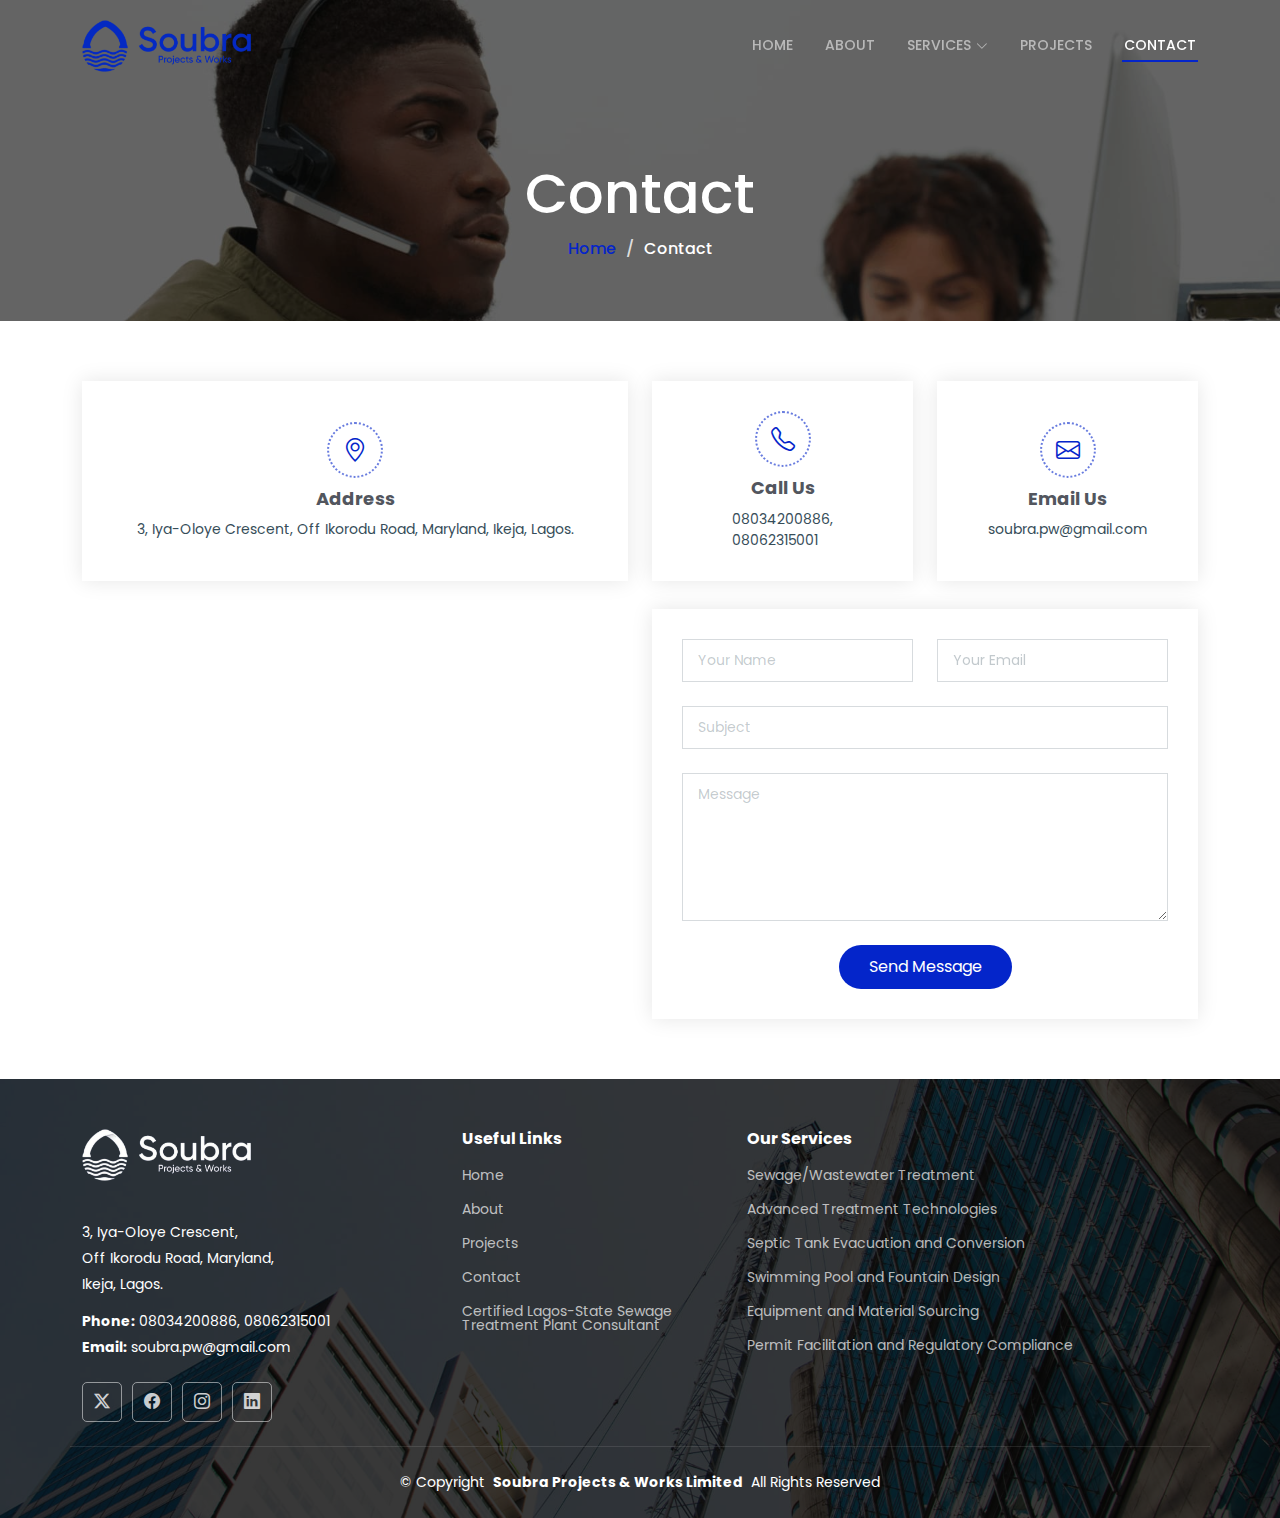
<file: contact.html>
<!DOCTYPE html>
<html lang="en">

<head>
  <meta charset="utf-8">
  <meta content="width=device-width, initial-scale=1.0" name="viewport">
  <title>Contact - Soubra Projects & Works Limited</title>
  <meta name="description" content="">
  <meta name="keywords" content="">

  <!-- Favicons -->
  <link href="assets/img/fav.png" rel="icon">

  <!-- Fonts -->
  <link href="https://fonts.googleapis.com" rel="preconnect">
  <link href="https://fonts.gstatic.com" rel="preconnect" crossorigin>
  <link href="https://fonts.googleapis.com/css2?family=Roboto:ital,wght@0,100;0,300;0,400;0,500;0,700;0,900;1,100;1,300;1,400;1,500;1,700;1,900&family=Open+Sans:ital,wght@0,300;0,400;0,500;0,600;0,700;0,800;1,300;1,400;1,500;1,600;1,700;1,800&family=Poppins:ital,wght@0,100;0,200;0,300;0,400;0,500;0,600;0,700;0,800;0,900;1,100;1,200;1,300;1,400;1,500;1,600;1,700;1,800;1,900&display=swap" rel="stylesheet">

  <!-- Vendor CSS Files -->
  <link href="assets/vendor/bootstrap/css/bootstrap.min.css" rel="stylesheet">
  <link href="assets/vendor/bootstrap-icons/bootstrap-icons.css" rel="stylesheet">
  <link href="assets/vendor/aos/aos.css" rel="stylesheet">
  <link href="assets/vendor/fontawesome-free/css/all.min.css" rel="stylesheet">
  <link href="assets/vendor/glightbox/css/glightbox.min.css" rel="stylesheet">
  <link href="assets/vendor/swiper/swiper-bundle.min.css" rel="stylesheet">

  <!-- Main CSS File -->
  <link href="assets/css/main.css" rel="stylesheet">

  
</head>

<body class="contact-page">

  <header id="header" class="header d-flex align-items-center fixed-top">
    <div class="container-fluid container-xl position-relative d-flex align-items-center justify-content-between">

      <a href="index.html" class="logo d-flex align-items-center">
        <!-- Uncomment the line below if you also wish to use an image logo -->
        <img src="assets/img/logo-blue.png" alt="">
        <!-- <h1 class="sitename">UpConstruction</h1> <span>.</span> -->
      </a>

      <nav id="navmenu" class="navmenu">
        <ul>
          <li><a href="index.html" >Home</a></li>
          <li><a href="about.html">About</a></li>
          <li class="dropdown"><a href="#"><span>Services</span> <i class="bi bi-chevron-down toggle-dropdown"></i></a>
            <ul>
              <li><a href="sewage-treatment.html">Sewage/Wastewater Treatment</a></li>
              <li><a href="advanced-treatment.html">Advanced Treatment Technologies</a></li>
              <li><a href="septic-tank-evacuation.html">Septic Tank Evacuation and Conversion</a></li>
              <li><a href="swimming-pool-fountain.html">Swimming Pool and Fountain Design</a></li>
              <li><a href="equipment-material-sourcing.html">Equipment and Material Sourcing</a></li>
              <li><a href="permit-facilitation.html">Permit Facilitation and Regulatory Compliance</a></li>
            </ul>
          </li>
          <li><a href="projects.html">Projects</a></li>
          <!-- <li><a href="blog.html">Blog</a></li>           -->
          <li><a href="contact.html" class="active">Contact</a></li>
        </ul>
        <i class="mobile-nav-toggle d-xl-none bi bi-list"></i>
      </nav>

    </div>
  </header>

  <main class="main">

    <!-- Page Title -->
    <div class="page-title dark-background" style="background-image: url(assets/img/c-ban.jpg);">
      <div class="container position-relative">
        <h1>Contact</h1>
        <nav class="breadcrumbs">
          <ol>
            <li><a href="index.html">Home</a></li>
            <li class="current">Contact</li>
          </ol>
        </nav>
      </div>
    </div><!-- End Page Title -->

    <!-- Contact Section -->
    <section id="contact" class="contact section">

      <div class="container" data-aos="fade-up" data-aos-delay="100">

        <div class="row gy-4">

          <div class="col-lg-6">
            <div class="info-item d-flex flex-column justify-content-center align-items-center" data-aos="fade-up" data-aos-delay="200">
              <i class="bi bi-geo-alt"></i>
              <h3>Address</h3>
              <p>3, Iya-Oloye Crescent, Off Ikorodu Road, Maryland, Ikeja, Lagos.</p>
            </div>
          </div><!-- End Info Item -->

          <div class="col-lg-3 col-md-6">
            <div class="info-item d-flex flex-column justify-content-center align-items-center" data-aos="fade-up" data-aos-delay="300">
              <i class="bi bi-telephone"></i>
              <h3>Call Us</h3>
              <p>08034200886, <br>08062315001</p>
            </div>
          </div><!-- End Info Item -->

          <div class="col-lg-3 col-md-6">
            <div class="info-item d-flex flex-column justify-content-center align-items-center" data-aos="fade-up" data-aos-delay="400">
              <i class="bi bi-envelope"></i>
              <h3>Email Us</h3>
              <p>soubra.pw@gmail.com</p>
            </div>
          </div><!-- End Info Item -->

        </div>

        <div class="row gy-4 mt-1">
          <div class="col-lg-6" data-aos="fade-up" data-aos-delay="300">
            <iframe src="https://www.google.com/maps/embed?pb=!1m18!1m12!1m3!1d3963.6504434435556!2d3.362897074993325!3d6.5657291934275595!2m3!1f0!2f0!3f0!3m2!1i1024!2i768!4f13.1!3m3!1m2!1s0x103b91565ab53753%3A0xf84046feb133e531!2sSoubra%20Projects%20and%20Works%20Limited!5e0!3m2!1sen!2sng!4v1753991497557!5m2!1sen!2sng" frameborder="0" style="border:0; width: 100%; height: 400px;" allowfullscreen="" loading="lazy" referrerpolicy="no-referrer-when-downgrade"></iframe>
          </div><!-- End Google Maps -->

          <div class="col-lg-6">
            <form action="forms/contact.php" method="post" class="php-email-form" data-aos="fade-up" data-aos-delay="400">
              <div class="row gy-4">

                <div class="col-md-6">
                  <input type="text" name="name" class="form-control" placeholder="Your Name" required="">
                </div>

                <div class="col-md-6 ">
                  <input type="email" class="form-control" name="email" placeholder="Your Email" required="">
                </div>

                <div class="col-md-12">
                  <input type="text" class="form-control" name="subject" placeholder="Subject" required="">
                </div>

                <div class="col-md-12">
                  <textarea class="form-control" name="message" rows="6" placeholder="Message" required=""></textarea>
                </div>

                <div class="col-md-12 text-center">
                  <div class="loading">Loading</div>
                  <div class="error-message"></div>
                  <div class="sent-message">Your message has been sent. Thank you!</div>

                  <button type="submit">Send Message</button>
                </div>

              </div>
            </form>
          </div><!-- End Contact Form -->

        </div>

      </div>

    </section><!-- /Contact Section -->

  </main>

  <footer id="footer" class="footer dark-background">

    <div class="container footer-top">
      <div class="row gy-4">
        <div class="col-lg-4 col-md-6 footer-about">
          <a href="index.html" class="logo d-flex align-items-center">
            <img src="assets/img/logo-white.png" alt="">
          </a>
          <div class="footer-contact pt-3">
            <p>3, Iya-Oloye Crescent,</p>
            <p>Off Ikorodu Road, Maryland,</p>
            <p>Ikeja, Lagos.</p>
            <p class="mt-3"><strong>Phone:</strong> <span>08034200886, 08062315001</span></p>
            <p><strong>Email:</strong> <span>soubra.pw@gmail.com</span></p>
          </div>
          <div class="social-links d-flex mt-4">
            <a href=""><i class="bi bi-twitter-x"></i></a>
            <a href=""><i class="bi bi-facebook"></i></a>
            <a href=""><i class="bi bi-instagram"></i></a>
            <a href=""><i class="bi bi-linkedin"></i></a>
          </div>
        </div>

        <div class="col-lg-3 col-md-3 footer-links">
          <h4>Useful Links</h4>
          <ul>
            <li><a href="index.html">Home</a></li>
            <li><a href="about.html">About</a></li>
            <li><a href="projects.html">Projects</a></li>
            <!-- <li><a href="blog.html">Blog</a></li> -->
            <li><a href="contact.html">Contact</a></li>
            <li><a href="./assets/img/Certified Lagos-State Sewage Treatment Plant Consultant.pdf" target="_blank">Certified Lagos-State Sewage Treatment Plant Consultant</a></li>
          </ul>
        </div>

        <div class="col-lg-4 col-md-4 footer-links">
          <h4>Our Services</h4>
          <ul>
            <li><a href="sewage-treatment.html">Sewage/Wastewater Treatment</a></li>
            <li><a href="advanced-treatment.html">Advanced Treatment Technologies</a></li>
            <li><a href="septic-tank-evacuation.html">Septic Tank Evacuation and Conversion</a></li>
            <li><a href="swimming-pool-fountain.html">Swimming Pool and Fountain Design</a></li>
            <li><a href="equipment-material-sourcing.html">Equipment and Material Sourcing</a></li>
            <li><a href="permit-facilitation.html">Permit Facilitation and Regulatory Compliance</a></li>
          </ul>
        </div>

      </div>
    </div>

    <div class="container copyright text-center mt-4">
      <p>© <span>Copyright</span> <strong class="px-1 sitename">Soubra Projects & Works Limited</strong> <span>All Rights Reserved</span></p>
    </div>

  </footer>

  <!-- Scroll Top -->
  <a href="#" id="scroll-top" class="scroll-top d-flex align-items-center justify-content-center"><i class="bi bi-arrow-up-short"></i></a>

  <!-- Preloader -->
  <div id="preloader"></div>

  <!-- Vendor JS Files -->
  <script src="assets/vendor/bootstrap/js/bootstrap.bundle.min.js"></script>
  <script src="assets/vendor/php-email-form/validate.js"></script>
  <script src="assets/vendor/aos/aos.js"></script>
  <script src="assets/vendor/glightbox/js/glightbox.min.js"></script>
  <script src="assets/vendor/imagesloaded/imagesloaded.pkgd.min.js"></script>
  <script src="assets/vendor/isotope-layout/isotope.pkgd.min.js"></script>
  <script src="assets/vendor/swiper/swiper-bundle.min.js"></script>
  <script src="assets/vendor/purecounter/purecounter_vanilla.js"></script>

  <!-- Main JS File -->
  <script src="assets/js/main.js"></script>

</body>

</html>
</file>
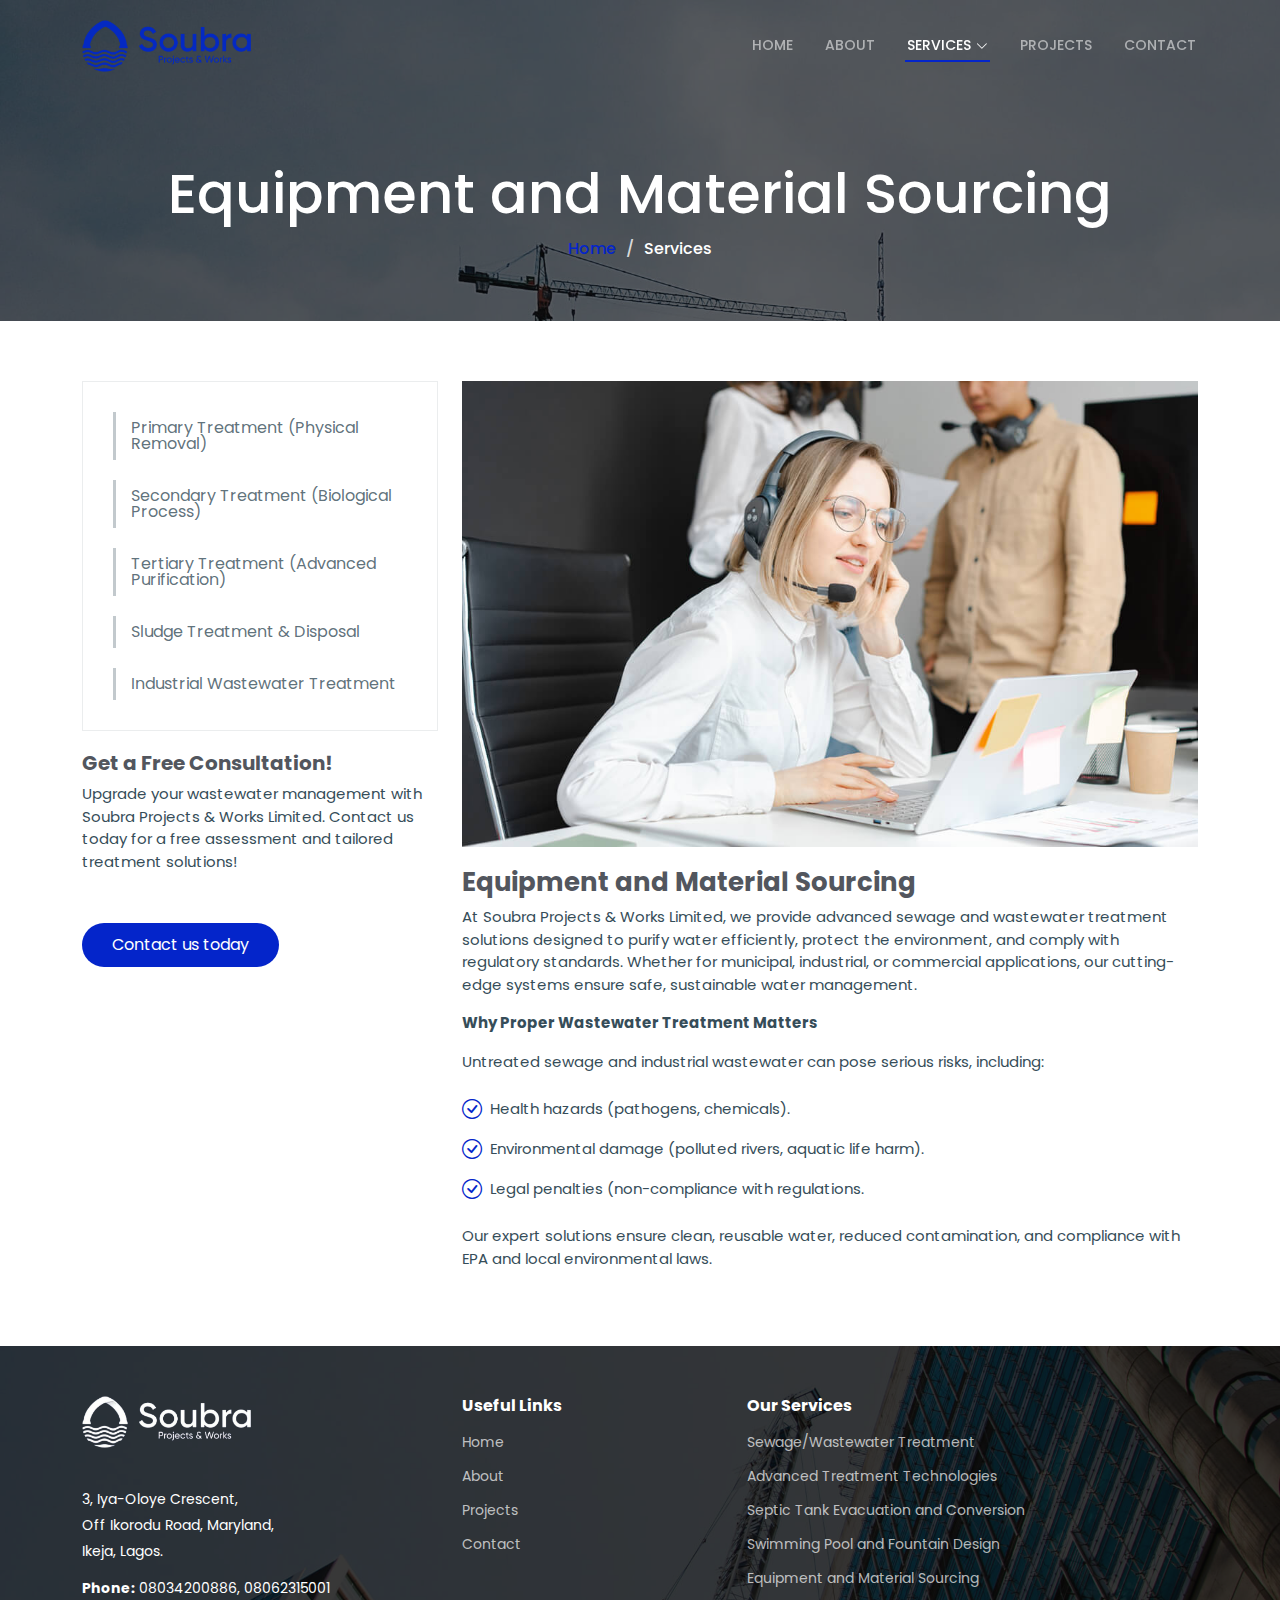
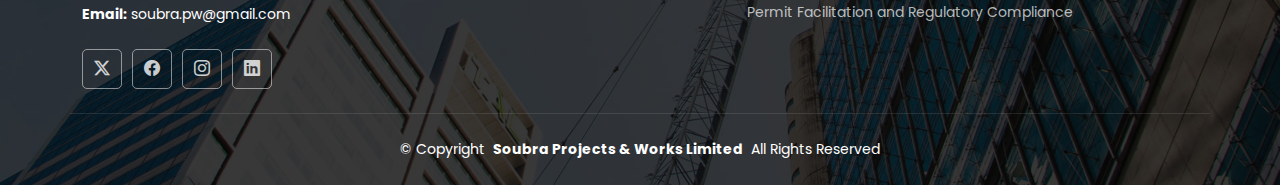
<file: equipment-material-sourcing.html>
<!DOCTYPE html>
<html lang="en">

<head>
  <meta charset="utf-8">
  <meta content="width=device-width, initial-scale=1.0" name="viewport">
  <title>Equipment and Material Sourcing - Soubra Projects & Works Limited</title>
  <meta name="description" content="">
  <meta name="keywords" content="">

  <!-- Favicons -->
  <link href="assets/img/fav.png" rel="icon">

  <!-- Fonts -->
  <link href="https://fonts.googleapis.com" rel="preconnect">
  <link href="https://fonts.gstatic.com" rel="preconnect" crossorigin>
  <link href="https://fonts.googleapis.com/css2?family=Roboto:ital,wght@0,100;0,300;0,400;0,500;0,700;0,900;1,100;1,300;1,400;1,500;1,700;1,900&family=Open+Sans:ital,wght@0,300;0,400;0,500;0,600;0,700;0,800;1,300;1,400;1,500;1,600;1,700;1,800&family=Poppins:ital,wght@0,100;0,200;0,300;0,400;0,500;0,600;0,700;0,800;0,900;1,100;1,200;1,300;1,400;1,500;1,600;1,700;1,800;1,900&display=swap" rel="stylesheet">

  <!-- Vendor CSS Files -->
  <link href="assets/vendor/bootstrap/css/bootstrap.min.css" rel="stylesheet">
  <link href="assets/vendor/bootstrap-icons/bootstrap-icons.css" rel="stylesheet">
  <link href="assets/vendor/aos/aos.css" rel="stylesheet">
  <link href="assets/vendor/fontawesome-free/css/all.min.css" rel="stylesheet">
  <link href="assets/vendor/glightbox/css/glightbox.min.css" rel="stylesheet">
  <link href="assets/vendor/swiper/swiper-bundle.min.css" rel="stylesheet">

  <!-- Main CSS File -->
  <link href="assets/css/main.css" rel="stylesheet">

 
</head>

<body class="service-details-page">

  <header id="header" class="header d-flex align-items-center fixed-top">
    <div class="container-fluid container-xl position-relative d-flex align-items-center justify-content-between">

      <a href="index.html" class="logo d-flex align-items-center">
        <!-- Uncomment the line below if you also wish to use an image logo -->
        <img src="assets/img/logo-blue.png" alt="">
        <!-- <h1 class="sitename">UpConstruction</h1> <span>.</span> -->
      </a>

      <nav id="navmenu" class="navmenu">
        <ul>
          <li><a href="index.html" >Home</a></li>
          <li><a href="about.html">About</a></li>
          <li class="dropdown"><a href="#" class="active"><span>Services</span> <i class="bi bi-chevron-down toggle-dropdown"></i></a>
            <ul>
              <li><a href="sewage-treatment.html">Sewage/Wastewater Treatment</a></li>
              <li><a href="advanced-treatment.html">Advanced Treatment Technologies</a></li>
              <li><a href="septic-tank-evacuation.html">Septic Tank Evacuation and Conversion</a></li>
              <li><a href="swimming-pool-fountain.html">Swimming Pool and Fountain Design</a></li>
              <li><a href="equipment-material-sourcing.html">Equipment and Material Sourcing</a></li>
              <li><a href="permit-facilitation.html">Permit Facilitation and Regulatory Compliance</a></li>
            </ul>
          </li>
          <li><a href="projects.html">Projects</a></li>
          <!-- <li><a href="blog.html">Blog</a></li>           -->
          <li><a href="contact.html">Contact</a></li>
        </ul>
        <i class="mobile-nav-toggle d-xl-none bi bi-list"></i>
      </nav>

    </div>
  </header>

  <main class="main">

    <!-- Page Title -->
    <div class="page-title dark-background" style="background-image: url(assets/img/page-title-bg.jpg);">
      <div class="container position-relative">
        <h1>Equipment and Material Sourcing</h1>
        <nav class="breadcrumbs">
          <ol>
            <li><a href="index.html">Home</a></li>
            <li class="current">Services</li>
          </ol>
        </nav>
      </div>
    </div><!-- End Page Title -->

    <!-- Service Details Section -->
    <section id="service-details" class="service-details section">

      <div class="container">

        <div class="row gy-4">

          <div class="col-lg-4" data-aos="fade-up" data-aos-delay="100">
            <div class="services-list">
              <span>Primary Treatment (Physical Removal)</span>
              <span>Secondary Treatment (Biological Process)</span>
              <span>Tertiary Treatment (Advanced Purification)</span>
              <span>Sludge Treatment & Disposal</span>
              <span>Industrial Wastewater Treatment</span>
            </div>

            <h4>Get a Free Consultation!</h4>
            <p>Upgrade your wastewater management with Soubra Projects & Works Limited. Contact us today for a free assessment and tailored treatment solutions!</p>
            
            <div class="services-list-btn">
              <a href="contact.html"><button> Contact us today </button></a>
            </div>
          </div>

          <div class="col-lg-8" data-aos="fade-up" data-aos-delay="200">
            <img src="assets/img/services.jpg" alt="" class="img-fluid services-img">
            <h3>Equipment and Material Sourcing</h3>
            <p>
              At Soubra Projects & Works Limited, we provide advanced sewage and wastewater treatment solutions designed to purify water efficiently, protect the environment, and comply with regulatory standards. Whether for municipal, industrial, or commercial applications, our cutting-edge systems ensure safe, sustainable water management.
            </p>
            <p><b>Why Proper Wastewater Treatment Matters</b></p>
            <p>Untreated sewage and industrial wastewater can pose serious risks, including:</p>
            <ul>
              <li><i class="bi bi-check-circle"></i> <span>Health hazards (pathogens, chemicals).</span></li>
              <li><i class="bi bi-check-circle"></i> <span>Environmental damage (polluted rivers, aquatic life harm).</span></li>
              <li><i class="bi bi-check-circle"></i> <span>Legal penalties (non-compliance with regulations.</span></li>
            </ul>
            <p>
              Our expert solutions ensure clean, reusable water, reduced contamination, and compliance with EPA and local environmental laws.
            </p>
          </div>

        </div>

      </div>

    </section><!-- /Service Details Section -->

  </main>

  <footer id="footer" class="footer dark-background">

    <div class="container footer-top">
      <div class="row gy-4">
        <div class="col-lg-4 col-md-6 footer-about">
          <a href="index.html" class="logo d-flex align-items-center">
            <img src="assets/img/logo-white.png" alt="">
          </a>
          <div class="footer-contact pt-3">
            <p>3, Iya-Oloye Crescent,</p>
            <p>Off Ikorodu Road, Maryland,</p>
            <p>Ikeja, Lagos.</p>
            <p class="mt-3"><strong>Phone:</strong> <span>08034200886, 08062315001</span></p>
            <p><strong>Email:</strong> <span>soubra.pw@gmail.com</span></p>
          </div>
          <div class="social-links d-flex mt-4">
            <a href=""><i class="bi bi-twitter-x"></i></a>
            <a href=""><i class="bi bi-facebook"></i></a>
            <a href=""><i class="bi bi-instagram"></i></a>
            <a href=""><i class="bi bi-linkedin"></i></a>
          </div>
        </div>

        <div class="col-lg-3 col-md-3 footer-links">
          <h4>Useful Links</h4>
          <ul>
            <li><a href="index.html">Home</a></li>
            <li><a href="about.html">About</a></li>
            <li><a href="projects.html">Projects</a></li>
            <!-- <li><a href="blog.html">Blog</a></li> -->
            <li><a href="contact.html">Contact</a></li>
          </ul>
        </div>

        <div class="col-lg-4 col-md-4 footer-links">
          <h4>Our Services</h4>
          <ul>
            <li><a href="sewage-treatment.html">Sewage/Wastewater Treatment</a></li>
            <li><a href="advanced-treatment.html">Advanced Treatment Technologies</a></li>
            <li><a href="septic-tank-evacuation.html">Septic Tank Evacuation and Conversion</a></li>
            <li><a href="swimming-pool-fountain.html">Swimming Pool and Fountain Design</a></li>
            <li><a href="equipment-material-sourcing.html">Equipment and Material Sourcing</a></li>
            <li><a href="permit-facilitation.html">Permit Facilitation and Regulatory Compliance</a></li>
          </ul>
        </div>

      </div>
    </div>

    <div class="container copyright text-center mt-4">
      <p>© <span>Copyright</span> <strong class="px-1 sitename">Soubra Projects & Works Limited</strong> <span>All Rights Reserved</span></p>
    </div>

  </footer>

  <!-- Scroll Top -->
  <a href="#" id="scroll-top" class="scroll-top d-flex align-items-center justify-content-center"><i class="bi bi-arrow-up-short"></i></a>

  <!-- Preloader -->
  <div id="preloader"></div>

  <!-- Vendor JS Files -->
  <script src="assets/vendor/bootstrap/js/bootstrap.bundle.min.js"></script>
  <script src="assets/vendor/php-email-form/validate.js"></script>
  <script src="assets/vendor/aos/aos.js"></script>
  <script src="assets/vendor/glightbox/js/glightbox.min.js"></script>
  <script src="assets/vendor/imagesloaded/imagesloaded.pkgd.min.js"></script>
  <script src="assets/vendor/isotope-layout/isotope.pkgd.min.js"></script>
  <script src="assets/vendor/swiper/swiper-bundle.min.js"></script>
  <script src="assets/vendor/purecounter/purecounter_vanilla.js"></script>

  <!-- Main JS File -->
  <script src="assets/js/main.js"></script>

</body>

</html>
</file>
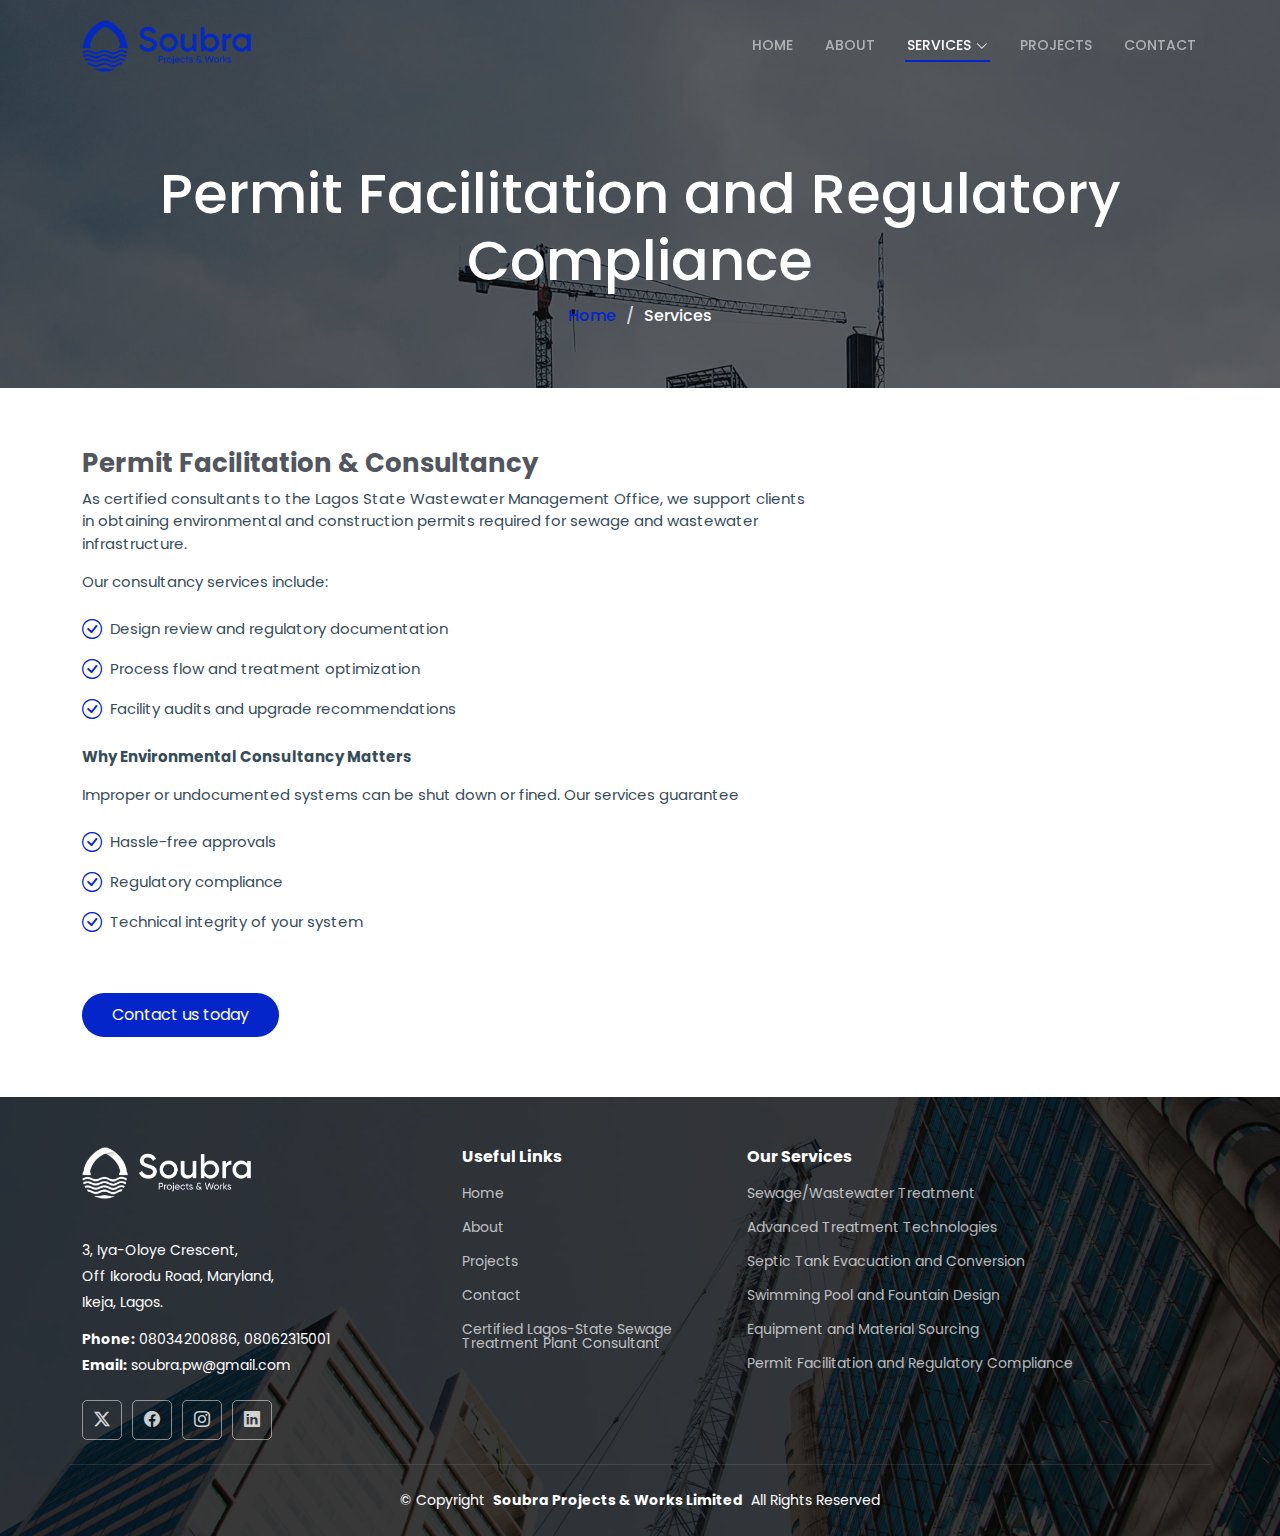
<file: permit-facilitation.html>
<!DOCTYPE html>
<html lang="en">

<head>
  <meta charset="utf-8">
  <meta content="width=device-width, initial-scale=1.0" name="viewport">
  <title>Permit Facilitation and Regulatory Compliance - Soubra Projects & Works Limited</title>
  <meta name="description" content="">
  <meta name="keywords" content="">

  <!-- Favicons -->
  <link href="assets/img/fav.png" rel="icon">

  <!-- Fonts -->
  <link href="https://fonts.googleapis.com" rel="preconnect">
  <link href="https://fonts.gstatic.com" rel="preconnect" crossorigin>
  <link href="https://fonts.googleapis.com/css2?family=Roboto:ital,wght@0,100;0,300;0,400;0,500;0,700;0,900;1,100;1,300;1,400;1,500;1,700;1,900&family=Open+Sans:ital,wght@0,300;0,400;0,500;0,600;0,700;0,800;1,300;1,400;1,500;1,600;1,700;1,800&family=Poppins:ital,wght@0,100;0,200;0,300;0,400;0,500;0,600;0,700;0,800;0,900;1,100;1,200;1,300;1,400;1,500;1,600;1,700;1,800;1,900&display=swap" rel="stylesheet">

  <!-- Vendor CSS Files -->
  <link href="assets/vendor/bootstrap/css/bootstrap.min.css" rel="stylesheet">
  <link href="assets/vendor/bootstrap-icons/bootstrap-icons.css" rel="stylesheet">
  <link href="assets/vendor/aos/aos.css" rel="stylesheet">
  <link href="assets/vendor/fontawesome-free/css/all.min.css" rel="stylesheet">
  <link href="assets/vendor/glightbox/css/glightbox.min.css" rel="stylesheet">
  <link href="assets/vendor/swiper/swiper-bundle.min.css" rel="stylesheet">

  <!-- Main CSS File -->
  <link href="assets/css/main.css" rel="stylesheet">

 
</head>

<body class="service-details-page">

  <header id="header" class="header d-flex align-items-center fixed-top">
    <div class="container-fluid container-xl position-relative d-flex align-items-center justify-content-between">

      <a href="index.html" class="logo d-flex align-items-center">
        <!-- Uncomment the line below if you also wish to use an image logo -->
        <img src="assets/img/logo-blue.png" alt="">
        <!-- <h1 class="sitename">UpConstruction</h1> <span>.</span> -->
      </a>

      <nav id="navmenu" class="navmenu">
        <ul>
          <li><a href="index.html" >Home</a></li>
          <li><a href="about.html">About</a></li>
          <li class="dropdown"><a href="#" class="active"><span>Services</span> <i class="bi bi-chevron-down toggle-dropdown"></i></a>
            <ul>
              <li><a href="sewage-treatment.html">Sewage/Wastewater Treatment</a></li>
              <li><a href="advanced-treatment.html">Advanced Treatment Technologies</a></li>
              <li><a href="septic-tank-evacuation.html">Septic Tank Evacuation and Conversion</a></li>
              <li><a href="swimming-pool-fountain.html">Swimming Pool and Fountain Design</a></li>
              <li><a href="equipment-material-sourcing.html">Equipment and Material Sourcing</a></li>
              <li><a href="permit-facilitation.html">Permit Facilitation and Regulatory Compliance</a></li>
            </ul>
          </li>
          <li><a href="projects.html">Projects</a></li>
          <!-- <li><a href="blog.html">Blog</a></li>           -->
          <li><a href="contact.html">Contact</a></li>
        </ul>
        <i class="mobile-nav-toggle d-xl-none bi bi-list"></i>
      </nav>

    </div>
  </header>

  <main class="main">

    <!-- Page Title -->
    <div class="page-title dark-background" style="background-image: url(assets/img/page-title-bg.jpg);">
      <div class="container position-relative">
        <h1>Permit Facilitation and Regulatory Compliance</h1>
        <nav class="breadcrumbs">
          <ol>
            <li><a href="index.html">Home</a></li>
            <li class="current">Services</li>
          </ol>
        </nav>
      </div>
    </div><!-- End Page Title -->

    <!-- Service Details Section -->
    <section id="service-details" class="service-details section">

      <div class="container">

        <div class="row gy-4">

          <div class="col-lg-8" data-aos="fade-up" data-aos-delay="200">
            <!-- <img src="assets/img/services.jpg" alt="" class="img-fluid services-img"> -->
            <h3>Permit Facilitation & Consultancy</h3>
            <p>
              As certified consultants to the Lagos State Wastewater Management Office, we support clients in obtaining environmental and construction permits required for sewage and wastewater infrastructure. 
            </p>
            <p>Our consultancy services include:</p>
            <ul>
              <li><i class="bi bi-check-circle"></i> <span>Design review and regulatory documentation</span></li>
              <li><i class="bi bi-check-circle"></i> <span>Process flow and treatment optimization</span></li>
              <li><i class="bi bi-check-circle"></i> <span>Facility audits and upgrade recommendations</span></li>
            </ul>

            <p><b>Why Environmental Consultancy Matters</b></p>
            <p>Improper or undocumented systems can be shut down or fined. Our services guarantee</p>
            <ul>
              <li><i class="bi bi-check-circle"></i> <span>Hassle-free approvals</span></li>
              <li><i class="bi bi-check-circle"></i> <span>Regulatory compliance</span></li>
              <li><i class="bi bi-check-circle"></i> <span>Technical integrity of your system</span></li>
            </ul>

            <div class="services-list-btn">
              <a href="contact.html"><button> Contact us today </button></a>
            </div>
          </div>

        </div>

      </div>

    </section><!-- /Service Details Section -->

  </main>

  <footer id="footer" class="footer dark-background">

    <div class="container footer-top">
      <div class="row gy-4">
        <div class="col-lg-4 col-md-6 footer-about">
          <a href="index.html" class="logo d-flex align-items-center">
            <img src="assets/img/logo-white.png" alt="">
          </a>
          <div class="footer-contact pt-3">
            <p>3, Iya-Oloye Crescent,</p>
            <p>Off Ikorodu Road, Maryland,</p>
            <p>Ikeja, Lagos.</p>
            <p class="mt-3"><strong>Phone:</strong> <span>08034200886, 08062315001</span></p>
            <p><strong>Email:</strong> <span>soubra.pw@gmail.com</span></p>
          </div>
          <div class="social-links d-flex mt-4">
            <a href=""><i class="bi bi-twitter-x"></i></a>
            <a href=""><i class="bi bi-facebook"></i></a>
            <a href=""><i class="bi bi-instagram"></i></a>
            <a href=""><i class="bi bi-linkedin"></i></a>
          </div>
        </div>

        <div class="col-lg-3 col-md-3 footer-links">
          <h4>Useful Links</h4>
          <ul>
            <li><a href="index.html">Home</a></li>
            <li><a href="about.html">About</a></li>
            <li><a href="projects.html">Projects</a></li>
            <!-- <li><a href="blog.html">Blog</a></li> -->
            <li><a href="contact.html">Contact</a></li>
            <li><a href="./assets/img/Certified Lagos-State Sewage Treatment Plant Consultant.pdf" target="_blank">Certified Lagos-State Sewage Treatment Plant Consultant</a></li>
          </ul>
        </div>

        <div class="col-lg-4 col-md-4 footer-links">
          <h4>Our Services</h4>
          <ul>
            <li><a href="sewage-treatment.html">Sewage/Wastewater Treatment</a></li>
            <li><a href="advanced-treatment.html">Advanced Treatment Technologies</a></li>
            <li><a href="septic-tank-evacuation.html">Septic Tank Evacuation and Conversion</a></li>
            <li><a href="swimming-pool-fountain.html">Swimming Pool and Fountain Design</a></li>
            <li><a href="equipment-material-sourcing.html">Equipment and Material Sourcing</a></li>
            <li><a href="permit-facilitation.html">Permit Facilitation and Regulatory Compliance</a></li>
          </ul>
        </div>

      </div>
    </div>

    <div class="container copyright text-center mt-4">
      <p>© <span>Copyright</span> <strong class="px-1 sitename">Soubra Projects & Works Limited</strong> <span>All Rights Reserved</span></p>
    </div>

  </footer>

  <!-- Scroll Top -->
  <a href="#" id="scroll-top" class="scroll-top d-flex align-items-center justify-content-center"><i class="bi bi-arrow-up-short"></i></a>

  <!-- Preloader -->
  <div id="preloader"></div>

  <!-- Vendor JS Files -->
  <script src="assets/vendor/bootstrap/js/bootstrap.bundle.min.js"></script>
  <script src="assets/vendor/php-email-form/validate.js"></script>
  <script src="assets/vendor/aos/aos.js"></script>
  <script src="assets/vendor/glightbox/js/glightbox.min.js"></script>
  <script src="assets/vendor/imagesloaded/imagesloaded.pkgd.min.js"></script>
  <script src="assets/vendor/isotope-layout/isotope.pkgd.min.js"></script>
  <script src="assets/vendor/swiper/swiper-bundle.min.js"></script>
  <script src="assets/vendor/purecounter/purecounter_vanilla.js"></script>

  <!-- Main JS File -->
  <script src="assets/js/main.js"></script>

</body>

</html>
</file>
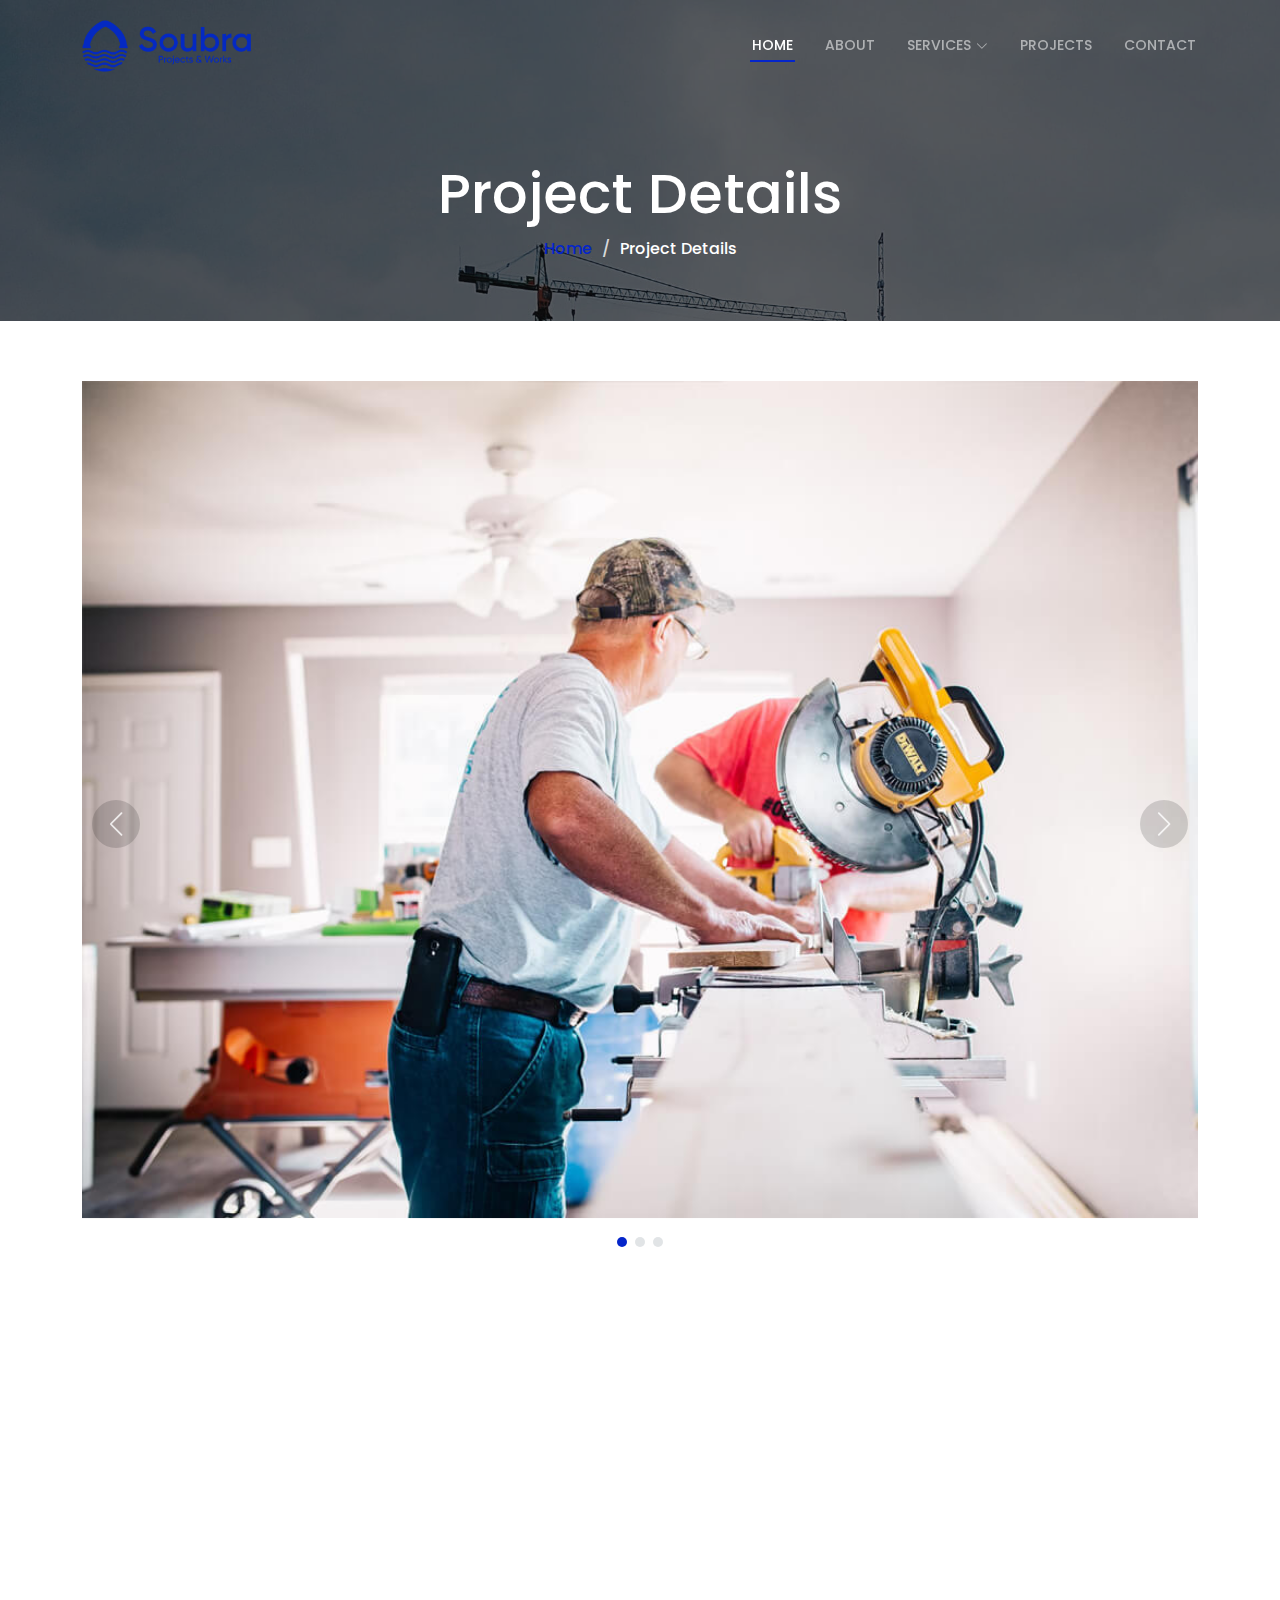
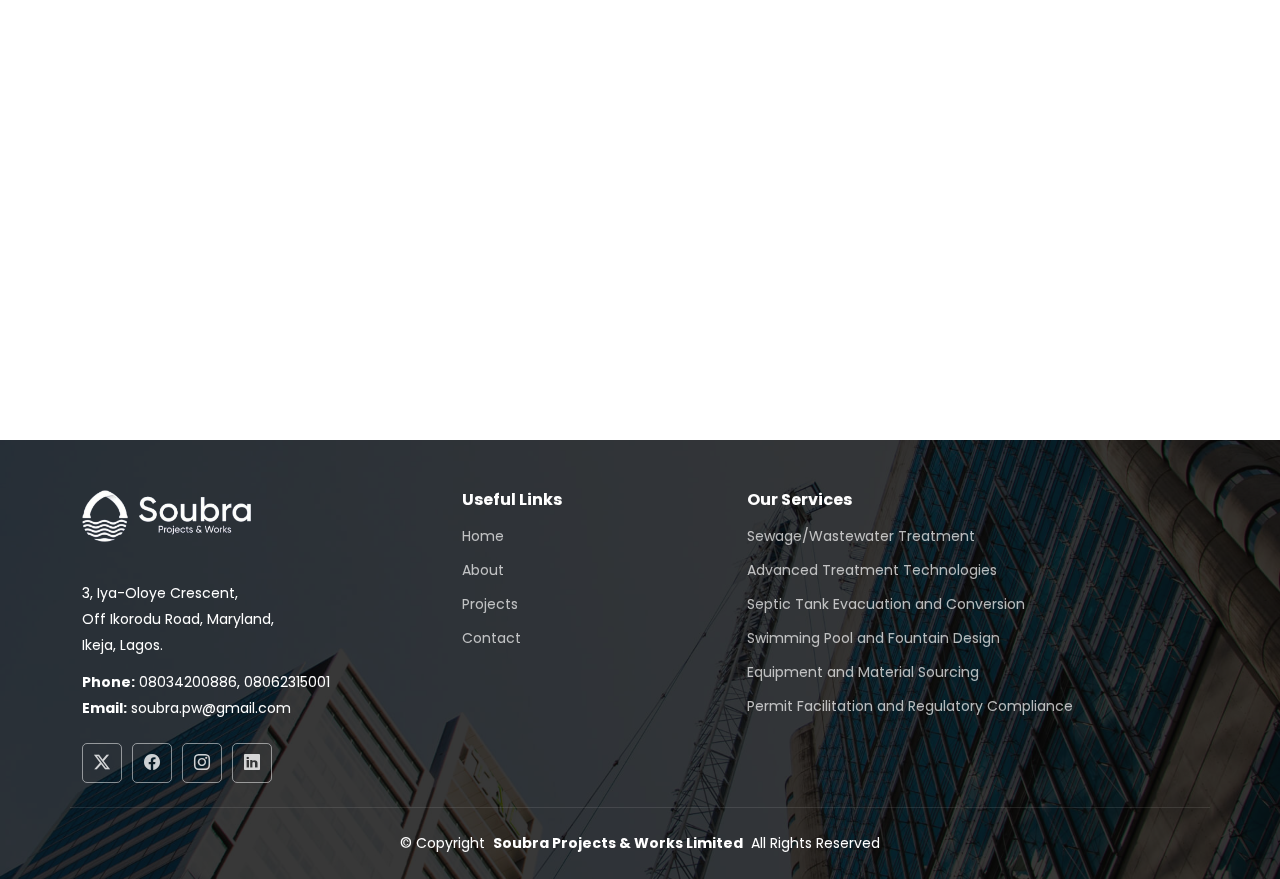
<file: project-details.html>
<!DOCTYPE html>
<html lang="en">

<head>
  <meta charset="utf-8">
  <meta content="width=device-width, initial-scale=1.0" name="viewport">
  <title>Project Details - Soubra Projects & Works Limited</title>
  <meta name="description" content="">
  <meta name="keywords" content="">

  <!-- Favicons -->
  <link href="assets/img/fav.png" rel="icon">

  <!-- Fonts -->
  <link href="https://fonts.googleapis.com" rel="preconnect">
  <link href="https://fonts.gstatic.com" rel="preconnect" crossorigin>
  <link href="https://fonts.googleapis.com/css2?family=Roboto:ital,wght@0,100;0,300;0,400;0,500;0,700;0,900;1,100;1,300;1,400;1,500;1,700;1,900&family=Open+Sans:ital,wght@0,300;0,400;0,500;0,600;0,700;0,800;1,300;1,400;1,500;1,600;1,700;1,800&family=Poppins:ital,wght@0,100;0,200;0,300;0,400;0,500;0,600;0,700;0,800;0,900;1,100;1,200;1,300;1,400;1,500;1,600;1,700;1,800;1,900&display=swap" rel="stylesheet">

  <!-- Vendor CSS Files -->
  <link href="assets/vendor/bootstrap/css/bootstrap.min.css" rel="stylesheet">
  <link href="assets/vendor/bootstrap-icons/bootstrap-icons.css" rel="stylesheet">
  <link href="assets/vendor/aos/aos.css" rel="stylesheet">
  <link href="assets/vendor/fontawesome-free/css/all.min.css" rel="stylesheet">
  <link href="assets/vendor/glightbox/css/glightbox.min.css" rel="stylesheet">
  <link href="assets/vendor/swiper/swiper-bundle.min.css" rel="stylesheet">

  <!-- Main CSS File -->
  <link href="assets/css/main.css" rel="stylesheet">

  <!-- =======================================================
  * Template Name: UpConstruction
  * Template URL: https://bootstrapmade.com/upconstruction-bootstrap-construction-website-template/
  * Updated: Aug 07 2024 with Bootstrap v5.3.3
  * Author: BootstrapMade.com
  * License: https://bootstrapmade.com/license/
  ======================================================== -->
</head>

<body class="project-details-page">

  <header id="header" class="header d-flex align-items-center fixed-top">
    <div class="container-fluid container-xl position-relative d-flex align-items-center justify-content-between">

      <a href="index.html" class="logo d-flex align-items-center">
        <!-- Uncomment the line below if you also wish to use an image logo -->
        <img src="assets/img/logo-blue.png" alt="">
        <!-- <h1 class="sitename">UpConstruction</h1> <span>.</span> -->
      </a>

      <nav id="navmenu" class="navmenu">
        <ul>
          <li><a href="index.html" class="active">Home</a></li>
          <li><a href="about.html">About</a></li>
          <li class="dropdown"><a href="#"><span>Services</span> <i class="bi bi-chevron-down toggle-dropdown"></i></a>
            <ul>
              <li><a href="sewage-treatment.html">Sewage/Wastewater Treatment</a></li>
              <li><a href="advanced-treatment.html">Advanced Treatment Technologies</a></li>
              <li><a href="septic-tank-evacuation.html">Septic Tank Evacuation and Conversion</a></li>
              <li><a href="swimming-pool-fountain.html">Swimming Pool and Fountain Design</a></li>
              <li><a href="equipment-material-sourcing.html">Equipment and Material Sourcing</a></li>
              <li><a href="permit-facilitation.html">Permit Facilitation and Regulatory Compliance</a></li>
            </ul>
          </li>
          <li><a href="projects.html">Projects</a></li>
          <!-- <li><a href="blog.html">Blog</a></li>           -->
          <li><a href="contact.html">Contact</a></li>
        </ul>
        <i class="mobile-nav-toggle d-xl-none bi bi-list"></i>
      </nav>

    </div>
  </header>

  <main class="main">

    <!-- Page Title -->
    <div class="page-title dark-background" style="background-image: url(assets/img/page-title-bg.jpg);">
      <div class="container position-relative">
        <h1>Project Details</h1>
        <nav class="breadcrumbs">
          <ol>
            <li><a href="index.html">Home</a></li>
            <li class="current">Project Details</li>
          </ol>
        </nav>
      </div>
    </div><!-- End Page Title -->

    <!-- Project Details Section -->
    <section id="project-details" class="project-details section">

      <div class="container" data-aos="fade-up">

        <div class="portfolio-details-slider swiper init-swiper">
          <script type="application/json" class="swiper-config">
            {
              "loop": true,
              "speed": 600,
              "autoplay": {
                "delay": 5000
              },
              "slidesPerView": "auto",
              "navigation": {
                "nextEl": ".swiper-button-next",
                "prevEl": ".swiper-button-prev"
              },
              "pagination": {
                "el": ".swiper-pagination",
                "type": "bullets",
                "clickable": true
              }
            }
          </script>
          <div class="swiper-wrapper align-items-center">

            <div class="swiper-slide">
              <img src="assets/img/projects/remodeling-1.jpg" alt="">
            </div>

            <div class="swiper-slide">
              <img src="assets/img/projects/remodeling-2.jpg" alt="">
            </div>

            <div class="swiper-slide">
              <img src="assets/img/projects/remodeling-3.jpg" alt="">
            </div>

          </div>
          <div class="swiper-button-prev"></div>
          <div class="swiper-button-next"></div>
          <div class="swiper-pagination"></div>
        </div>

        <div class="row justify-content-between gy-4 mt-4">

          <div class="col-lg-8" data-aos="fade-up">
            <div class="portfolio-description">
              <h2>This is an example of portfolio details</h2>
              <p>
                Autem ipsum nam porro corporis rerum. Quis eos dolorem eos itaque inventore commodi labore quia quia. Exercitationem repudiandae officiis neque suscipit non officia eaque itaque enim. Voluptatem officia accusantium nesciunt est omnis tempora consectetur dignissimos. Sequi nulla at esse enim cum deserunt eius.
              </p>
              <p>
                Amet consequatur qui dolore veniam voluptatem voluptatem sit. Non aspernatur atque natus ut cum nam et. Praesentium error dolores rerum minus sequi quia veritatis eum. Eos et doloribus doloremque nesciunt molestiae laboriosam.
              </p>

              <div class="testimonial-item">
                <p>
                  <i class="bi bi-quote quote-icon-left"></i>
                  <span>Export tempor illum tamen malis malis eram quae irure esse labore quem cillum quid cillum eram malis quorum velit fore eram velit sunt aliqua noster fugiat irure amet legam anim culpa.</span>
                  <i class="bi bi-quote quote-icon-right"></i>
                </p>
                <div>
                  <img src="assets/img/testimonials/testimonials-2.jpg" class="testimonial-img" alt="">
                  <h3>Sara Wilsson</h3>
                  <h4>Designer</h4>
                </div>
              </div>

              <p>
                Impedit ipsum quae et aliquid doloribus et voluptatem quasi. Perspiciatis occaecati earum et magnam animi. Quibusdam non qui ea vitae suscipit vitae sunt. Repudiandae incidunt cumque minus deserunt assumenda tempore. Delectus voluptas necessitatibus est.
              </p>

              <p>
                Sunt voluptatum sapiente facilis quo odio aut ipsum repellat debitis. Molestiae et autem libero. Explicabo et quod necessitatibus similique quis dolor eum. Numquam eaque praesentium rem et qui nesciunt.
              </p>

            </div>
          </div>

          <div class="col-lg-3" data-aos="fade-up" data-aos-delay="100">
            <div class="portfolio-info">
              <h3>Project information</h3>
              <ul>
                <li><strong>Category</strong> Web design</li>
                <li><strong>Client</strong> ASU Company</li>
                <li><strong>Project date</strong> 01 March, 2020</li>
                <li><strong>Project URL</strong> <a href="#">www.example.com</a></li>
                <li><a href="#" class="btn-visit align-self-start">Visit Website</a></li>
              </ul>
            </div>
          </div>

        </div>

      </div>

    </section><!-- /Project Details Section -->

  </main>

  <footer id="footer" class="footer dark-background">

    <div class="container footer-top">
      <div class="row gy-4">
        <div class="col-lg-4 col-md-6 footer-about">
          <a href="index.html" class="logo d-flex align-items-center">
            <img src="assets/img/logo-white.png" alt="">
          </a>
          <div class="footer-contact pt-3">
            <p>3, Iya-Oloye Crescent,</p>
            <p>Off Ikorodu Road, Maryland,</p>
            <p>Ikeja, Lagos.</p>
            <p class="mt-3"><strong>Phone:</strong> <span>08034200886, 08062315001</span></p>
            <p><strong>Email:</strong> <span>soubra.pw@gmail.com</span></p>
          </div>
          <div class="social-links d-flex mt-4">
            <a href=""><i class="bi bi-twitter-x"></i></a>
            <a href=""><i class="bi bi-facebook"></i></a>
            <a href=""><i class="bi bi-instagram"></i></a>
            <a href=""><i class="bi bi-linkedin"></i></a>
          </div>
        </div>

        <div class="col-lg-3 col-md-3 footer-links">
          <h4>Useful Links</h4>
          <ul>
            <li><a href="index.html">Home</a></li>
            <li><a href="about.html">About</a></li>
            <li><a href="projects.html">Projects</a></li>
            <!-- <li><a href="blog.html">Blog</a></li> -->
            <li><a href="contact.html">Contact</a></li>
          </ul>
        </div>

        <div class="col-lg-4 col-md-4 footer-links">
          <h4>Our Services</h4>
          <ul>
            <li><a href="sewage-treatment.html">Sewage/Wastewater Treatment</a></li>
            <li><a href="advanced-treatment.html">Advanced Treatment Technologies</a></li>
            <li><a href="septic-tank-evacuation.html">Septic Tank Evacuation and Conversion</a></li>
            <li><a href="swimming-pool-fountain.html">Swimming Pool and Fountain Design</a></li>
            <li><a href="equipment-material-sourcing.html">Equipment and Material Sourcing</a></li>
            <li><a href="permit-facilitation.html">Permit Facilitation and Regulatory Compliance</a></li>
          </ul>
        </div>

      </div>
    </div>

    <div class="container copyright text-center mt-4">
      <p>© <span>Copyright</span> <strong class="px-1 sitename">Soubra Projects & Works Limited</strong> <span>All Rights Reserved</span></p>
    </div>

  </footer>

  <!-- Scroll Top -->
  <a href="#" id="scroll-top" class="scroll-top d-flex align-items-center justify-content-center"><i class="bi bi-arrow-up-short"></i></a>

  <!-- Preloader -->
  <div id="preloader"></div>

  <!-- Vendor JS Files -->
  <script src="assets/vendor/bootstrap/js/bootstrap.bundle.min.js"></script>
  <script src="assets/vendor/php-email-form/validate.js"></script>
  <script src="assets/vendor/aos/aos.js"></script>
  <script src="assets/vendor/glightbox/js/glightbox.min.js"></script>
  <script src="assets/vendor/imagesloaded/imagesloaded.pkgd.min.js"></script>
  <script src="assets/vendor/isotope-layout/isotope.pkgd.min.js"></script>
  <script src="assets/vendor/swiper/swiper-bundle.min.js"></script>
  <script src="assets/vendor/purecounter/purecounter_vanilla.js"></script>

  <!-- Main JS File -->
  <script src="assets/js/main.js"></script>

</body>

</html>
</file>
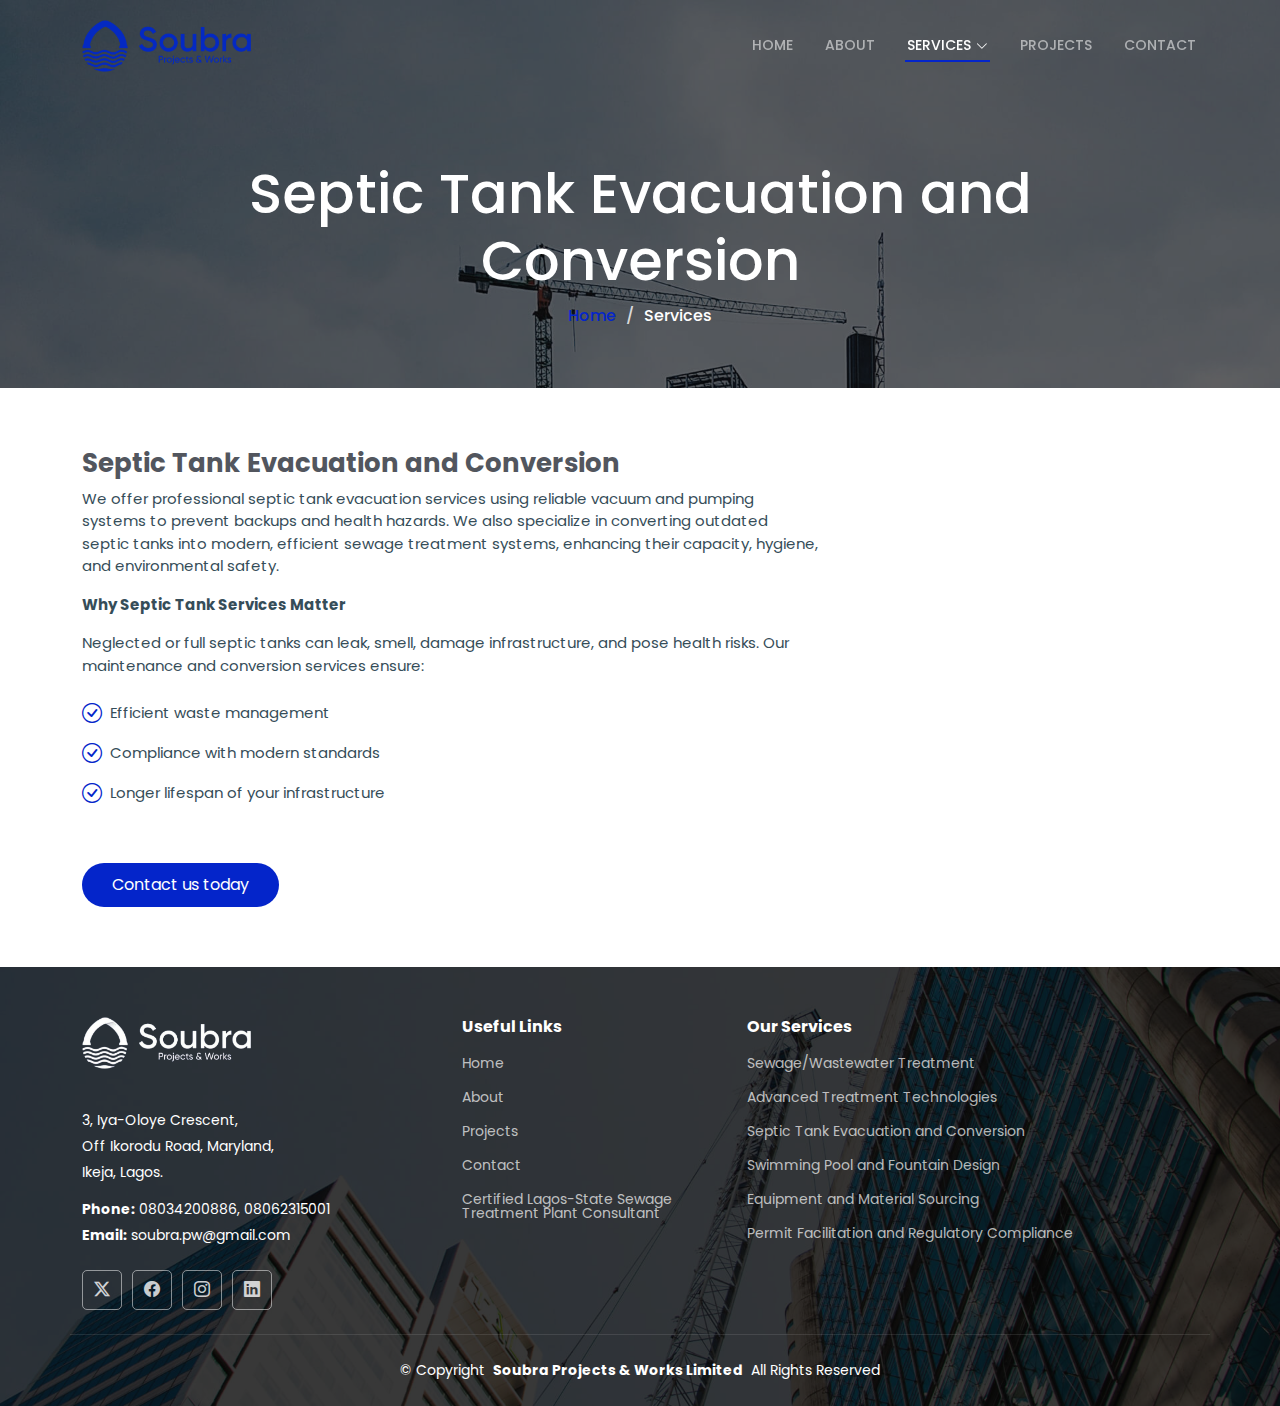
<file: septic-tank-evacuation.html>
<!DOCTYPE html>
<html lang="en">

<head>
  <meta charset="utf-8">
  <meta content="width=device-width, initial-scale=1.0" name="viewport">
  <title>Septic Tank Evacuation and Conversion - Soubra Projects & Works Limited</title>
  <meta name="description" content="">
  <meta name="keywords" content="">

  <!-- Favicons -->
  <link href="assets/img/fav.png" rel="icon">

  <!-- Fonts -->
  <link href="https://fonts.googleapis.com" rel="preconnect">
  <link href="https://fonts.gstatic.com" rel="preconnect" crossorigin>
  <link href="https://fonts.googleapis.com/css2?family=Roboto:ital,wght@0,100;0,300;0,400;0,500;0,700;0,900;1,100;1,300;1,400;1,500;1,700;1,900&family=Open+Sans:ital,wght@0,300;0,400;0,500;0,600;0,700;0,800;1,300;1,400;1,500;1,600;1,700;1,800&family=Poppins:ital,wght@0,100;0,200;0,300;0,400;0,500;0,600;0,700;0,800;0,900;1,100;1,200;1,300;1,400;1,500;1,600;1,700;1,800;1,900&display=swap" rel="stylesheet">

  <!-- Vendor CSS Files -->
  <link href="assets/vendor/bootstrap/css/bootstrap.min.css" rel="stylesheet">
  <link href="assets/vendor/bootstrap-icons/bootstrap-icons.css" rel="stylesheet">
  <link href="assets/vendor/aos/aos.css" rel="stylesheet">
  <link href="assets/vendor/fontawesome-free/css/all.min.css" rel="stylesheet">
  <link href="assets/vendor/glightbox/css/glightbox.min.css" rel="stylesheet">
  <link href="assets/vendor/swiper/swiper-bundle.min.css" rel="stylesheet">

  <!-- Main CSS File -->
  <link href="assets/css/main.css" rel="stylesheet">

 
</head>

<body class="service-details-page">

  <header id="header" class="header d-flex align-items-center fixed-top">
    <div class="container-fluid container-xl position-relative d-flex align-items-center justify-content-between">

      <a href="index.html" class="logo d-flex align-items-center">
        <!-- Uncomment the line below if you also wish to use an image logo -->
        <img src="assets/img/logo-blue.png" alt="">
        <!-- <h1 class="sitename">UpConstruction</h1> <span>.</span> -->
      </a>

      <nav id="navmenu" class="navmenu">
        <ul>
          <li><a href="index.html" >Home</a></li>
          <li><a href="about.html">About</a></li>
          <li class="dropdown"><a href="#" class="active"><span>Services</span> <i class="bi bi-chevron-down toggle-dropdown"></i></a>
            <ul>
              <li><a href="sewage-treatment.html">Sewage/Wastewater Treatment</a></li>
              <li><a href="advanced-treatment.html">Advanced Treatment Technologies</a></li>
              <li><a href="septic-tank-evacuation.html">Septic Tank Evacuation and Conversion</a></li>
              <li><a href="swimming-pool-fountain.html">Swimming Pool and Fountain Design</a></li>
              <li><a href="equipment-material-sourcing.html">Equipment and Material Sourcing</a></li>
              <li><a href="permit-facilitation.html">Permit Facilitation and Regulatory Compliance</a></li>
            </ul>
          </li>
          <li><a href="projects.html">Projects</a></li>
          <!-- <li><a href="blog.html">Blog</a></li>           -->
          <li><a href="contact.html">Contact</a></li>
        </ul>
        <i class="mobile-nav-toggle d-xl-none bi bi-list"></i>
      </nav>

    </div>
  </header>

  <main class="main">

    <!-- Page Title -->
    <div class="page-title dark-background" style="background-image: url(assets/img/page-title-bg.jpg);">
      <div class="container position-relative">
        <h1>Septic Tank Evacuation and Conversion</h1>
        <nav class="breadcrumbs">
          <ol>
            <li><a href="index.html">Home</a></li>
            <li class="current">Services</li>
          </ol>
        </nav>
      </div>
    </div><!-- End Page Title -->

    <!-- Service Details Section -->
    <section id="service-details" class="service-details section">

      <div class="container">

        <div class="row gy-4">

          <div class="col-lg-8" data-aos="fade-up" data-aos-delay="200">
            <!-- <img src="assets/img/services.jpg" alt="" class="img-fluid services-img"> -->
            <h3>Septic Tank Evacuation and Conversion</h3>
            <p>
              We offer professional septic tank evacuation services using reliable vacuum and pumping systems to prevent backups and health hazards. We also specialize in converting outdated septic tanks into modern, efficient sewage treatment systems, enhancing their capacity, hygiene, and environmental safety.
            </p>
            <p><b>Why Septic Tank Services Matter</b></p>
            <p>Neglected or full septic tanks can leak, smell, damage infrastructure, and pose health risks. Our maintenance and conversion services ensure:</p>
            <ul>
              <li><i class="bi bi-check-circle"></i> <span>Efficient waste management</span></li>
              <li><i class="bi bi-check-circle"></i> <span>Compliance with modern standards</span></li>
              <li><i class="bi bi-check-circle"></i> <span>Longer lifespan of your infrastructure</span></li>
            </ul>

            <div class="services-list-btn">
              <a href="contact.html"><button> Contact us today </button></a>
            </div>
          </div>

        </div>

      </div>

    </section><!-- /Service Details Section -->

  </main>

  <footer id="footer" class="footer dark-background">

    <div class="container footer-top">
      <div class="row gy-4">
        <div class="col-lg-4 col-md-6 footer-about">
          <a href="index.html" class="logo d-flex align-items-center">
            <img src="assets/img/logo-white.png" alt="">
          </a>
          <div class="footer-contact pt-3">
            <p>3, Iya-Oloye Crescent,</p>
            <p>Off Ikorodu Road, Maryland,</p>
            <p>Ikeja, Lagos.</p>
            <p class="mt-3"><strong>Phone:</strong> <span>08034200886, 08062315001</span></p>
            <p><strong>Email:</strong> <span>soubra.pw@gmail.com</span></p>
          </div>
          <div class="social-links d-flex mt-4">
            <a href=""><i class="bi bi-twitter-x"></i></a>
            <a href=""><i class="bi bi-facebook"></i></a>
            <a href=""><i class="bi bi-instagram"></i></a>
            <a href=""><i class="bi bi-linkedin"></i></a>
          </div>
        </div>

        <div class="col-lg-3 col-md-3 footer-links">
          <h4>Useful Links</h4>
          <ul>
            <li><a href="index.html">Home</a></li>
            <li><a href="about.html">About</a></li>
            <li><a href="projects.html">Projects</a></li>
            <!-- <li><a href="blog.html">Blog</a></li> -->
            <li><a href="contact.html">Contact</a></li>
            <li><a href="./assets/img/Certified Lagos-State Sewage Treatment Plant Consultant.pdf" target="_blank">Certified Lagos-State Sewage Treatment Plant Consultant</a></li>
          </ul>
        </div>

        <div class="col-lg-4 col-md-4 footer-links">
          <h4>Our Services</h4>
          <ul>
            <li><a href="sewage-treatment.html">Sewage/Wastewater Treatment</a></li>
            <li><a href="advanced-treatment.html">Advanced Treatment Technologies</a></li>
            <li><a href="septic-tank-evacuation.html">Septic Tank Evacuation and Conversion</a></li>
            <li><a href="swimming-pool-fountain.html">Swimming Pool and Fountain Design</a></li>
            <li><a href="equipment-material-sourcing.html">Equipment and Material Sourcing</a></li>
            <li><a href="permit-facilitation.html">Permit Facilitation and Regulatory Compliance</a></li>
          </ul>
        </div>

      </div>
    </div>

    <div class="container copyright text-center mt-4">
      <p>© <span>Copyright</span> <strong class="px-1 sitename">Soubra Projects & Works Limited</strong> <span>All Rights Reserved</span></p>
    </div>

  </footer>

  <!-- Scroll Top -->
  <a href="#" id="scroll-top" class="scroll-top d-flex align-items-center justify-content-center"><i class="bi bi-arrow-up-short"></i></a>

  <!-- Preloader -->
  <div id="preloader"></div>

  <!-- Vendor JS Files -->
  <script src="assets/vendor/bootstrap/js/bootstrap.bundle.min.js"></script>
  <script src="assets/vendor/php-email-form/validate.js"></script>
  <script src="assets/vendor/aos/aos.js"></script>
  <script src="assets/vendor/glightbox/js/glightbox.min.js"></script>
  <script src="assets/vendor/imagesloaded/imagesloaded.pkgd.min.js"></script>
  <script src="assets/vendor/isotope-layout/isotope.pkgd.min.js"></script>
  <script src="assets/vendor/swiper/swiper-bundle.min.js"></script>
  <script src="assets/vendor/purecounter/purecounter_vanilla.js"></script>

  <!-- Main JS File -->
  <script src="assets/js/main.js"></script>

</body>

</html>
</file>
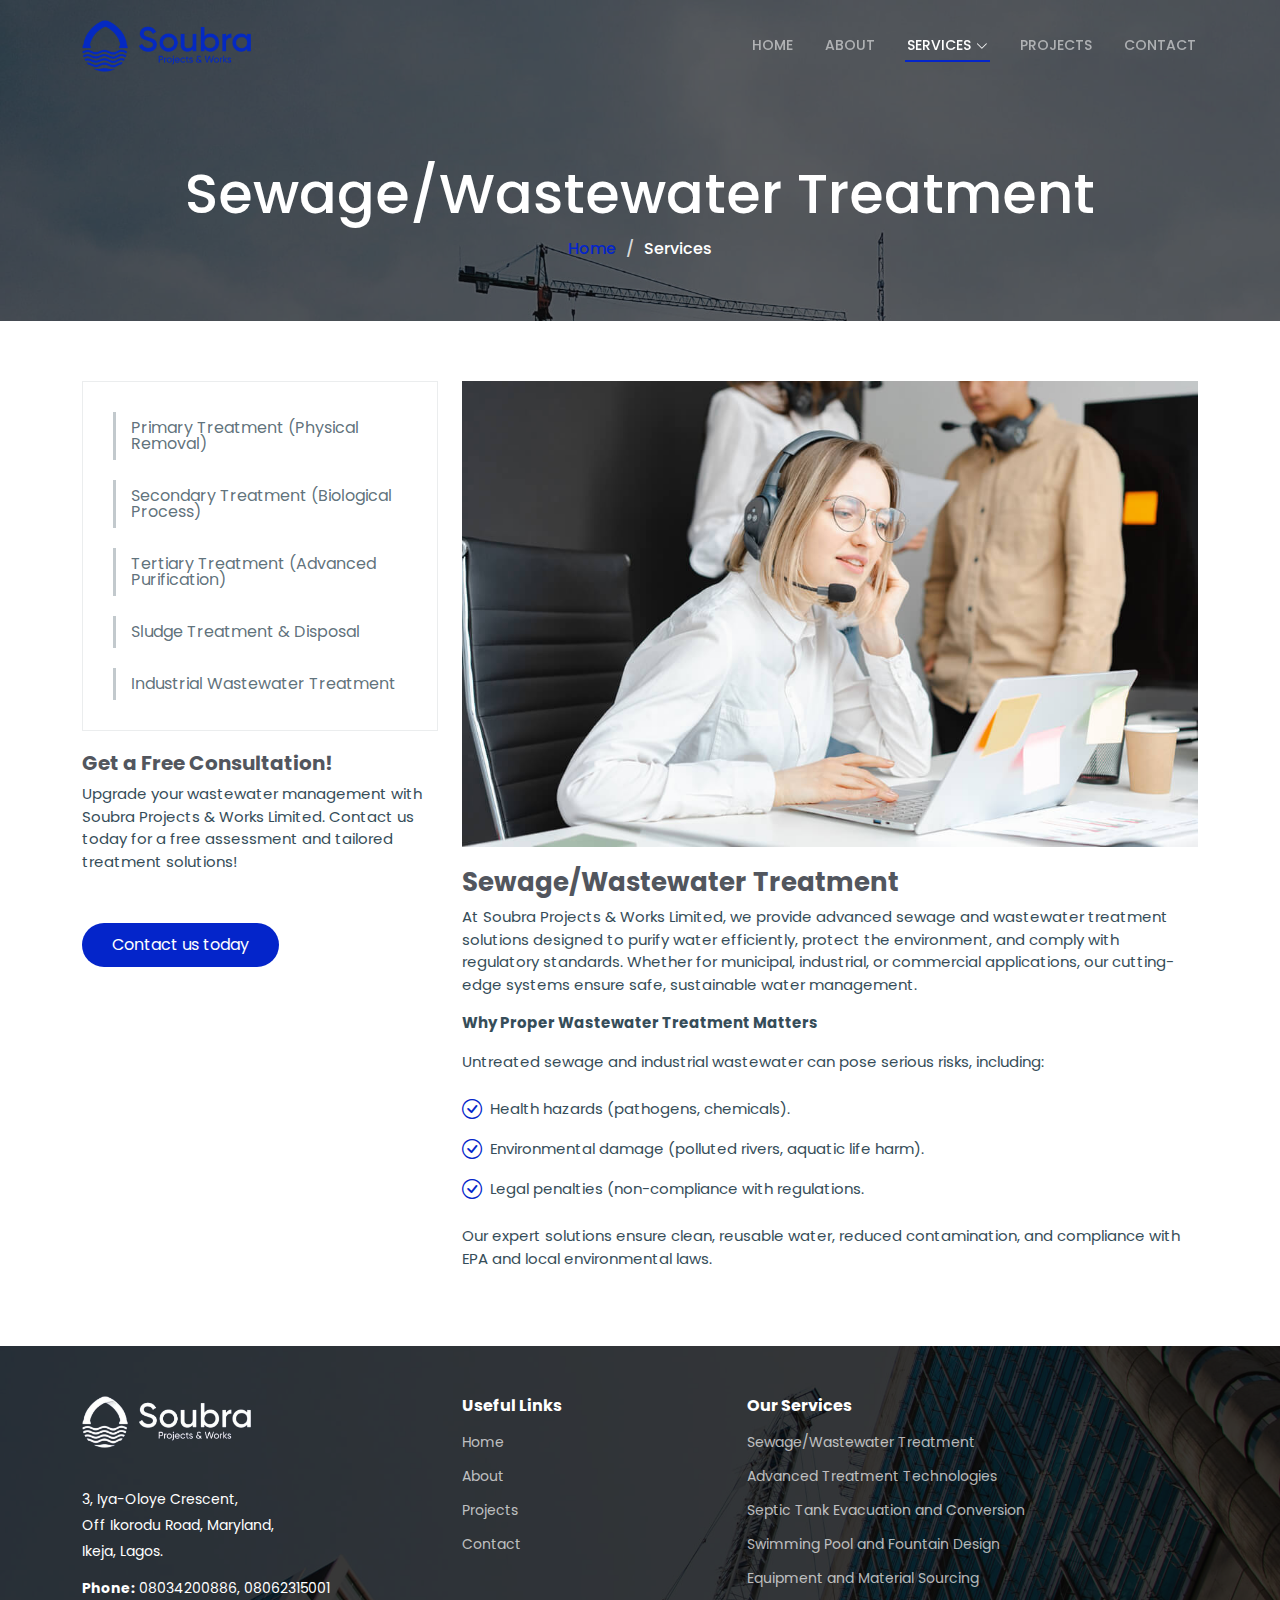
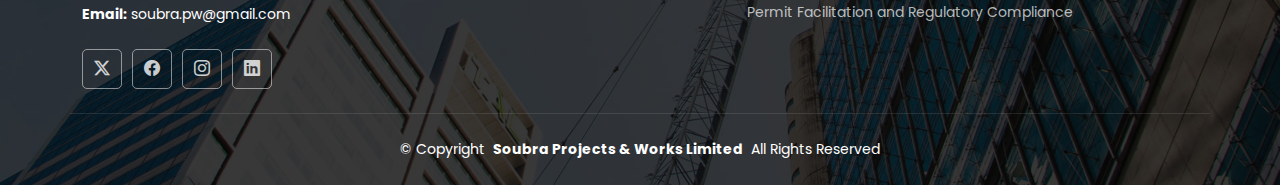
<file: sewage-treatment.html>
<!DOCTYPE html>
<html lang="en">

<head>
  <meta charset="utf-8">
  <meta content="width=device-width, initial-scale=1.0" name="viewport">
  <title>Sewage/Wastewater Treatment - Soubra Projects & Works Limited</title>
  <meta name="description" content="">
  <meta name="keywords" content="">

  <!-- Favicons -->
  <link href="assets/img/fav.png" rel="icon">

  <!-- Fonts -->
  <link href="https://fonts.googleapis.com" rel="preconnect">
  <link href="https://fonts.gstatic.com" rel="preconnect" crossorigin>
  <link href="https://fonts.googleapis.com/css2?family=Roboto:ital,wght@0,100;0,300;0,400;0,500;0,700;0,900;1,100;1,300;1,400;1,500;1,700;1,900&family=Open+Sans:ital,wght@0,300;0,400;0,500;0,600;0,700;0,800;1,300;1,400;1,500;1,600;1,700;1,800&family=Poppins:ital,wght@0,100;0,200;0,300;0,400;0,500;0,600;0,700;0,800;0,900;1,100;1,200;1,300;1,400;1,500;1,600;1,700;1,800;1,900&display=swap" rel="stylesheet">

  <!-- Vendor CSS Files -->
  <link href="assets/vendor/bootstrap/css/bootstrap.min.css" rel="stylesheet">
  <link href="assets/vendor/bootstrap-icons/bootstrap-icons.css" rel="stylesheet">
  <link href="assets/vendor/aos/aos.css" rel="stylesheet">
  <link href="assets/vendor/fontawesome-free/css/all.min.css" rel="stylesheet">
  <link href="assets/vendor/glightbox/css/glightbox.min.css" rel="stylesheet">
  <link href="assets/vendor/swiper/swiper-bundle.min.css" rel="stylesheet">

  <!-- Main CSS File -->
  <link href="assets/css/main.css" rel="stylesheet">

 
</head>

<body class="service-details-page">

  <header id="header" class="header d-flex align-items-center fixed-top">
    <div class="container-fluid container-xl position-relative d-flex align-items-center justify-content-between">

      <a href="index.html" class="logo d-flex align-items-center">
        <!-- Uncomment the line below if you also wish to use an image logo -->
        <img src="assets/img/logo-blue.png" alt="">
        <!-- <h1 class="sitename">UpConstruction</h1> <span>.</span> -->
      </a>

      <nav id="navmenu" class="navmenu">
        <ul>
          <li><a href="index.html" >Home</a></li>
          <li><a href="about.html">About</a></li>
          <li class="dropdown"><a href="#" class="active"><span>Services</span> <i class="bi bi-chevron-down toggle-dropdown"></i></a>
            <ul>
              <li><a href="sewage-treatment.html">Sewage/Wastewater Treatment</a></li>
              <li><a href="advanced-treatment.html">Advanced Treatment Technologies</a></li>
              <li><a href="septic-tank-evacuation.html">Septic Tank Evacuation and Conversion</a></li>
              <li><a href="swimming-pool-fountain.html">Swimming Pool and Fountain Design</a></li>
              <li><a href="equipment-material-sourcing.html">Equipment and Material Sourcing</a></li>
              <li><a href="permit-facilitation.html">Permit Facilitation and Regulatory Compliance</a></li>
            </ul>
          </li>
          <li><a href="projects.html">Projects</a></li>
          <!-- <li><a href="blog.html">Blog</a></li>           -->
          <li><a href="contact.html">Contact</a></li>
        </ul>
        <i class="mobile-nav-toggle d-xl-none bi bi-list"></i>
      </nav>

    </div>
  </header>

  <main class="main">

    <!-- Page Title -->
    <div class="page-title dark-background" style="background-image: url(assets/img/page-title-bg.jpg);">
      <div class="container position-relative">
        <h1>Sewage/Wastewater Treatment</h1>
        <nav class="breadcrumbs">
          <ol>
            <li><a href="index.html">Home</a></li>
            <li class="current">Services</li>
          </ol>
        </nav>
      </div>
    </div><!-- End Page Title -->

    <!-- Service Details Section -->
    <section id="service-details" class="service-details section">

      <div class="container">

        <div class="row gy-4">

          <div class="col-lg-4" data-aos="fade-up" data-aos-delay="100">
            <div class="services-list">
              <span>Primary Treatment (Physical Removal)</span>
              <span>Secondary Treatment (Biological Process)</span>
              <span>Tertiary Treatment (Advanced Purification)</span>
              <span>Sludge Treatment & Disposal</span>
              <span>Industrial Wastewater Treatment</span>
            </div>

            <h4>Get a Free Consultation!</h4>
            <p>Upgrade your wastewater management with Soubra Projects & Works Limited. Contact us today for a free assessment and tailored treatment solutions!</p>
            
            <div class="services-list-btn">
              <a href="contact.html"><button> Contact us today </button></a>
            </div>
          </div>

          <div class="col-lg-8" data-aos="fade-up" data-aos-delay="200">
            <img src="assets/img/services.jpg" alt="" class="img-fluid services-img">
            <h3>Sewage/Wastewater Treatment</h3>
            <p>
              At Soubra Projects & Works Limited, we provide advanced sewage and wastewater treatment solutions designed to purify water efficiently, protect the environment, and comply with regulatory standards. Whether for municipal, industrial, or commercial applications, our cutting-edge systems ensure safe, sustainable water management.
            </p>
            <p><b>Why Proper Wastewater Treatment Matters</b></p>
            <p>Untreated sewage and industrial wastewater can pose serious risks, including:</p>
            <ul>
              <li><i class="bi bi-check-circle"></i> <span>Health hazards (pathogens, chemicals).</span></li>
              <li><i class="bi bi-check-circle"></i> <span>Environmental damage (polluted rivers, aquatic life harm).</span></li>
              <li><i class="bi bi-check-circle"></i> <span>Legal penalties (non-compliance with regulations.</span></li>
            </ul>
            <p>
              Our expert solutions ensure clean, reusable water, reduced contamination, and compliance with EPA and local environmental laws.
            </p>
          </div>

        </div>

      </div>

    </section><!-- /Service Details Section -->

  </main>

  <footer id="footer" class="footer dark-background">

    <div class="container footer-top">
      <div class="row gy-4">
        <div class="col-lg-4 col-md-6 footer-about">
          <a href="index.html" class="logo d-flex align-items-center">
            <img src="assets/img/logo-white.png" alt="">
          </a>
          <div class="footer-contact pt-3">
            <p>3, Iya-Oloye Crescent,</p>
            <p>Off Ikorodu Road, Maryland,</p>
            <p>Ikeja, Lagos.</p>
            <p class="mt-3"><strong>Phone:</strong> <span>08034200886, 08062315001</span></p>
            <p><strong>Email:</strong> <span>soubra.pw@gmail.com</span></p>
          </div>
          <div class="social-links d-flex mt-4">
            <a href=""><i class="bi bi-twitter-x"></i></a>
            <a href=""><i class="bi bi-facebook"></i></a>
            <a href=""><i class="bi bi-instagram"></i></a>
            <a href=""><i class="bi bi-linkedin"></i></a>
          </div>
        </div>

        <div class="col-lg-3 col-md-3 footer-links">
          <h4>Useful Links</h4>
          <ul>
            <li><a href="index.html">Home</a></li>
            <li><a href="about.html">About</a></li>
            <li><a href="projects.html">Projects</a></li>
            <!-- <li><a href="blog.html">Blog</a></li> -->
            <li><a href="contact.html">Contact</a></li>
          </ul>
        </div>

        <div class="col-lg-4 col-md-4 footer-links">
          <h4>Our Services</h4>
          <ul>
            <li><a href="sewage-treatment.html">Sewage/Wastewater Treatment</a></li>
            <li><a href="advanced-treatment.html">Advanced Treatment Technologies</a></li>
            <li><a href="septic-tank-evacuation.html">Septic Tank Evacuation and Conversion</a></li>
            <li><a href="swimming-pool-fountain.html">Swimming Pool and Fountain Design</a></li>
            <li><a href="equipment-material-sourcing.html">Equipment and Material Sourcing</a></li>
            <li><a href="permit-facilitation.html">Permit Facilitation and Regulatory Compliance</a></li>
          </ul>
        </div>

      </div>
    </div>

    <div class="container copyright text-center mt-4">
      <p>© <span>Copyright</span> <strong class="px-1 sitename">Soubra Projects & Works Limited</strong> <span>All Rights Reserved</span></p>
    </div>

  </footer>

  <!-- Scroll Top -->
  <a href="#" id="scroll-top" class="scroll-top d-flex align-items-center justify-content-center"><i class="bi bi-arrow-up-short"></i></a>

  <!-- Preloader -->
  <div id="preloader"></div>

  <!-- Vendor JS Files -->
  <script src="assets/vendor/bootstrap/js/bootstrap.bundle.min.js"></script>
  <script src="assets/vendor/php-email-form/validate.js"></script>
  <script src="assets/vendor/aos/aos.js"></script>
  <script src="assets/vendor/glightbox/js/glightbox.min.js"></script>
  <script src="assets/vendor/imagesloaded/imagesloaded.pkgd.min.js"></script>
  <script src="assets/vendor/isotope-layout/isotope.pkgd.min.js"></script>
  <script src="assets/vendor/swiper/swiper-bundle.min.js"></script>
  <script src="assets/vendor/purecounter/purecounter_vanilla.js"></script>

  <!-- Main JS File -->
  <script src="assets/js/main.js"></script>

</body>

</html>
</file>
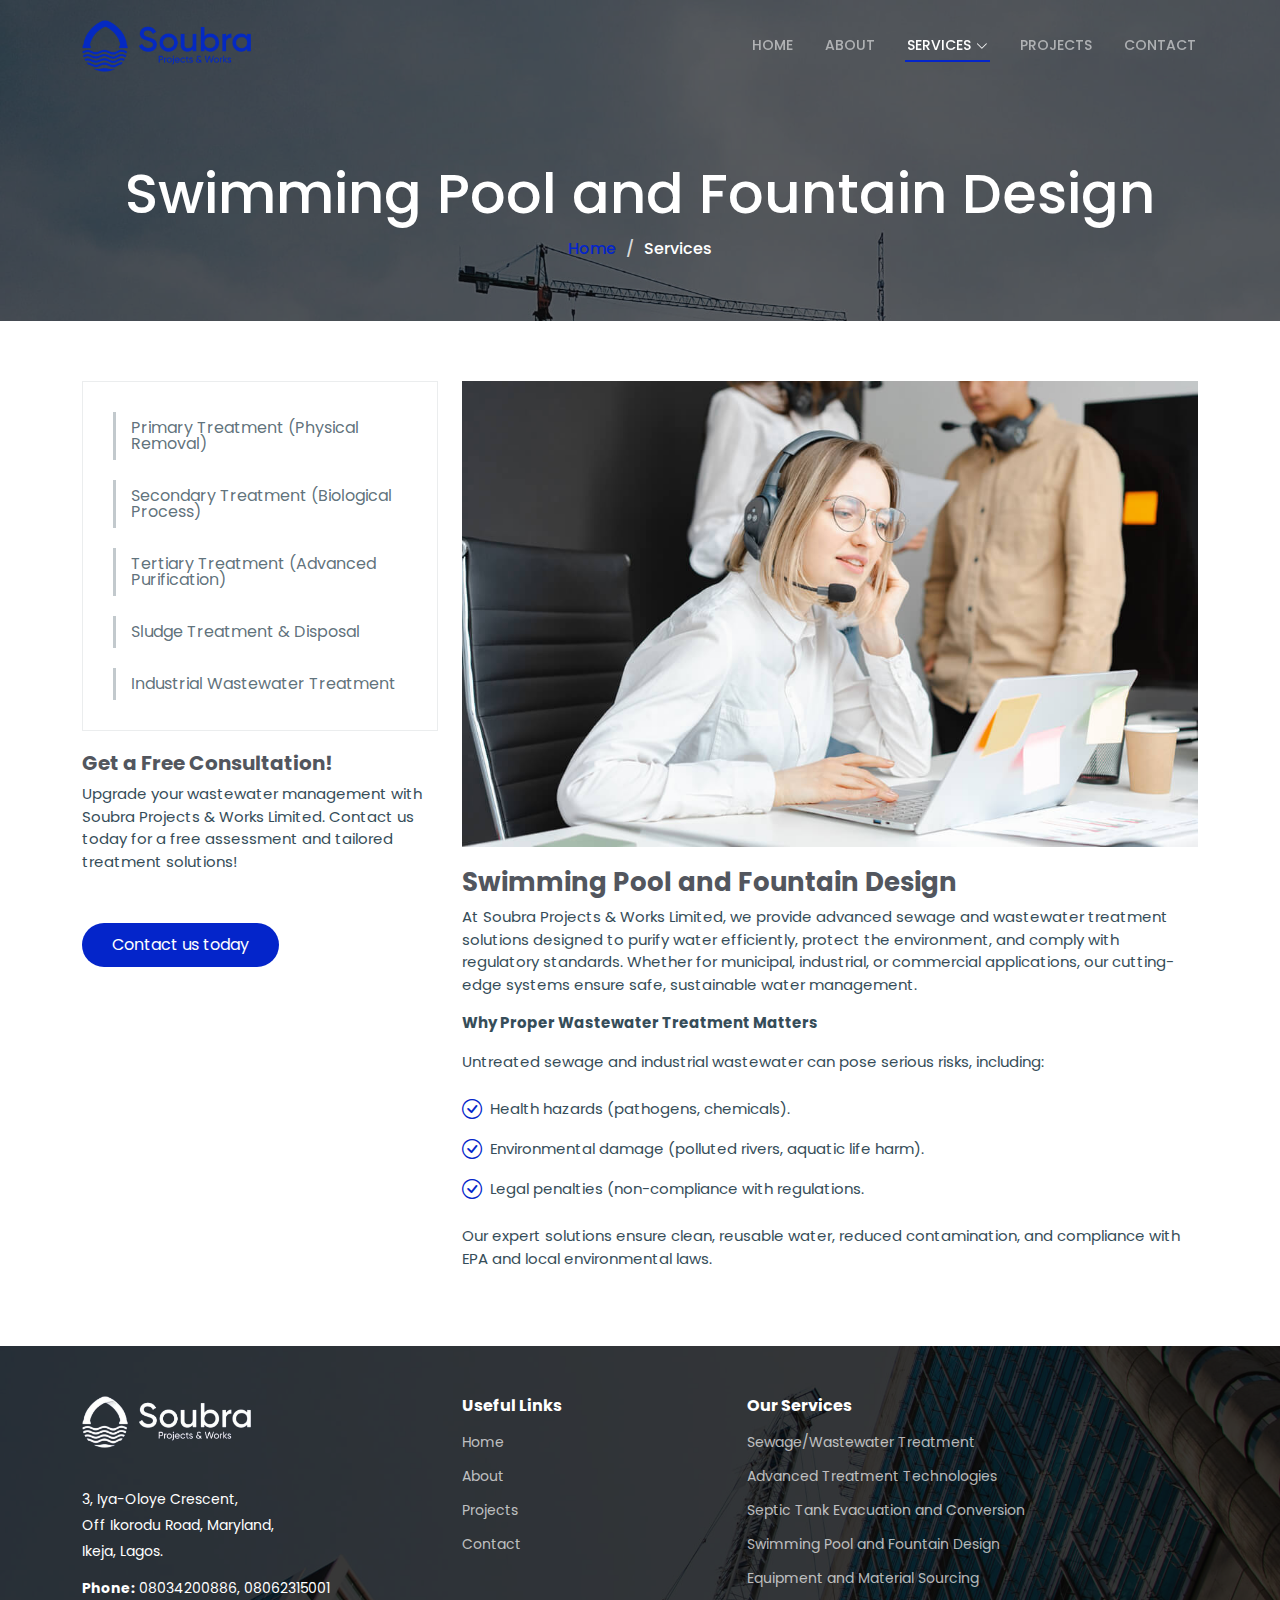
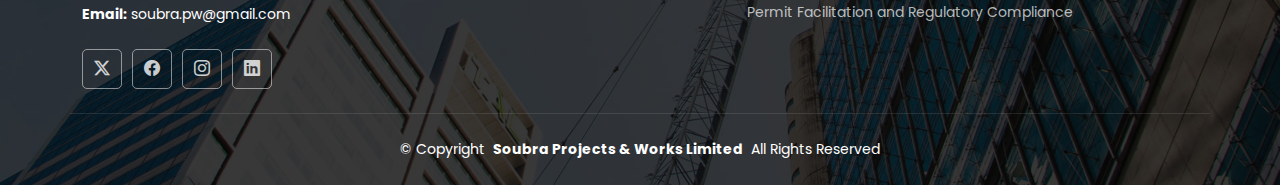
<file: swimming-pool-fountain.html>
<!DOCTYPE html>
<html lang="en">

<head>
  <meta charset="utf-8">
  <meta content="width=device-width, initial-scale=1.0" name="viewport">
  <title>Swimming Pool and Fountain Design - Soubra Projects & Works Limited</title>
  <meta name="description" content="">
  <meta name="keywords" content="">

  <!-- Favicons -->
  <link href="assets/img/fav.png" rel="icon">

  <!-- Fonts -->
  <link href="https://fonts.googleapis.com" rel="preconnect">
  <link href="https://fonts.gstatic.com" rel="preconnect" crossorigin>
  <link href="https://fonts.googleapis.com/css2?family=Roboto:ital,wght@0,100;0,300;0,400;0,500;0,700;0,900;1,100;1,300;1,400;1,500;1,700;1,900&family=Open+Sans:ital,wght@0,300;0,400;0,500;0,600;0,700;0,800;1,300;1,400;1,500;1,600;1,700;1,800&family=Poppins:ital,wght@0,100;0,200;0,300;0,400;0,500;0,600;0,700;0,800;0,900;1,100;1,200;1,300;1,400;1,500;1,600;1,700;1,800;1,900&display=swap" rel="stylesheet">

  <!-- Vendor CSS Files -->
  <link href="assets/vendor/bootstrap/css/bootstrap.min.css" rel="stylesheet">
  <link href="assets/vendor/bootstrap-icons/bootstrap-icons.css" rel="stylesheet">
  <link href="assets/vendor/aos/aos.css" rel="stylesheet">
  <link href="assets/vendor/fontawesome-free/css/all.min.css" rel="stylesheet">
  <link href="assets/vendor/glightbox/css/glightbox.min.css" rel="stylesheet">
  <link href="assets/vendor/swiper/swiper-bundle.min.css" rel="stylesheet">

  <!-- Main CSS File -->
  <link href="assets/css/main.css" rel="stylesheet">

 
</head>

<body class="service-details-page">

  <header id="header" class="header d-flex align-items-center fixed-top">
    <div class="container-fluid container-xl position-relative d-flex align-items-center justify-content-between">

      <a href="index.html" class="logo d-flex align-items-center">
        <!-- Uncomment the line below if you also wish to use an image logo -->
        <img src="assets/img/logo-blue.png" alt="">
        <!-- <h1 class="sitename">UpConstruction</h1> <span>.</span> -->
      </a>

      <nav id="navmenu" class="navmenu">
        <ul>
          <li><a href="index.html" >Home</a></li>
          <li><a href="about.html">About</a></li>
          <li class="dropdown"><a href="#" class="active"><span>Services</span> <i class="bi bi-chevron-down toggle-dropdown"></i></a>
            <ul>
              <li><a href="sewage-treatment.html">Sewage/Wastewater Treatment</a></li>
              <li><a href="advanced-treatment.html">Advanced Treatment Technologies</a></li>
              <li><a href="septic-tank-evacuation.html">Septic Tank Evacuation and Conversion</a></li>
              <li><a href="swimming-pool-fountain.html">Swimming Pool and Fountain Design</a></li>
              <li><a href="equipment-material-sourcing.html">Equipment and Material Sourcing</a></li>
              <li><a href="permit-facilitation.html">Permit Facilitation and Regulatory Compliance</a></li>
            </ul>
          </li>
          <li><a href="projects.html">Projects</a></li>
          <!-- <li><a href="blog.html">Blog</a></li>           -->
          <li><a href="contact.html">Contact</a></li>
        </ul>
        <i class="mobile-nav-toggle d-xl-none bi bi-list"></i>
      </nav>

    </div>
  </header>

  <main class="main">

    <!-- Page Title -->
    <div class="page-title dark-background" style="background-image: url(assets/img/page-title-bg.jpg);">
      <div class="container position-relative">
        <h1>Swimming Pool and Fountain Design</h1>
        <nav class="breadcrumbs">
          <ol>
            <li><a href="index.html">Home</a></li>
            <li class="current">Services</li>
          </ol>
        </nav>
      </div>
    </div><!-- End Page Title -->

    <!-- Service Details Section -->
    <section id="service-details" class="service-details section">

      <div class="container">

        <div class="row gy-4">

          <div class="col-lg-4" data-aos="fade-up" data-aos-delay="100">
            <div class="services-list">
              <span>Primary Treatment (Physical Removal)</span>
              <span>Secondary Treatment (Biological Process)</span>
              <span>Tertiary Treatment (Advanced Purification)</span>
              <span>Sludge Treatment & Disposal</span>
              <span>Industrial Wastewater Treatment</span>
            </div>

            <h4>Get a Free Consultation!</h4>
            <p>Upgrade your wastewater management with Soubra Projects & Works Limited. Contact us today for a free assessment and tailored treatment solutions!</p>
            
            <div class="services-list-btn">
              <a href="contact.html"><button> Contact us today </button></a>
            </div>
          </div>

          <div class="col-lg-8" data-aos="fade-up" data-aos-delay="200">
            <img src="assets/img/services.jpg" alt="" class="img-fluid services-img">
            <h3>Swimming Pool and Fountain Design</h3>
            <p>
              At Soubra Projects & Works Limited, we provide advanced sewage and wastewater treatment solutions designed to purify water efficiently, protect the environment, and comply with regulatory standards. Whether for municipal, industrial, or commercial applications, our cutting-edge systems ensure safe, sustainable water management.
            </p>
            <p><b>Why Proper Wastewater Treatment Matters</b></p>
            <p>Untreated sewage and industrial wastewater can pose serious risks, including:</p>
            <ul>
              <li><i class="bi bi-check-circle"></i> <span>Health hazards (pathogens, chemicals).</span></li>
              <li><i class="bi bi-check-circle"></i> <span>Environmental damage (polluted rivers, aquatic life harm).</span></li>
              <li><i class="bi bi-check-circle"></i> <span>Legal penalties (non-compliance with regulations.</span></li>
            </ul>
            <p>
              Our expert solutions ensure clean, reusable water, reduced contamination, and compliance with EPA and local environmental laws.
            </p>
          </div>

        </div>

      </div>

    </section><!-- /Service Details Section -->

  </main>

  <footer id="footer" class="footer dark-background">

    <div class="container footer-top">
      <div class="row gy-4">
        <div class="col-lg-4 col-md-6 footer-about">
          <a href="index.html" class="logo d-flex align-items-center">
            <img src="assets/img/logo-white.png" alt="">
          </a>
          <div class="footer-contact pt-3">
            <p>3, Iya-Oloye Crescent,</p>
            <p>Off Ikorodu Road, Maryland,</p>
            <p>Ikeja, Lagos.</p>
            <p class="mt-3"><strong>Phone:</strong> <span>08034200886, 08062315001</span></p>
            <p><strong>Email:</strong> <span>soubra.pw@gmail.com</span></p>
          </div>
          <div class="social-links d-flex mt-4">
            <a href=""><i class="bi bi-twitter-x"></i></a>
            <a href=""><i class="bi bi-facebook"></i></a>
            <a href=""><i class="bi bi-instagram"></i></a>
            <a href=""><i class="bi bi-linkedin"></i></a>
          </div>
        </div>

        <div class="col-lg-3 col-md-3 footer-links">
          <h4>Useful Links</h4>
          <ul>
            <li><a href="index.html">Home</a></li>
            <li><a href="about.html">About</a></li>
            <li><a href="projects.html">Projects</a></li>
            <!-- <li><a href="blog.html">Blog</a></li> -->
            <li><a href="contact.html">Contact</a></li>
          </ul>
        </div>

        <div class="col-lg-4 col-md-4 footer-links">
          <h4>Our Services</h4>
          <ul>
            <li><a href="sewage-treatment.html">Sewage/Wastewater Treatment</a></li>
            <li><a href="advanced-treatment.html">Advanced Treatment Technologies</a></li>
            <li><a href="septic-tank-evacuation.html">Septic Tank Evacuation and Conversion</a></li>
            <li><a href="swimming-pool-fountain.html">Swimming Pool and Fountain Design</a></li>
            <li><a href="equipment-material-sourcing.html">Equipment and Material Sourcing</a></li>
            <li><a href="permit-facilitation.html">Permit Facilitation and Regulatory Compliance</a></li>
          </ul>
        </div>

      </div>
    </div>

    <div class="container copyright text-center mt-4">
      <p>© <span>Copyright</span> <strong class="px-1 sitename">Soubra Projects & Works Limited</strong> <span>All Rights Reserved</span></p>
    </div>

  </footer>

  <!-- Scroll Top -->
  <a href="#" id="scroll-top" class="scroll-top d-flex align-items-center justify-content-center"><i class="bi bi-arrow-up-short"></i></a>

  <!-- Preloader -->
  <div id="preloader"></div>

  <!-- Vendor JS Files -->
  <script src="assets/vendor/bootstrap/js/bootstrap.bundle.min.js"></script>
  <script src="assets/vendor/php-email-form/validate.js"></script>
  <script src="assets/vendor/aos/aos.js"></script>
  <script src="assets/vendor/glightbox/js/glightbox.min.js"></script>
  <script src="assets/vendor/imagesloaded/imagesloaded.pkgd.min.js"></script>
  <script src="assets/vendor/isotope-layout/isotope.pkgd.min.js"></script>
  <script src="assets/vendor/swiper/swiper-bundle.min.js"></script>
  <script src="assets/vendor/purecounter/purecounter_vanilla.js"></script>

  <!-- Main JS File -->
  <script src="assets/js/main.js"></script>

</body>

</html>
</file>
<file: assets/css/main.css>
/* Fonts */
:root {
  --default-font: "Poppins",  sans-serif;
  --nav-font: "Poppins",  sans-serif;
}

/* Global Colors - The following color variables are used throughout the website. Updating them here will change the color scheme of the entire website */
:root { 
  --background-color: #ffffff; /* Background color for the entire website, including individual sections */
  --default-color: #364d59; /* Default color used for the majority of the text content across the entire website */
  --heading-color: #52565e; /* Color for headings, subheadings and title throughout the website */
  --accent-color: #0425CA; /* Accent color that represents your brand on the website. It's used for buttons, links, and other elements that need to stand out */
  --surface-color: #ffffff; /* The surface color is used as a background of boxed elements within sections, such as cards, icon boxes, or other elements that require a visual separation from the global background. */
  --contrast-color: #ffffff; /* Contrast color for text, ensuring readability against backgrounds of accent, heading, or default colors. */
}

/* Nav Menu Colors - The following color variables are used specifically for the navigation menu. They are separate from the global colors to allow for more customization options */
:root {
  --nav-color: rgba(255, 255, 255, 0.55);  /* The default color of the main navmenu links */
  --nav-hover-color: #ffffff; /* Applied to main navmenu links when they are hovered over or active */
  --nav-mobile-background-color: #ffffff; /* Used as the background color for mobile navigation menu */
  --nav-dropdown-background-color: #ffffff; /* Used as the background color for dropdown items that appear when hovering over primary navigation items */
  --nav-dropdown-color: #212529; /* Used for navigation links of the dropdown items in the navigation menu. */
  --nav-dropdown-hover-color: #0425CA; /* Similar to --nav-hover-color, this color is applied to dropdown navigation links when they are hovered over. */
}

/* Color Presets - These classes override global colors when applied to any section or element, providing reuse of the sam color scheme. */

.light-background {
  --background-color: #f4f7f6;
  --surface-color: #ffffff;
}

.dark-background {
  --background-color: #060606;
  --default-color: #ffffff;
  --heading-color: #ffffff;
  --surface-color: #252525;
  --contrast-color: #ffffff;
}

/* Smooth scroll */
:root {
  scroll-behavior: smooth;
}

/*--------------------------------------------------------------
# General Styling & Shared Classes
--------------------------------------------------------------*/
body {
  color: var(--default-color);
  background-color: var(--background-color);
  font-family: var(--default-font);
}

a {
  color: var(--accent-color);
  text-decoration: none;
  transition: 0.3s;
}

a:hover {
  color: color-mix(in srgb, var(--accent-color), transparent 25%);
  text-decoration: none;
}

h1,
h2,
h3,
h4,
h5,
h6 {
  color: var(--heading-color);
  font-family: var(--heading-font);
}

/* PHP Email Form Messages
------------------------------*/
.php-email-form .error-message {
  display: none;
  background: #df1529;
  color: #ffffff;
  text-align: left;
  padding: 15px;
  margin-bottom: 24px;
  font-weight: 600;
}

.php-email-form .sent-message {
  display: none;
  color: #ffffff;
  background: #059652;
  text-align: center;
  padding: 15px;
  margin-bottom: 24px;
  font-weight: 600;
}

.php-email-form .loading {
  display: none;
  background: var(--surface-color);
  text-align: center;
  padding: 15px;
  margin-bottom: 24px;
}

.php-email-form .loading:before {
  content: "";
  display: inline-block;
  border-radius: 50%;
  width: 24px;
  height: 24px;
  margin: 0 10px -6px 0;
  border: 3px solid var(--accent-color);
  border-top-color: var(--surface-color);
  animation: php-email-form-loading 1s linear infinite;
}

@keyframes php-email-form-loading {
  0% {
    transform: rotate(0deg);
  }

  100% {
    transform: rotate(360deg);
  }
}

/*--------------------------------------------------------------
# Global Header
--------------------------------------------------------------*/
.header {
  --background-color: rgba(255, 255, 255, 0);
  --default-color: #ffffff;
  --heading-color: #ffffff;
  color: var(--default-color);
  background-color: var(--background-color);
  padding: 20px 0;
  transition: all 0.5s;
  z-index: 997;
}

.header .logo img {
  max-height: 52px;
  margin-right: 8px;
}

.header .logo h1 {
  font-size: 24px;
  margin: 0;
  font-weight: 700;
  color: var(--heading-color);
}

.header .logo span {
  font-size: 24px;
  padding-left: 1px;
  font-family: var(--heading-font);
  color: var(--color-primary);
}

.scrolled .header {
  box-shadow: 0px 0 18px rgba(0, 0, 0, 0.1);
}

/* Global Header on Scroll
------------------------------*/
.scrolled .header {
  --background-color: rgba(255, 255, 255, 0.95);
  --heading-color: #3c3c3c;
  --nav-color: #3c3c3c;
  --nav-hover-color: #3c3c3c;
}

/*--------------------------------------------------------------
# Navigation Menu
--------------------------------------------------------------*/
/* Desktop Navigation */
@media (min-width: 1200px) {
  .navmenu {
    padding: 0;
  }

  .navmenu ul {
    margin: 0;
    padding: 0;
    display: flex;
    list-style: none;
    align-items: center;
  }

  .navmenu li {
    position: relative;
  }

  .navmenu>ul>li {
    white-space: nowrap;
    padding: 15px 14px;
  }

  .navmenu>ul>li:last-child {
    padding-right: 0;
  }

  .navmenu a,
  .navmenu a:focus {
    color: var(--nav-color);
    font-size: 14px;
    padding: 0 2px;
    font-family: var(--nav-font);
    font-weight: 500;
    display: flex;
    align-items: center;
    justify-content: space-between;
    white-space: nowrap;
    transition: 0.3s;
    position: relative;
    text-transform: uppercase;
  }

  .navmenu a i,
  .navmenu a:focus i {
    font-size: 12px;
    line-height: 0;
    margin-left: 5px;
    transition: 0.3s;
  }

  .navmenu>ul>li>a:before {
    content: "";
    position: absolute;
    height: 2px;
    bottom: -6px;
    left: 0;
    background-color: var(--accent-color);
    visibility: hidden;
    width: 0px;
    transition: all 0.3s ease-in-out 0s;
  }

  .navmenu a:hover:before,
  .navmenu li:hover>a:before,
  .navmenu .active:before {
    visibility: visible;
    width: 100%;
  }

  .navmenu li:hover>a,
  .navmenu .active,
  .navmenu .active:focus {
    color: var(--nav-hover-color);
  }

  .navmenu .dropdown ul {
    margin: 0;
    padding: 10px 0;
    background: var(--nav-dropdown-background-color);
    display: block;
    position: absolute;
    visibility: hidden;
    left: 14px;
    top: 130%;
    opacity: 0;
    transition: 0.3s;
    border-radius: 4px;
    z-index: 99;
    box-shadow: 0px 0px 30px rgba(0, 0, 0, 0.1);
  }

  .navmenu .dropdown ul li {
    min-width: 200px;
  }

  .navmenu .dropdown ul a {
    padding: 10px 20px;
    font-size: 15px;
    text-transform: none;
    font-weight: 400;
    color: var(--nav-dropdown-color);
  }

  .navmenu .dropdown ul a i {
    font-size: 12px;
  }

  .navmenu .dropdown ul a:hover,
  .navmenu .dropdown ul .active:hover,
  .navmenu .dropdown ul li:hover>a {
    color: var(--nav-dropdown-hover-color);
  }

  .navmenu .dropdown:hover>ul {
    opacity: 1;
    top: 100%;
    visibility: visible;
  }

  .navmenu .dropdown .dropdown ul {
    top: 0;
    left: -90%;
    visibility: hidden;
  }

  .navmenu .dropdown .dropdown:hover>ul {
    opacity: 1;
    top: 0;
    left: -100%;
    visibility: visible;
  }
}

/* Mobile Navigation */
@media (max-width: 1199px) {
  .mobile-nav-toggle {
    color: var(--nav-color);
    font-size: 28px;
    line-height: 0;
    margin-right: 10px;
    cursor: pointer;
    transition: color 0.3s;
  }

  .navmenu {
    padding: 0;
    z-index: 9997;
  }

  .navmenu ul {
    display: none;
    list-style: none;
    position: absolute;
    inset: 60px 20px 20px 20px;
    padding: 10px 0;
    margin: 0;
    border-radius: 6px;
    background-color: var(--nav-mobile-background-color);
    border: 1px solid color-mix(in srgb, var(--default-color), transparent 90%);
    box-shadow: none;
    overflow-y: auto;
    transition: 0.3s;
    z-index: 9998;
  }

  .navmenu a,
  .navmenu a:focus {
    color: var(--nav-dropdown-color);
    padding: 10px 20px;
    font-family: var(--nav-font);
    font-size: 14px;
    font-weight: 400;
    display: flex;
    align-items: center;
    justify-content: space-between;
    white-space: nowrap;
    transition: 0.3s;
  }

  .navmenu a i,
  .navmenu a:focus i {
    font-size: 12px;
    line-height: 0;
    margin-left: 5px;
    width: 30px;
    height: 30px;
    display: flex;
    align-items: center;
    justify-content: center;
    border-radius: 50%;
    transition: 0.3s;
    background-color: color-mix(in srgb, var(--accent-color), transparent 90%);
  }

  .navmenu a i:hover,
  .navmenu a:focus i:hover {
    background-color: var(--accent-color);
    color: var(--contrast-color);
  }

  .navmenu a:hover,
  .navmenu .active,
  .navmenu .active:focus {
    color: var(--nav-dropdown-hover-color);
  }

  .navmenu .active i,
  .navmenu .active:focus i {
    background-color: var(--accent-color);
    color: var(--contrast-color);
    transform: rotate(180deg);
  }

  .navmenu .dropdown ul {
    position: static;
    display: none;
    z-index: 99;
    padding: 10px 0;
    margin: 10px 20px;
    background-color: var(--nav-dropdown-background-color);
    transition: all 0.5s ease-in-out;    
  }

  .navmenu .dropdown ul ul {
    background-color: rgba(33, 37, 41, 0.1);
  }

  .navmenu .dropdown>.dropdown-active {
    display: block;
    background-color: rgba(33, 37, 41, 0.03);
  }

  .mobile-nav-active {
    overflow: hidden;
  }

  .mobile-nav-active .mobile-nav-toggle {
    color: #fff;
    position: absolute;
    font-size: 32px;
    top: 15px;
    right: 15px;
    margin-right: 0;
    z-index: 9999;
  }

  .mobile-nav-active .navmenu {
    position: fixed;
    overflow: hidden;
    inset: 0;
    background: rgba(33, 37, 41, 0.8);
    transition: 0.3s;
  }

  .mobile-nav-active .navmenu>ul {
    display: block;
  }
}

/*--------------------------------------------------------------
# Global Footer
--------------------------------------------------------------*/
.footer {
  color: var(--default-color);
  background-color: var(--background-color);
  background: url("../img/footer-bg.jpg") top center no-repeat;
  background-size: cover;
  font-size: 14px;
  position: relative;
}

.footer .container {
  position: relative;
}

.footer:before {
  content: "";
  background: color-mix(in srgb, var(--background-color), transparent 20%);
  position: absolute;
  inset: 0;
}

.footer .footer-top {
  padding-top: 50px;
}

.footer .footer-about .logo {
  line-height: 1;
  margin-bottom: 25px;
}

.footer .footer-about .logo img {
  max-height: 52px;
  margin-right: 6px;
}

.footer .footer-about .logo span {
  color: var(--heading-color);
  font-family: var(--heading-font);
  font-size: 26px;
  font-weight: 700;
  letter-spacing: 1px;
}

.footer .footer-about p {
  font-size: 14px;
  font-family: var(--heading-font);
}

.footer .social-links a {
  display: flex;
  align-items: center;
  justify-content: center;
  width: 40px;
  height: 40px;
  border-radius: 5px;
  border: 1px solid color-mix(in srgb, var(--default-color), transparent 50%);
  font-size: 16px;
  color: color-mix(in srgb, var(--default-color), transparent 20%);
  margin-right: 10px;
  transition: 0.3s;
}

.footer .social-links a:hover {
  color: var(--accent-color);
  border-color: var(--accent-color);
}

.footer h4 {
  font-size: 16px;
  font-weight: bold;
  position: relative;
  padding-bottom: 12px;
}

.footer .footer-links {
  margin-bottom: 30px;
}

.footer .footer-links ul {
  list-style: none;
  padding: 0;
  margin: 0;
}

.footer .footer-links ul i {
  padding-right: 2px;
  font-size: 12px;
  line-height: 0;
}

.footer .footer-links ul li {
  padding: 10px 0;
  display: flex;
  align-items: center;
}

.footer .footer-links ul li:first-child {
  padding-top: 0;
}

.footer .footer-links ul a {
  color: color-mix(in srgb, var(--default-color), transparent 30%);
  display: inline-block;
  line-height: 1;
}

.footer .footer-links ul a:hover {
  color: var(--accent-color);
}

.footer .footer-contact p {
  margin-bottom: 5px;
}

.footer .copyright {
  padding-top: 25px;
  padding-bottom: 25px;
  border-top: 1px solid color-mix(in srgb, var(--default-color), transparent 90%);
}

.footer .copyright p {
  margin-bottom: 0;
}

.footer .credits {
  margin-top: 8px;
  font-size: 13px;
}

/*--------------------------------------------------------------
# Preloader
--------------------------------------------------------------*/
#preloader {
  position: fixed;
  inset: 0;
  z-index: 999999;
  overflow: hidden;
  background: var(--background-color);
  transition: all 0.6s ease-out;
}

#preloader:before {
  content: "";
  position: fixed;
  top: calc(50% - 30px);
  left: calc(50% - 30px);
  border: 6px solid #ffffff;
  border-color: var(--accent-color) transparent var(--accent-color) transparent;
  border-radius: 50%;
  width: 60px;
  height: 60px;
  animation: animate-preloader 1.5s linear infinite;
}

@keyframes animate-preloader {
  0% {
    transform: rotate(0deg);
  }

  100% {
    transform: rotate(360deg);
  }
}

/*--------------------------------------------------------------
# Scroll Top Button
--------------------------------------------------------------*/
.scroll-top {
  position: fixed;
  visibility: hidden;
  opacity: 0;
  right: 15px;
  bottom: 15px;
  z-index: 99999;
  background-color: var(--accent-color);
  width: 40px;
  height: 40px;
  border-radius: 4px;
  transition: all 0.4s;
}

.scroll-top i {
  font-size: 24px;
  color: var(--default-color);
  line-height: 0;
}

.scroll-top:hover {
  background-color: color-mix(in srgb, var(--accent-color), transparent 20%);
  color: var(--contrast-color);
}

.scroll-top.active {
  visibility: visible;
  opacity: 1;
}

/*--------------------------------------------------------------
# Disable aos animation delay on mobile devices
--------------------------------------------------------------*/
@media screen and (max-width: 768px) {
  [data-aos-delay] {
    transition-delay: 0 !important;
  }
}

/*--------------------------------------------------------------
# Global Page Titles & Breadcrumbs
--------------------------------------------------------------*/
.page-title {
  color: var(--default-color);
  background-color: var(--background-color);
  background-size: cover;
  /* background-position: center; */
  background-repeat: no-repeat;
  padding: 160px 0 60px 0;
  text-align: center;
  position: relative;
}

.page-title:before {
  content: "";
  background-color: color-mix(in srgb, var(--background-color), transparent 40%);
  position: absolute;
  inset: 0;
}

.page-title h1 {
  font-size: 56px;
  font-weight: 500;
  margin-bottom: 10px;
}

.page-title .breadcrumbs ol {
  display: flex;
  flex-wrap: wrap;
  list-style: none;
  justify-content: center;
  padding: 0;
  margin: 0;
  font-size: 16px;
  font-weight: 500;
}

.page-title .breadcrumbs ol li+li {
  padding-left: 10px;
}

.page-title .breadcrumbs ol li+li::before {
  content: "/";
  display: inline-block;
  padding-right: 10px;
  color: color-mix(in srgb, var(--default-color), transparent 20%);
}

/*--------------------------------------------------------------
# Global Sections
--------------------------------------------------------------*/
section,
.section {
  color: var(--default-color);
  background-color: var(--background-color);
  padding: 60px 0;
  scroll-margin-top: 92px;
  overflow: clip;
}

@media (max-width: 1199px) {

  section,
  .section {
    scroll-margin-top: 76px;
  }
}

/*--------------------------------------------------------------
# Global Section Titles
--------------------------------------------------------------*/
.section-title {
  text-align: center;
  padding-bottom: 60px;
  position: relative;
}

.section-title h2 {
  font-size: 32px;
  font-weight: 700;
  position: relative;
}

.section-title h2:before,
.section-title h2:after {
  content: "";
  width: 50px;
  height: 2px;
  background: var(--accent-color);
  display: inline-block;
}

.section-title h2:before {
  margin: 0 15px 10px 0;
}

.section-title h2:after {
  margin: 0 0 10px 15px;
}

.section-title p {
  margin-bottom: 0;
}

/*--------------------------------------------------------------
# Hero Section
--------------------------------------------------------------*/
.hero {
  width: 100%;
  min-height: 100vh;
  position: relative;
  padding: 0;
  display: flex;
  align-items: center;
  justify-content: center;
  overflow: hidden;
}

.hero .info {
  position: relative;
  inset: 0;
  z-index: 3;
  padding: 140px 0 60px 0;
}

@media (max-width: 768px),
(max-height: 480px) {
  .hero .info {
    padding: 100px 50px 60px 50px;
  }
}

.hero .info h2 {
  margin-bottom: 30px;
  padding-bottom: 30px;
  font-size: 56px;
  font-weight: 700;
  position: relative;
}

.hero .info h2:after {
  content: "";
  position: absolute;
  display: block;
  width: 80px;
  height: 4px;
  background: var(--accent-color);
  left: 0;
  right: 0;
  bottom: 0;
  margin: auto;
}

@media (max-width: 768px) {
  .hero .info h2 {
    font-size: 36px;
  }
}

.hero .info p {
  color: color-mix(in srgb, var(--default-color), transparent 20%);
  font-size: 18px;
}

.hero .info .btn-get-started {
  color: var(--contrast-color);
  font-family: var(--heading-font);
  font-weight: 500;
  font-size: 16px;
  letter-spacing: 1px;
  display: inline-block;
  padding: 12px 40px;
  border-radius: 50px;
  transition: 0.5s;
  margin: 10px;
  border: 2px solid var(--accent-color);
}

.hero .info .btn-get-started:hover {
  background: var(--accent-color);
}

.hero .carousel {
  inset: 0;
  position: absolute;
  overflow: hidden;
}

.hero .carousel-item {
  position: absolute;
  inset: 0;
  background-size: cover;
  background-position: center;
  background-repeat: no-repeat;
  overflow: hidden;
  transition-duration: 0.4s;
}

.hero .carousel-item img {
  position: absolute;
  inset: 0;
  display: block;
  width: 100%;
  height: 100%;
  object-fit: cover;
  z-index: 1;
}

.hero .carousel-item::before {
  content: "";
  background-color: color-mix(in srgb, var(--background-color), transparent 30%);
  position: absolute;
  inset: 0;
  z-index: 2;
}

.hero .carousel-control-prev {
  justify-content: start;
}

@media (min-width: 640px) {
  .hero .carousel-control-prev {
    padding-left: 15px;
  }
}

.hero .carousel-control-next {
  justify-content: end;
}

@media (min-width: 640px) {
  .hero .carousel-control-next {
    padding-right: 15px;
  }
}

.hero .carousel-control-next-icon,
.hero .carousel-control-prev-icon {
  background: none;
  font-size: 26px;
  line-height: 0;
  background: color-mix(in srgb, var(--default-color), transparent 80%);
  color: color-mix(in srgb, var(--default-color), transparent 40%);
  border-radius: 50px;
  width: 54px;
  height: 54px;
  display: flex;
  align-items: center;
  justify-content: center;
}

.hero .carousel-control-prev,
.hero .carousel-control-next {
  z-index: 3;
  transition: 0.3s;
}

.hero .carousel-control-prev:focus,
.hero .carousel-control-next:focus {
  opacity: 0.5;
}

.hero .carousel-control-prev:hover,
.hero .carousel-control-next:hover {
  opacity: 0.9;
}

/*--------------------------------------------------------------
# Get Started Section
--------------------------------------------------------------*/
.get-started .content {
  padding: 30px 0;
}

.get-started .content h3 {
  font-size: 36px;
  font-weight: 600;
  margin-bottom: 25px;
  padding-bottom: 25px;
  position: relative;
}

.get-started .content h3:after {
  content: "";
  position: absolute;
  display: block;
  width: 60px;
  height: 4px;
  background: var(--accent-color);
  left: 0;
  bottom: 0;
}

.get-started .content p {
  font-size: 14px;
}

.get-started .php-email-form {
  background: color-mix(in srgb, var(--default-color), transparent 97%);
  padding: 30px;
  height: 100%;
}

@media (max-width: 575px) {
  .get-started .php-email-form {
    padding: 20px;
  }
}

.get-started .php-email-form h3 {
  font-size: 14px;
  font-weight: 700;
  text-transform: uppercase;
  letter-spacing: 1px;
}

.get-started .php-email-form p {
  font-size: 14px;
  margin-bottom: 20px;
}

.get-started .php-email-form input[type=text],
.get-started .php-email-form input[type=email],
.get-started .php-email-form textarea {
  font-size: 14px;
  padding: 10px 15px;
  box-shadow: none;
  border-radius: 0;
  color: var(--default-color);
  background-color: color-mix(in srgb, var(--background-color), transparent 20%);
  border-color: color-mix(in srgb, var(--default-color), transparent 80%);
}

.get-started .php-email-form input[type=text]:focus,
.get-started .php-email-form input[type=email]:focus,
.get-started .php-email-form textarea:focus {
  border-color: var(--accent-color);
}

.get-started .php-email-form input[type=text]::placeholder,
.get-started .php-email-form input[type=email]::placeholder,
.get-started .php-email-form textarea::placeholder {
  color: color-mix(in srgb, var(--default-color), transparent 70%);
}

.get-started .php-email-form button[type=submit] {
  color: var(--contrast-color);
  background: var(--accent-color);
  border: 0;
  padding: 10px 30px;
  transition: 0.4s;
  border-radius: 4px;
}

.get-started .php-email-form button[type=submit]:hover {
  background: color-mix(in srgb, var(--accent-color), transparent 20%);
}

/*--------------------------------------------------------------
# Constructions Section
--------------------------------------------------------------*/
.constructions .card-item {
  background-color: var(--surface-color);
  border: 1px solid color-mix(in srgb, var(--default-color), transparent 85%);
  position: relative;
  border-radius: 0;
}

.constructions .card-item .card-bg {
  min-height: 300px;
  position: relative;
}

.constructions .card-item .card-bg img {
  position: absolute;
  inset: 0;
  display: block;
  width: 100%;
  height: 100%;
  object-fit: cover;
  object-position: center;
  z-index: 1;
}

.constructions .card-item .card-body {
  padding: 30px;
}

.constructions .card-item h4 {
  font-weight: 700;
  font-size: 20px;
  margin-bottom: 15px;
}

.constructions .card-item p {
  color: color-mix(in srgb, var(--default-color), transparent 40%);
  margin: 0;
}

/*--------------------------------------------------------------
# Services Section
--------------------------------------------------------------*/
.services .service-item {
  background-color: var(--surface-color);
  padding: 40px;
  box-shadow: 0px 0 30px rgba(0, 0, 0, 0.1);
  height: 100%;
}

.services .service-item .icon {
  width: 48px;
  height: 48px;
  position: relative;
  margin-bottom: 50px;
}

.services .service-item .icon i {
  color: var(--heading-color);
  font-size: 56px;
  transition: ease-in-out 0.3s;
  z-index: 2;
  position: relative;
}

.services .service-item .icon:before {
  position: absolute;
  content: "";
  height: 100%;
  width: 100%;
  background: color-mix(in srgb, var(--heading-color), transparent 95%);
  border-radius: 50px;
  z-index: 1;
  top: 10px;
  right: -20px;
  transition: 0.3s;
}

.services .service-item h3 {
  color: color-mix(in srgb, var(--heading-color), transparent 20%);
  font-weight: 700;
  margin: 0 0 20px 0;
  padding-bottom: 8px;
  font-size: 22px;
  position: relative;
  display: inline-block;
  border-bottom: 4px solid color-mix(in srgb, var(--heading-color), transparent 90%);
  transition: 0.3s;
}

.services .service-item p {
  line-height: 24px;
  font-size: 14px;
  margin-bottom: 0;
}

.services .service-item .readmore {
  margin-top: 15px;
  display: inline-block;
  color: color-mix(in srgb, var(--default-color), transparent 30%);
}

.services .service-item:hover .icon i {
  color: var(--heading-color);
}

.services .service-item:hover .icon:before {
  background: var(--accent-color);
}

.services .service-item:hover h3 {
  border-color: var(--accent-color);
  color: var(--heading-color);
}

.services .service-item:hover .readmore {
  color: var(--accent-color);
}

/*--------------------------------------------------------------
# Alt Services Section
--------------------------------------------------------------*/
.alt-services .features-image {
  position: relative;
  min-height: 400px;
}

.alt-services .features-image img {
  position: absolute;
  inset: 0;
  display: block;
  width: 100%;
  height: 100%;
  object-fit: cover;
  z-index: 1;
}

.alt-services h3 {
  font-size: 28px;
  font-weight: 700;
  margin-bottom: 20px;
  padding-bottom: 20px;
  position: relative;
}

.alt-services h3:after {
  content: "";
  background: var(--accent-color);
  position: absolute;
  display: block;
  width: 50px;
  height: 3px;
  left: 0;
  bottom: 0;
}

.alt-services .icon-box {
  margin-top: 50px;
}

.alt-services .icon-box i {
  color: var(--accent-color);
  background-color: var(--surface-color);
  display: flex;
  align-items: center;
  justify-content: center;
  margin-right: 25px;
  font-size: 28px;
  width: 56px;
  height: 56px;
  border-radius: 4px;
  line-height: 0;
  box-shadow: 0px 2px 30px rgba(0, 0, 0, 0.1);
  transition: 0.3s;
}

.alt-services .icon-box:hover i {
  background-color: var(--accent-color);
  color: var(--contrast-color);
}

.alt-services .icon-box h4 {
  font-weight: 700;
  margin-bottom: 10px;
  font-size: 18px;
}

.alt-services .icon-box h4 a {
  color: var(--heading-color);
  transition: 0.3s;
}

.alt-services .icon-box h4 a:hover {
  color: var(--accent-color);
}

.alt-services .icon-box p {
  line-height: 24px;
  font-size: 14px;
  margin-bottom: 0;
}

/*--------------------------------------------------------------
# Features Section
--------------------------------------------------------------*/
.features .nav-tabs {
  border: 0;
}

.features .nav-link {
  color: var(--heading-color);
  padding: 15px 0;
  transition: 0.3s;
  border-radius: 0;
  display: flex;
  align-items: center;
  justify-content: center;
  cursor: pointer;
  height: 100%;
  border: 0;
  border-bottom: 4px solid color-mix(in srgb, var(--default-color), transparent 90%);
}

.features .nav-link i {
  padding-right: 15px;
  font-size: 48px;
}

.features .nav-link h4 {
  font-size: 18px;
  font-weight: 600;
  margin: 0;
}

@media (max-width: 575px) {
  .features .nav-link h4 {
    font-size: 16px;
  }
}

.features .nav-link:hover {
  color: var(--accent-color);
  border-color: color-mix(in srgb, var(--default-color), transparent 80%);
}

.features .nav-link.active {
  background-color: var(--background-color);
  color: var(--accent-color);
  border-color: var(--accent-color);
}

.features .tab-content {
  margin-top: 30px;
}

.features .tab-pane h3 {
  color: var(--heading-color);
  font-weight: 700;
  font-size: 32px;
  position: relative;
  margin-bottom: 20px;
  padding-bottom: 20px;
}

.features .tab-pane h3:after {
  content: "";
  position: absolute;
  display: block;
  width: 60px;
  height: 3px;
  background: var(--accent-color);
  left: 0;
  bottom: 0;
}

.features .tab-pane ul {
  list-style: none;
  padding: 0;
}

.features .tab-pane ul li {
  padding-top: 10px;
}

.features .tab-pane ul i {
  font-size: 20px;
  padding-right: 4px;
  color: var(--accent-color);
}

.features .tab-pane p:last-child {
  margin-bottom: 0;
}

/*--------------------------------------------------------------
# Projects Section
--------------------------------------------------------------*/
.projects .portfolio-filters {
  padding: 0;
  margin: 0 auto 20px auto;
  list-style: none;
  text-align: center;
}

.projects .portfolio-filters li {
  cursor: pointer;
  display: inline-block;
  padding: 0;
  font-size: 18px;
  font-weight: 500;
  margin: 0 10px;
  line-height: 1;
  margin-bottom: 5px;
  transition: all 0.3s ease-in-out;
}

.projects .portfolio-filters li:hover,
.projects .portfolio-filters li.filter-active {
  color: var(--accent-color);
}

.projects .portfolio-filters li:first-child {
  margin-left: 0;
}

.projects .portfolio-filters li:last-child {
  margin-right: 0;
}

@media (max-width: 575px) {
  .projects .portfolio-filters li {
    font-size: 14px;
    margin: 0 5px;
  }
}

.projects .portfolio-content {
  position: relative;
  overflow: hidden;
}

.projects .portfolio-content img {
  transition: 0.3s;
}

.projects .portfolio-content .portfolio-info {
  opacity: 0;
  position: absolute;
  inset: 0;
  z-index: 3;
  transition: all ease-in-out 0.3s;
  background: rgba(0, 0, 0, 0.6);
  padding: 15px;
}

.projects .portfolio-content .portfolio-info h4 {
  font-size: 14px;
  padding: 5px 10px;
  font-weight: 400;
  color: #ffffff;
  display: inline-block;
  background-color: var(--accent-color);
}

.projects .portfolio-content .portfolio-info p {
  position: absolute;
  bottom: 10px;
  text-align: center;
  display: inline-block;
  left: 0;
  right: 0;
  font-size: 16px;
  font-weight: 600;
  color: rgba(255, 255, 255, 0.8);
}

.projects .portfolio-content .portfolio-info .preview-link,
.projects .portfolio-content .portfolio-info .details-link {
  position: absolute;
  left: calc(50% - 40px);
  font-size: 26px;
  top: calc(50% - 14px);
  color: #fff;
  transition: 0.3s;
  line-height: 1.2;
}

.projects .portfolio-content .portfolio-info .preview-link:hover,
.projects .portfolio-content .portfolio-info .details-link:hover {
  color: var(--accent-color);
}

.projects .portfolio-content .portfolio-info .details-link {
  left: 50%;
  font-size: 34px;
  line-height: 0;
}

.projects .portfolio-content:hover .portfolio-info {
  opacity: 1;
}

.projects .portfolio-content:hover img {
  transform: scale(1.1);
}

/*--------------------------------------------------------------
# Testimonials Section
--------------------------------------------------------------*/
.testimonials .testimonial-wrap {
  padding-left: 50px;
}

.testimonials .testimonials-carousel,
.testimonials .testimonials-slider {
  overflow: hidden;
}

.testimonials .testimonial-item {
  background-color: var(--surface-color);
  box-shadow: 0px 2px 15px rgba(0, 0, 0, 0.1);
  box-sizing: content-box;
  padding: 30px 30px 30px 60px;
  margin: 30px 15px;
  min-height: 200px;
  position: relative;
}

.testimonials .testimonial-item .testimonial-img {
  width: 90px;
  border-radius: 10px;
  border: 6px solid var(--background-color);
  position: absolute;
  left: -45px;
}

.testimonials .testimonial-item h3 {
  font-size: 18px;
  font-weight: bold;
  margin: 10px 0 5px 0;
}

.testimonials .testimonial-item h4 {
  color: color-mix(in srgb, var(--default-color), transparent 50%);
  font-size: 14px;
  margin: 0;
}

.testimonials .testimonial-item .stars {
  margin: 10px 0;
}

.testimonials .testimonial-item .stars i {
  color: #ffc107;
  margin: 0 1px;
}

.testimonials .testimonial-item .quote-icon-left,
.testimonials .testimonial-item .quote-icon-right {
  color: color-mix(in srgb, var(--accent-color), transparent 60%);
  font-size: 26px;
  line-height: 0;
}

.testimonials .testimonial-item .quote-icon-left {
  display: inline-block;
  left: -5px;
  position: relative;
}

.testimonials .testimonial-item .quote-icon-right {
  display: inline-block;
  right: -5px;
  position: relative;
  top: 10px;
  transform: scale(-1, -1);
}

.testimonials .testimonial-item p {
  font-style: italic;
  margin: 15px auto 15px auto;
}

.testimonials .swiper-wrapper {
  height: auto;
}

.testimonials .swiper-pagination {
  margin-top: 20px;
  position: relative;
}

.testimonials .swiper-pagination .swiper-pagination-bullet {
  width: 12px;
  height: 12px;
  background-color: var(--background-color);
  opacity: 1;
  border: 1px solid var(--accent-color);
}

.testimonials .swiper-pagination .swiper-pagination-bullet-active {
  background-color: var(--accent-color);
}

@media (max-width: 767px) {
  .testimonials .testimonial-wrap {
    padding-left: 0;
  }

  .testimonials .testimonials-carousel,
  .testimonials .testimonials-slider {
    overflow: hidden;
  }

  .testimonials .testimonial-item {
    padding: 30px;
    margin: 15px;
  }

  .testimonials .testimonial-item .testimonial-img {
    position: static;
    left: auto;
  }
}

/*--------------------------------------------------------------
# Recent Blog Posts Section
--------------------------------------------------------------*/
.recent-blog-posts .post-item {
  background: var(--surface-color);
  box-shadow: 0px 2px 20px rgba(0, 0, 0, 0.1);
  transition: 0.3s;
}

.recent-blog-posts .post-item .post-img img {
  transition: 0.5s;
}

.recent-blog-posts .post-item .post-date {
  position: absolute;
  right: 0;
  bottom: 0;
  background-color: var(--accent-color);
  color: var(--contrast-color);
  text-transform: uppercase;
  font-size: 13px;
  padding: 6px 12px;
  font-weight: 500;
}

.recent-blog-posts .post-item .post-content {
  padding: 30px;
}

.recent-blog-posts .post-item .post-title {
  color: var(--heading-color);
  font-size: 20px;
  font-weight: 700;
  transition: 0.3s;
  margin-bottom: 15px;
}

.recent-blog-posts .post-item .meta i {
  font-size: 16px;
  color: var(--accent-color);
}

.recent-blog-posts .post-item .meta span {
  font-size: 15px;
  color: color-mix(in srgb, var(--default-color), transparent 50%);
}

.recent-blog-posts .post-item hr {
  color: color-mix(in srgb, var(--default-color), transparent 80%);
  margin: 20px 0;
}

.recent-blog-posts .post-item .readmore {
  display: flex;
  align-items: center;
  font-weight: 600;
  line-height: 1;
  transition: 0.3s;
  color: color-mix(in srgb, var(--default-color), transparent 40%);
}

.recent-blog-posts .post-item .readmore i {
  line-height: 0;
  margin-left: 6px;
  font-size: 16px;
}

.recent-blog-posts .post-item:hover .post-title,
.recent-blog-posts .post-item:hover .readmore {
  color: var(--accent-color);
}

.recent-blog-posts .post-item:hover .post-img img {
  transform: scale(1.1);
}

/*--------------------------------------------------------------
# About Section
--------------------------------------------------------------*/
.about .inner-title {
  font-size: 2.75rem;
  font-weight: 700;
  margin: 30px 0;
}

@media (min-width: 991px) {
  .about .inner-title {
    max-width: 65%;
    margin: 0 0 80px 0;
  }
}

.about .our-story {
  padding: 40px;
  background-color: color-mix(in srgb, var(--default-color), transparent 96%);
}

@media (min-width: 991px) {
  .about .our-story {
    padding-right: 35%;
  }
}

.about .our-story h4 {
  text-transform: uppercase;
  font-size: 1.1rem;
  color: color-mix(in srgb, var(--default-color), transparent 50%);
}

.about .our-story h3 {
  font-size: 2.25rem;
  font-weight: 700;
  color: color-mix(in srgb, var(--default-color), transparent 20%);
}

.about .our-story p:last-child {
  margin-bottom: 0;
}

.about ul {
  list-style: none;
  padding: 0;
  font-size: 15px;
}

.about ul li {
  padding: 5px 0;
  display: flex;
  align-items: center;
}

.about ul i {
  font-size: 1.25rem;
  margin-right: 0.5rem;
  line-height: 1.2;
  color: var(--accent-color);
}

.about .watch-video i {
  font-size: 2rem;
  transition: 0.3s;
  color: var(--accent-color);
}

.about .watch-video a {
  font-weight: 600;
  color: color-mix(in srgb, var(--default-color), transparent 20%);
  margin-left: 8px;
  transition: 0.3s;
}

.about .watch-video:hover a {
  color: var(--accent-color);
}

.about .about-img {
  min-height: 400px;
  position: relative;
}

@media (min-width: 992px) {
  .about .about-img {
    position: absolute;
    top: 0;
    right: 0;
    min-height: 600px;
  }
}

.about .about-img img {
  position: absolute;
  inset: 0;
  display: block;
  width: 100%;
  height: 100%;
  object-fit: cover;
  object-position: center;
  z-index: 1;
}

/*--------------------------------------------------------------
# Stats Counter Section
--------------------------------------------------------------*/
.stats-counter .stats-item {
  box-shadow: 0px 0 30px rgba(0, 0, 0, 0.1);
  padding: 30px;
}

.stats-counter .stats-item i {
  color: var(--accent-color);
  font-size: 42px;
  line-height: 0;
  margin-right: 20px;
}

.stats-counter .stats-item span {
  color: var(--heading-color);
  font-size: 36px;
  display: block;
  font-weight: 600;
}

.stats-counter .stats-item p {
  padding: 0;
  margin: 0;
  font-family: var(--heading-font);
  font-size: 16px;
}

/*--------------------------------------------------------------
# Alt Services 2 Section
--------------------------------------------------------------*/
.alt-services-2 .features-image {
  position: relative;
  min-height: 400px;
}

.alt-services-2 .features-image img {
  position: absolute;
  inset: 0;
  display: block;
  width: 100%;
  height: 100%;
  object-fit: cover;
  z-index: 1;
}

.alt-services-2 h3 {
  font-size: 28px;
  font-weight: 700;
  margin-bottom: 20px;
}

.alt-services-2 .icon-box {
  margin-top: 30px;
}

.alt-services-2 .icon-box i {
  color: var(--accent-color);
  margin-right: 15px;
  font-size: 24px;
  line-height: 1.2;
}

.alt-services-2 .icon-box h4 {
  font-weight: 600;
  margin-bottom: 10px;
  font-size: 18px;
}

.alt-services-2 .icon-box p {
  line-height: 24px;
  font-size: 14px;
  margin-bottom: 0;
}

/*--------------------------------------------------------------
# Team Section
--------------------------------------------------------------*/
.team .member {
  position: relative;
}

.team .member .member-img {
  margin: 0 80px;
  border-radius: 50%;
  overflow: hidden;
  position: relative;
}

@media (max-width: 1024px) {
  .team .member .member-img {
    margin: 0 60px;
  }
}

.team .member .member-img img {
  position: relative;
  z-index: 1;
}

.team .member .member-img .social {
  position: absolute;
  inset: 0;
  background-color: rgba(0, 0, 0, 0.6);
  display: flex;
  justify-content: center;
  align-items: center;
  z-index: 2;
  padding-bottom: 20px;
  transition: 0.3s;
  visibility: hidden;
  opacity: 0;
}

.team .member .member-img .social a {
  transition: 0.3s;
  color: var(--contrast-color);
  font-size: 20px;
  margin: 0 8px;
}

.team .member .member-img .social a:hover {
  color: var(--accent-color);
}

.team .member .member-info {
  margin-top: 30px;
}

.team .member .member-info h4 {
  font-weight: 700;
  margin-bottom: 6px;
  font-size: 18px;
}

.team .member .member-info span {
  font-style: italic;
  display: block;
  font-size: 15px;
  color: color-mix(in srgb, var(--default-color), transparent 40%);
  margin-bottom: 10px;
}

.team .member .member-info p {
  margin-bottom: 0;
  font-size: 14px;
}

.team .member:hover .member-img .social {
  padding-bottom: 0;
  visibility: visible;
  opacity: 1;
}

/*--------------------------------------------------------------
# Features Cards Section
--------------------------------------------------------------*/
.features-cards h3 {
  font-size: 20px;
  font-weight: 700;
}

.features-cards p {
  font-size: 15px;
  color: color-mix(in srgb, var(--default-color), transparent 20%);
}

.features-cards ul li {
  display: flex;
  align-items: center;
  font-size: 14px;
  padding-top: 10px;
  color: color-mix(in srgb, var(--default-color), transparent 30%);
}

.features-cards ul li i {
  font-size: 16px;
  color: var(--accent-color);
  margin-right: 6px;
}

/*--------------------------------------------------------------
# Service Details Section
--------------------------------------------------------------*/
.service-details .services-list {
  background-color: var(--surface-color);
  padding: 10px 30px;
  border: 1px solid color-mix(in srgb, var(--default-color), transparent 90%);
  margin-bottom: 20px;
}

.service-details .services-list span {
  display: block;
  line-height: 1;
  padding: 8px 0 8px 15px;
  border-left: 3px solid color-mix(in srgb, var(--default-color), transparent 70%);
  margin: 20px 0;
  color: color-mix(in srgb, var(--default-color), transparent 20%);
  transition: 0.3s;
}

.services-list-btn button {
  color: var(--contrast-color);
  background: var(--accent-color);
  border: 0;
  padding: 10px 30px;
  transition: 0.4s;
  border-radius: 50px;
}

.services-list-btn button:hover {
  background: color-mix(in srgb, var(--accent-color), transparent 20%);
}

.services-list-btn {
  margin-top: 50px;
}

.stats-item img {
  width: 70%;
  aspect-ratio: 3/2;
  object-fit: contain;
}

.service-details .services-list a.active {
  color: var(--heading-color);
  font-weight: 700;
  border-color: var(--accent-color);
}

.service-details .services-list a:hover {
  border-color: var(--accent-color);
}

.service-details .services-img {
  margin-bottom: 20px;
}

.service-details h3 {
  font-size: 26px;
  font-weight: 700;
}

.service-details h4 {
  font-size: 20px;
  font-weight: 700;
}

.service-details p {
  font-size: 15px;
}

.service-details ul {
  list-style: none;
  padding: 0;
  font-size: 15px;
}

.service-details ul li {
  padding: 5px 0;
  display: flex;
  align-items: center;
}

.service-details ul i {
  font-size: 20px;
  margin-right: 8px;
  color: var(--accent-color);
}

/*--------------------------------------------------------------
# Project Details Section
--------------------------------------------------------------*/
.project-details .portfolio-details-slider img {
  width: 100%;
}

.project-details .swiper-wrapper {
  height: auto;
}

.project-details .swiper-button-prev,
.project-details .swiper-button-next {
  width: 48px;
  height: 48px;
}

.project-details .swiper-button-prev:after,
.project-details .swiper-button-next:after {
  color: rgba(255, 255, 255, 0.8);
  background-color: rgba(0, 0, 0, 0.15);
  font-size: 24px;
  border-radius: 50%;
  width: 48px;
  height: 48px;
  display: flex;
  align-items: center;
  justify-content: center;
  transition: 0.3s;
}

.project-details .swiper-button-prev:hover:after,
.project-details .swiper-button-next:hover:after {
  background-color: rgba(0, 0, 0, 0.3);
}

@media (max-width: 575px) {

  .project-details .swiper-button-prev,
  .project-details .swiper-button-next {
    display: none;
  }
}

.project-details .swiper-pagination {
  margin-top: 20px;
  position: relative;
}

.project-details .swiper-pagination .swiper-pagination-bullet {
  width: 10px;
  height: 10px;
  background-color: color-mix(in srgb, var(--default-color), transparent 85%);
  opacity: 1;
}

.project-details .swiper-pagination .swiper-pagination-bullet-active {
  background-color: var(--accent-color);
}

.project-details .portfolio-info h3 {
  font-size: 22px;
  font-weight: 700;
  margin-bottom: 20px;
  padding-bottom: 20px;
  position: relative;
}

.project-details .portfolio-info h3:after {
  content: "";
  position: absolute;
  display: block;
  width: 50px;
  height: 3px;
  background: var(--accent-color);
  left: 0;
  bottom: 0;
}

.project-details .portfolio-info ul {
  list-style: none;
  padding: 0;
  font-size: 15px;
}

.project-details .portfolio-info ul li {
  display: flex;
  flex-direction: column;
  padding-bottom: 15px;
}

.project-details .portfolio-info ul strong {
  text-transform: uppercase;
  font-weight: 400;
  color: color-mix(in srgb, var(--default-color), transparent 50%);
  font-size: 14px;
}

.project-details .portfolio-info .btn-visit {
  padding: 8px 40px;
  background: var(--accent-color);
  color: var(--contrast-color);
  border-radius: 50px;
  transition: 0.3s;
}

.project-details .portfolio-info .btn-visit:hover {
  background: color-mix(in srgb, var(--accent-color), transparent 20%);
}

.project-details .portfolio-description h2 {
  font-size: 26px;
  font-weight: 700;
  margin-bottom: 20px;
}

.project-details .portfolio-description p {
  padding: 0;
}

.project-details .portfolio-description .testimonial-item {
  padding: 30px 30px 0 30px;
  position: relative;
  background: color-mix(in srgb, var(--default-color), transparent 97%);
  margin-bottom: 50px;
}

.project-details .portfolio-description .testimonial-item .testimonial-img {
  width: 90px;
  border-radius: 50px;
  border: 6px solid var(--background-color);
  float: left;
  margin: 0 10px 0 0;
}

.project-details .portfolio-description .testimonial-item h3 {
  font-size: 18px;
  font-weight: bold;
  margin: 15px 0 5px 0;
  padding-top: 20px;
}

.project-details .portfolio-description .testimonial-item h4 {
  font-size: 14px;
  color: #6c757d;
  margin: 0;
}

.project-details .portfolio-description .testimonial-item .quote-icon-left,
.project-details .portfolio-description .testimonial-item .quote-icon-right {
  color: color-mix(in srgb, var(--accent-color), transparent 50%);
  font-size: 26px;
  line-height: 0;
}

.project-details .portfolio-description .testimonial-item .quote-icon-left {
  display: inline-block;
  left: -5px;
  position: relative;
}

.project-details .portfolio-description .testimonial-item .quote-icon-right {
  display: inline-block;
  right: -5px;
  position: relative;
  top: 10px;
  transform: scale(-1, -1);
}

.project-details .portfolio-description .testimonial-item p {
  font-style: italic;
  margin: 0 0 15px 0 0 0;
  padding: 0;
}

/*--------------------------------------------------------------
# Blog Posts Section
--------------------------------------------------------------*/
.blog-posts article {
  background-color: var(--surface-color);
  box-shadow: 0px 2px 20px rgba(0, 0, 0, 0.1);
  transition: 0.3s;
}

.blog-posts .post-img img {
  transition: 0.5s;
}

.blog-posts .post-date {
  background-color: var(--accent-color);
  color: var(--contrast-color);
  position: absolute;
  right: 0;
  bottom: 0;
  text-transform: uppercase;
  font-size: 13px;
  padding: 6px 12px;
  font-weight: 500;
}

.blog-posts .post-content {
  padding: 30px;
}

.blog-posts .post-title {
  font-size: 20px;
  color: var(--heading-color);
  font-weight: 700;
  transition: 0.3s;
  margin-bottom: 15px;
}

.blog-posts .meta i {
  font-size: 16px;
  color: var(--accent-color);
}

.blog-posts .meta span {
  font-size: 15px;
  color: color-mix(in srgb, var(--default-color), transparent 40%);
}

.blog-posts p {
  margin-top: 20px;
}

.blog-posts hr {
  color: color-mix(in srgb, var(--default-color), transparent 60%);
  margin-bottom: 15px;
}

.blog-posts .readmore {
  display: flex;
  align-items: center;
  font-weight: 600;
  line-height: 1;
  transition: 0.3s;
  color: color-mix(in srgb, var(--heading-color), transparent 20%);
}

.blog-posts .readmore i {
  line-height: 0;
  margin-left: 6px;
  font-size: 16px;
}

.blog-posts article:hover .post-title,
.blog-posts article:hover .readmore {
  color: var(--accent-color);
}

.blog-posts article:hover .post-img img {
  transform: scale(1.1);
}

/*--------------------------------------------------------------
# Blog Pagination Section
--------------------------------------------------------------*/
.blog-pagination {
  padding-top: 0;
  color: color-mix(in srgb, var(--default-color), transparent 40%);
}

.blog-pagination ul {
  display: flex;
  padding: 0;
  margin: 0;
  list-style: none;
}

.blog-pagination li {
  margin: 0 5px;
  transition: 0.3s;
}

.blog-pagination li a {
  color: color-mix(in srgb, var(--default-color), transparent 40%);
  padding: 7px 16px;
  display: flex;
  align-items: center;
  justify-content: center;
}

.blog-pagination li a.active,
.blog-pagination li a:hover {
  background: var(--accent-color);
  color: var(--contrast-color);
}

.blog-pagination li a.active a,
.blog-pagination li a:hover a {
  color: var(--contrast-color);
}

/*--------------------------------------------------------------
# Blog Details Section
--------------------------------------------------------------*/
.blog-details {
  padding-bottom: 30px;
}

.blog-details .article {
  background-color: var(--surface-color);
  padding: 30px;
  box-shadow: 0 4px 16px rgba(0, 0, 0, 0.1);
}

.blog-details .post-img {
  margin: -30px -30px 20px -30px;
  overflow: hidden;
}

.blog-details .title {
  color: var(--heading-color);
  font-size: 28px;
  font-weight: 700;
  padding: 0;
  margin: 30px 0;
}

.blog-details .content {
  margin-top: 20px;
}

.blog-details .content h3 {
  font-size: 22px;
  margin-top: 30px;
  font-weight: bold;
}

.blog-details .content blockquote {
  overflow: hidden;
  background-color: color-mix(in srgb, var(--default-color), transparent 95%);
  padding: 60px;
  position: relative;
  text-align: center;
  margin: 20px 0;
}

.blog-details .content blockquote p {
  color: var(--default-color);
  line-height: 1.6;
  margin-bottom: 0;
  font-style: italic;
  font-weight: 500;
  font-size: 22px;
}

.blog-details .content blockquote:after {
  content: "";
  position: absolute;
  left: 0;
  top: 0;
  bottom: 0;
  width: 3px;
  background-color: var(--accent-color);
  margin-top: 20px;
  margin-bottom: 20px;
}

.blog-details .meta-top {
  margin-top: 20px;
  color: color-mix(in srgb, var(--default-color), transparent 40%);
}

.blog-details .meta-top ul {
  display: flex;
  flex-wrap: wrap;
  list-style: none;
  align-items: center;
  padding: 0;
  margin: 0;
}

.blog-details .meta-top ul li+li {
  padding-left: 20px;
}

.blog-details .meta-top i {
  font-size: 16px;
  margin-right: 8px;
  line-height: 0;
  color: color-mix(in srgb, var(--default-color), transparent 40%);
}

.blog-details .meta-top a {
  color: color-mix(in srgb, var(--default-color), transparent 40%);
  font-size: 14px;
  display: inline-block;
  line-height: 1;
}

.blog-details .meta-bottom {
  padding-top: 10px;
  border-top: 1px solid color-mix(in srgb, var(--default-color), transparent 90%);
}

.blog-details .meta-bottom i {
  color: color-mix(in srgb, var(--default-color), transparent 40%);
  display: inline;
}

.blog-details .meta-bottom a {
  color: color-mix(in srgb, var(--default-color), transparent 40%);
  transition: 0.3s;
}

.blog-details .meta-bottom a:hover {
  color: var(--accent-color);
}

.blog-details .meta-bottom .cats {
  list-style: none;
  display: inline;
  padding: 0 20px 0 0;
  font-size: 14px;
}

.blog-details .meta-bottom .cats li {
  display: inline-block;
}

.blog-details .meta-bottom .tags {
  list-style: none;
  display: inline;
  padding: 0;
  font-size: 14px;
}

.blog-details .meta-bottom .tags li {
  display: inline-block;
}

.blog-details .meta-bottom .tags li+li::before {
  padding-right: 6px;
  color: var(--default-color);
  content: ",";
}

.blog-details .meta-bottom .share {
  font-size: 16px;
}

.blog-details .meta-bottom .share i {
  padding-left: 5px;
}

/*--------------------------------------------------------------
# Blog Author Section
--------------------------------------------------------------*/
.blog-author {
  padding: 10px 0 40px 0;
}

.blog-author .author-container {
  background-color: var(--surface-color);
  padding: 20px;
  box-shadow: 0 4px 16px rgba(0, 0, 0, 0.1);
}

.blog-author img {
  max-width: 120px;
  margin-right: 20px;
}

.blog-author h4 {
  font-weight: 600;
  font-size: 20px;
  margin-bottom: 0px;
  padding: 0;
  color: color-mix(in srgb, var(--default-color), transparent 20%);
}

.blog-author .social-links {
  margin: 0 10px 10px 0;
}

.blog-author .social-links a {
  color: color-mix(in srgb, var(--default-color), transparent 60%);
  margin-right: 5px;
}

.blog-author p {
  font-style: italic;
  color: color-mix(in srgb, var(--default-color), transparent 30%);
  margin-bottom: 0;
}

/*--------------------------------------------------------------
# Blog Comments Section
--------------------------------------------------------------*/
.blog-comments {
  padding: 10px 0;
}

.blog-comments .comments-count {
  font-weight: bold;
}

.blog-comments .comment {
  margin-top: 30px;
  position: relative;
}

.blog-comments .comment .comment-img {
  margin-right: 14px;
}

.blog-comments .comment .comment-img img {
  width: 60px;
}

.blog-comments .comment h5 {
  font-size: 16px;
  margin-bottom: 2px;
}

.blog-comments .comment h5 a {
  font-weight: bold;
  color: var(--default-color);
  transition: 0.3s;
}

.blog-comments .comment h5 a:hover {
  color: var(--accent-color);
}

.blog-comments .comment h5 .reply {
  padding-left: 10px;
  color: color-mix(in srgb, var(--default-color), transparent 20%);
}

.blog-comments .comment h5 .reply i {
  font-size: 20px;
}

.blog-comments .comment time {
  display: block;
  font-size: 14px;
  color: color-mix(in srgb, var(--default-color), transparent 40%);
  margin-bottom: 5px;
}

.blog-comments .comment.comment-reply {
  padding-left: 40px;
}

/*--------------------------------------------------------------
# Comment Form Section
--------------------------------------------------------------*/
.comment-form {
  padding-top: 10px;
}

.comment-form form {
  background-color: var(--surface-color);
  margin-top: 30px;
  padding: 30px;
  box-shadow: 0 4px 16px rgba(0, 0, 0, 0.1);
}

.comment-form form h4 {
  font-weight: bold;
  font-size: 22px;
}

.comment-form form p {
  font-size: 14px;
}

.comment-form form input {
  background-color: var(--surface-color);
  color: var(--default-color);
  border: 1px solid color-mix(in srgb, var(--default-color), transparent 70%);
  font-size: 14px;
  border-radius: 4px;
  padding: 10px 10px;
}

.comment-form form input:focus {
  color: var(--default-color);
  background-color: var(--surface-color);
  box-shadow: none;
  border-color: var(--accent-color);
}

.comment-form form input::placeholder {
  color: color-mix(in srgb, var(--default-color), transparent 50%);
}

.comment-form form textarea {
  background-color: var(--surface-color);
  color: var(--default-color);
  border: 1px solid color-mix(in srgb, var(--default-color), transparent 70%);
  border-radius: 4px;
  padding: 10px 10px;
  font-size: 14px;
  height: 120px;
}

.comment-form form textarea:focus {
  color: var(--default-color);
  box-shadow: none;
  border-color: var(--accent-color);
  background-color: var(--surface-color);
}

.comment-form form textarea::placeholder {
  color: color-mix(in srgb, var(--default-color), transparent 50%);
}

.comment-form form .form-group {
  margin-bottom: 25px;
}

.comment-form form .btn-primary {
  border-radius: 4px;
  padding: 10px 20px;
  border: 0;
  background-color: var(--accent-color);
  color: var(--contrast-color);
}

.comment-form form .btn-primary:hover {
  color: var(--contrast-color);
  background-color: color-mix(in srgb, var(--accent-color), transparent 20%);
}

/*--------------------------------------------------------------
# Contact Section
--------------------------------------------------------------*/
.contact .info-item {
  background-color: var(--surface-color);
  padding: 30px;
  box-shadow: 0px 0px 20px rgba(0, 0, 0, 0.1);
  height: 200px;
}

.contact .info-item i {
  font-size: 20px;
  color: var(--accent-color);
  width: 56px;
  height: 56px;
  font-size: 24px;
  display: flex;
  justify-content: center;
  align-items: center;
  border-radius: 4px;
  transition: all 0.3s ease-in-out;
  border-radius: 50%;
  border: 2px dotted color-mix(in srgb, var(--accent-color), transparent 40%);
}

.contact .info-item h3 {
  font-size: 20px;
  font-size: 18px;
  font-weight: 700;
  margin: 10px 0;
}

.contact .info-item p {
  padding: 0;
  margin-bottom: 0;
  font-size: 14px;
}

.contact .php-email-form {
  background-color: var(--surface-color);
  height: 100%;
  padding: 30px;
  box-shadow: 0px 0px 20px rgba(0, 0, 0, 0.1);
}

@media (max-width: 575px) {
  .contact .php-email-form {
    padding: 20px;
  }
}

.contact .php-email-form input[type=text],
.contact .php-email-form input[type=email],
.contact .php-email-form textarea {
  font-size: 14px;
  padding: 10px 15px;
  box-shadow: none;
  border-radius: 0;
  color: var(--default-color);
  background-color: var(--surface-color);
  border-color: color-mix(in srgb, var(--default-color), transparent 80%);
}

.contact .php-email-form input[type=text]:focus,
.contact .php-email-form input[type=email]:focus,
.contact .php-email-form textarea:focus {
  border-color: var(--accent-color);
}

.contact .php-email-form input[type=text]::placeholder,
.contact .php-email-form input[type=email]::placeholder,
.contact .php-email-form textarea::placeholder {
  color: color-mix(in srgb, var(--default-color), transparent 70%);
}

.contact .php-email-form button[type=submit] {
  color: var(--contrast-color);
  background: var(--accent-color);
  border: 0;
  padding: 10px 30px;
  transition: 0.4s;
  border-radius: 50px;
}

.contact .php-email-form button[type=submit]:hover {
  background: color-mix(in srgb, var(--accent-color), transparent 20%);
}

/*--------------------------------------------------------------
# Starter Section Section
--------------------------------------------------------------*/
.starter-section {
  /* Add your styles here */
}

/*--------------------------------------------------------------
# Widgets
--------------------------------------------------------------*/
.widgets-container {
  background-color: var(--surface-color);
  padding: 30px;
  margin: 60px 0 30px 0;
  box-shadow: 0 4px 16px rgba(0, 0, 0, 0.1);
}

.widget-title {
  color: var(--heading-color);
  font-size: 20px;
  font-weight: 700;
  padding: 0;
  margin: 0 0 20px 0;
}

.widget-item {
  margin-bottom: 40px;
}

.widget-item:last-child {
  margin-bottom: 0;
}

.search-widget form {
  background: var(--background-color);
  border: 1px solid color-mix(in srgb, var(--default-color), transparent 70%);
  padding: 3px 10px;
  position: relative;
  transition: 0.3s;
}

.search-widget form input[type=text] {
  border: 0;
  padding: 4px;
  border-radius: 4px;
  width: calc(100% - 40px);
  background-color: var(--background-color);
  color: var(--default-color);
}

.search-widget form input[type=text]:focus {
  outline: none;
}

.search-widget form button {
  background: var(--accent-color);
  color: var(--contrast-color);
  position: absolute;
  top: 0;
  right: 0;
  bottom: 0;
  border: 0;
  font-size: 16px;
  padding: 0 15px;
  margin: -1px;
  transition: 0.3s;
  border-radius: 0 4px 4px 0;
  line-height: 0;
}

.search-widget form button i {
  line-height: 0;
}

.search-widget form button:hover {
  background: color-mix(in srgb, var(--accent-color), transparent 20%);
}

.search-widget form:is(:focus-within) {
  border-color: var(--accent-color);
}

.categories-widget ul {
  list-style: none;
  padding: 0;
  margin: 0;
}

.categories-widget ul li {
  padding-bottom: 10px;
}

.categories-widget ul li:last-child {
  padding-bottom: 0;
}

.categories-widget ul a {
  color: color-mix(in srgb, var(--default-color), transparent 20%);
  transition: 0.3s;
}

.categories-widget ul a:hover {
  color: var(--accent-color);
}

.categories-widget ul a span {
  padding-left: 5px;
  color: color-mix(in srgb, var(--default-color), transparent 50%);
  font-size: 14px;
}

.recent-posts-widget .post-item {
  display: flex;
  margin-bottom: 15px;
}

.recent-posts-widget .post-item:last-child {
  margin-bottom: 0;
}

.recent-posts-widget .post-item img {
  width: 80px;
  margin-right: 15px;
}

.recent-posts-widget .post-item h4 {
  font-size: 15px;
  font-weight: bold;
  margin-bottom: 5px;
}

.recent-posts-widget .post-item h4 a {
  color: var(--default-color);
  transition: 0.3s;
}

.recent-posts-widget .post-item h4 a:hover {
  color: var(--accent-color);
}

.recent-posts-widget .post-item time {
  display: block;
  font-style: italic;
  font-size: 14px;
  color: color-mix(in srgb, var(--default-color), transparent 50%);
}

.tags-widget {
  margin-bottom: -10px;
}

.tags-widget ul {
  list-style: none;
  padding: 0;
  margin: 0;
}

.tags-widget ul li {
  display: inline-block;
}

.tags-widget ul a {
  color: color-mix(in srgb, var(--default-color), transparent 30%);
  font-size: 14px;
  padding: 6px 14px;
  margin: 0 6px 8px 0;
  border: 1px solid color-mix(in srgb, var(--default-color), transparent 60%);
  display: inline-block;
  transition: 0.3s;
}

.tags-widget ul a:hover {
  background: var(--accent-color);
  color: var(--contrast-color);
  border: 1px solid var(--accent-color);
}

.tags-widget ul a span {
  padding-left: 5px;
  color: color-mix(in srgb, var(--default-color), transparent 60%);
  font-size: 14px;
}
</file>
